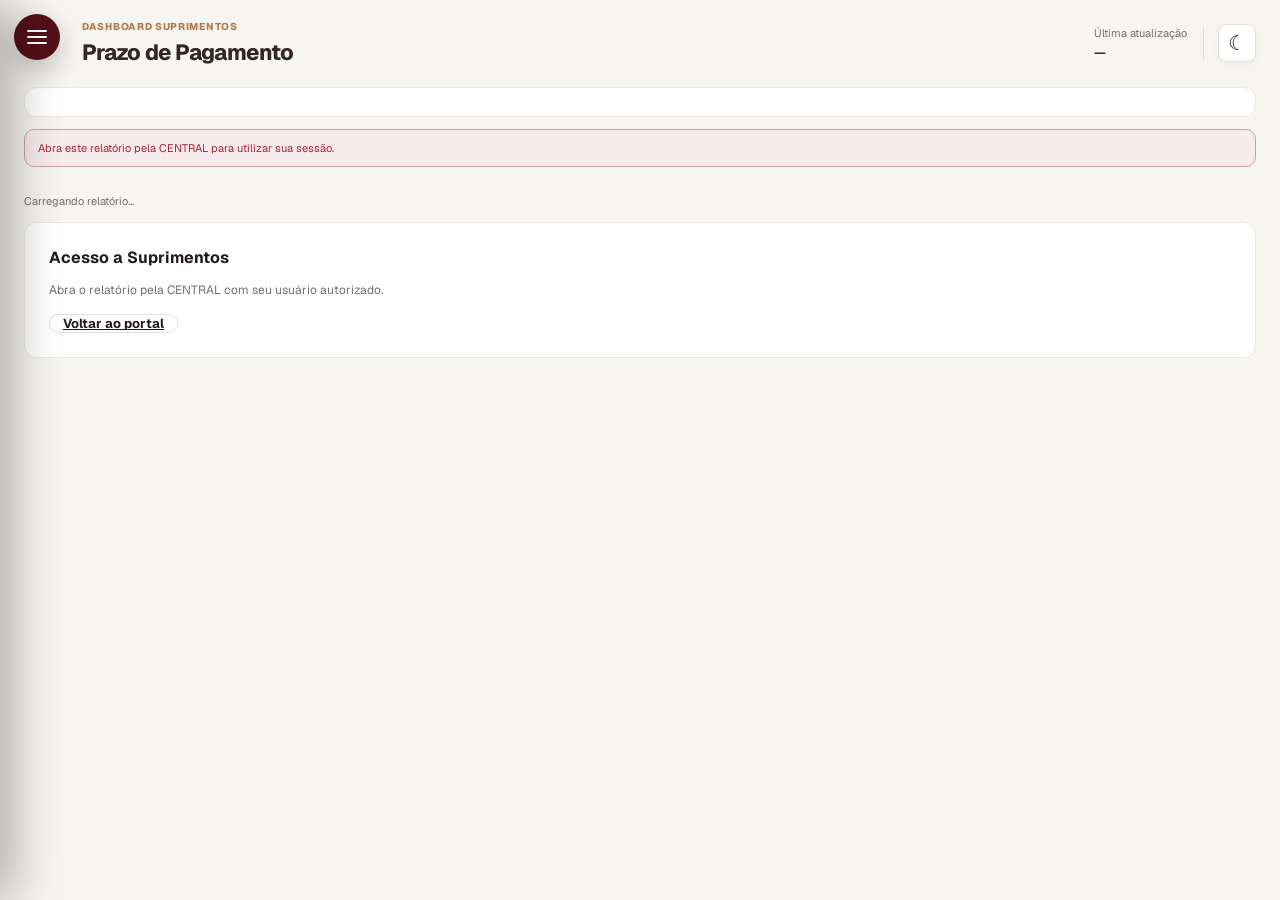
<file: index.html>
<!doctype html>
<html lang="pt-BR">
<head>
 <meta charset="utf-8"><meta name="viewport" content="width=device-width,initial-scale=1"><meta name="color-scheme" content="light dark">
 <title>Suprimentos | Granja Brasília</title><meta name="description" content="Relatórios de Suprimentos da Granja Brasília.">
 <link rel="icon" href="assets/img/favicon-granja.png">
 <script>if(matchMedia('(max-width:767px)').matches){document.documentElement.dataset.theme='light';}else{try{const t=localStorage.getItem('bi-suprimentos-theme');if(t==='light'||t==='dark')document.documentElement.dataset.theme=t;}catch(_){}}</script>
 <link rel="stylesheet" href="assets/vendor/geist/index.css"><link rel="stylesheet" href="assets/css/app.css?v=32f4011f5f65"><link rel="stylesheet" href="assets/css/pcp.css?v=5c7f0cf5dee9"><link rel="stylesheet" href="assets/css/comercial.css?v=5e43deff9be6">
<link rel="stylesheet" href="assets/css/indicator-formulas.css?v=6862e97d2ed5"></head>
<body class="pcp-report comercial-report suprimentos-report" data-page="prazo">
 <a class="skip-link" href="#conteudo">Ir para o relatório</a>
 <div class="app-shell">
  <header class="page-header">
   <div><div class="eyebrow">Dashboard Suprimentos</div><h1 id="titulo">Suprimentos</h1></div>
   <div class="header-toolbar"><div class="pcp-header-update"><span>Última atualização</span><strong id="ultimaAtualizacao">—</strong></div><button type="button" class="icon-button pcp-theme-button" data-theme-toggle><span data-theme-icon aria-hidden="true"></span></button></div>
  </header>
  <section id="filtros" class="card filter-card" aria-label="Filtros do relatório"></section>
  <div id="erro" class="alert alert-error" role="alert" hidden></div>
  <p id="estado" class="com-status" role="status" aria-live="polite">Carregando relatório…</p>
  <div id="carregando" class="com-loading-indicator" role="status" aria-live="polite" hidden><span class="com-loading-spinner" aria-hidden="true"></span>Aplicando filtros...</div>
  <main id="conteudo" class="com-content" tabindex="-1"></main>
 </div>
 <noscript>Ative o JavaScript para consultar Suprimentos.</noscript>
 <script src="assets/vendor/echarts/echarts.min.js"></script><script src="assets/js/config.js?v=0215c330c00d"></script><script src="assets/js/theme.js?v=c88a9317e9c3"></script><script src="assets/js/api.js?v=5570b11730bb"></script><script src="assets/js/mobile-scroll.js?v=66666ca4a866"></script><script src="assets/js/filters.js?v=70b2f5d33736"></script>
<script src="assets/js/conformidade.js?v=ba0fa4e22439"></script><script src="assets/js/cte.js?v=bf7aeb40b752"></script>
<script src="assets/js/saving.js?v=754a362f5fcc"></script><script src="assets/js/excel.js?v=789bf78fbe7d"></script><script src="assets/js/app.js?v=8598d8ac025b"></script><script src="assets/js/sidebar.js?v=7583713ee713"></script>
<script src="assets/js/indicator-formulas-data.js?v=436866bc02b7"></script><script src="assets/js/indicator-formulas.js?v=e38ab850e6ca"></script></body>
</html>
</file>
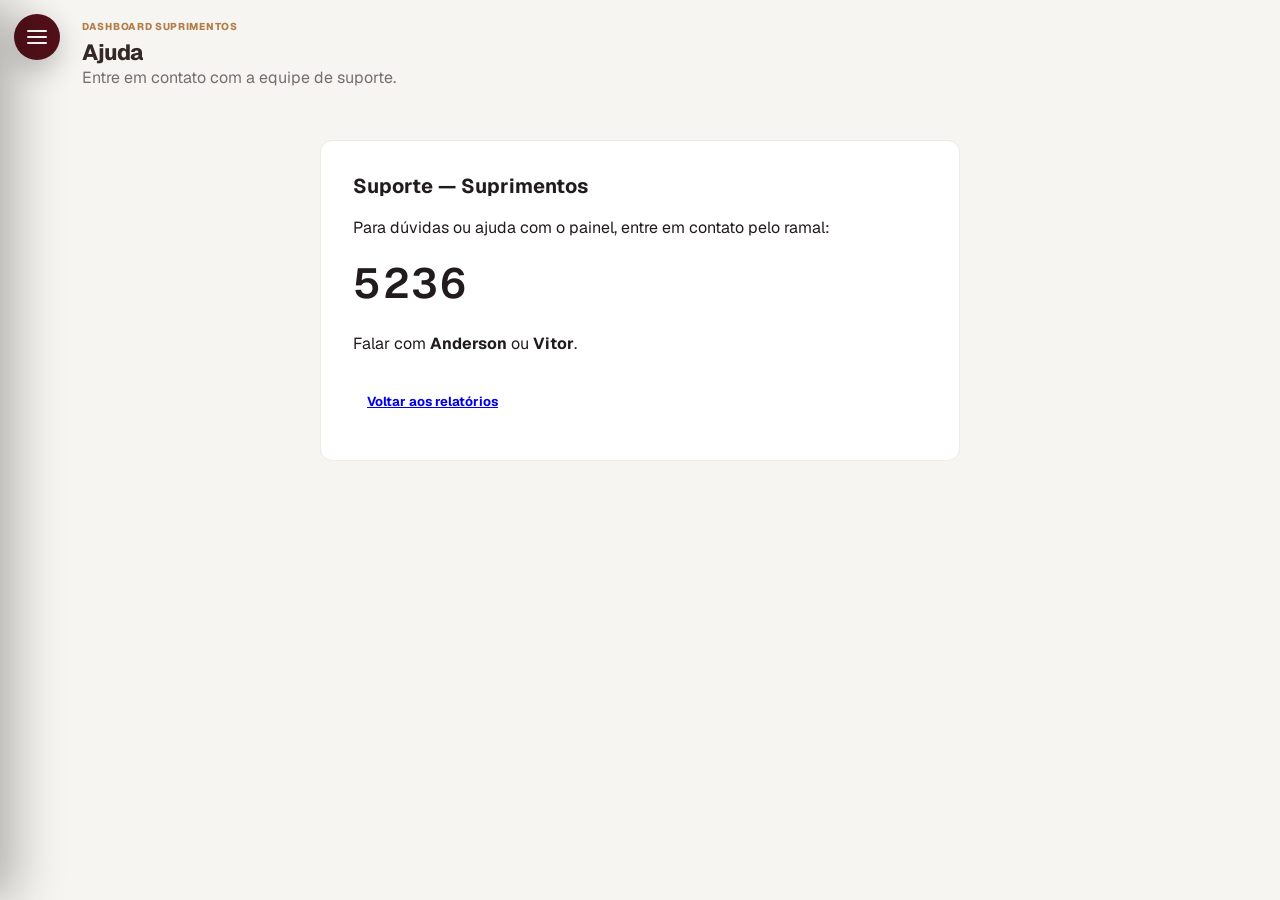
<file: ajuda.html>
<!doctype html>
<html lang="pt-BR">
<head>
<meta charset="utf-8"><meta name="viewport" content="width=device-width,initial-scale=1"><meta name="color-scheme" content="light dark">
<title>Ajuda | BI Suprimentos</title><link rel="icon" href="assets/img/favicon-granja.png">
<script>if(window.matchMedia("(max-width:767px)").matches){document.documentElement.dataset.theme="light";}else{try{const theme=localStorage.getItem('bi-zootecnico-theme');if(theme==='light'||theme==='dark')document.documentElement.dataset.theme=theme;}catch(_){}}</script>
<link rel="stylesheet" href="assets/vendor/geist/index.css"><link rel="stylesheet" href="assets/css/app.css?v=bacd71c8ece1"><link rel="stylesheet" href="assets/css/pcp.css?v=10dacba6105e"><link rel="stylesheet" href="assets/css/comercial.css?v=7c972d092dbe">
<style>.pcp-help-card{max-width:640px;margin:32px auto;padding:32px}.pcp-help-card h2{font-size:20px;margin:0 0 12px}.pcp-help-card p{line-height:1.6}.pcp-help-extension{display:block;font-size:42px;font-weight:600;letter-spacing:2px;line-height:1.3;margin:8px 0 20px}.pcp-help-card .button{display:inline-flex;margin-top:20px}@media(max-width:600px){.pcp-help-card{margin:16px 0;padding:24px}}</style>
</head>
<body class="pcp-report" data-page="ajuda">
<div class="app-shell">
<header class="page-header"><div><div class="eyebrow">Dashboard Suprimentos</div><h1>Ajuda</h1><p>Entre em contato com a equipe de suporte.</p></div></header>
<main><section class="card pcp-help-card" aria-labelledby="suporteTitulo"><h2 id="suporteTitulo">Suporte — Suprimentos</h2><p>Para dúvidas ou ajuda com o painel, entre em contato pelo ramal:</p><strong class="pcp-help-extension" aria-label="Ramal 5236">5236</strong><p>Falar com <strong>Anderson</strong> ou <strong>Vitor</strong>.</p><a class="button" href="index.html">Voltar aos relatórios</a></section></main>
</div><script src="assets/js/theme.js"></script><script src="assets/js/sidebar.js?v=7583713ee713"></script>
</body></html>
</file>
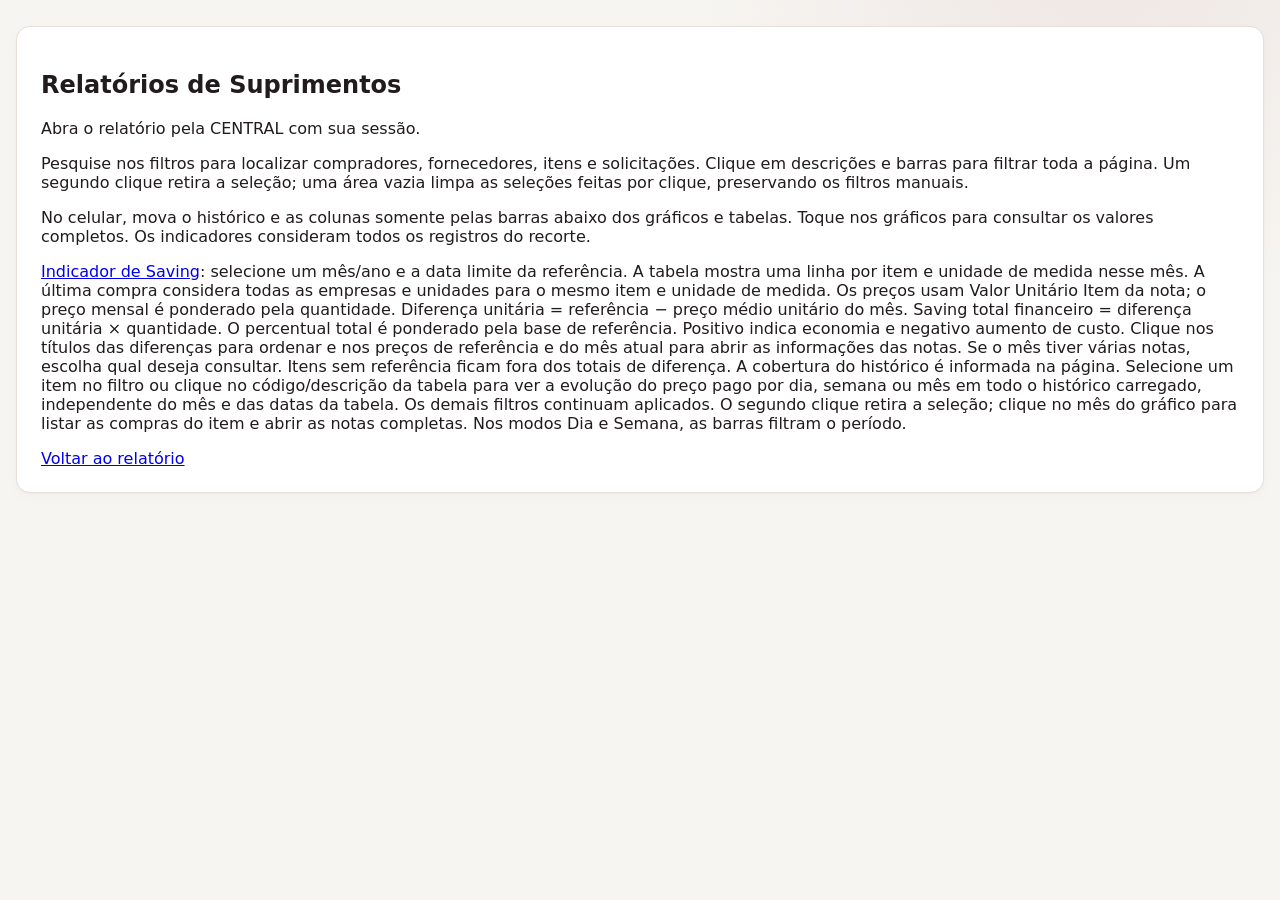
<file: docs.html>
<!doctype html><html lang="pt-BR"><meta charset="utf-8"><meta name="viewport" content="width=device-width,initial-scale=1"><link rel="icon" href="assets/img/favicon-granja.png"><title>Ajuda · Suprimentos</title><link rel="stylesheet" href="assets/css/app.css?v=32f4011f5f65"><body><main class="app-shell"><article class="card" style="padding:24px"><h1>Relatórios de Suprimentos</h1><p>Abra o relatório pela CENTRAL com sua sessão.</p><p>Pesquise nos filtros para localizar compradores, fornecedores, itens e solicitações. Clique em descrições e barras para filtrar toda a página. Um segundo clique retira a seleção; uma área vazia limpa as seleções feitas por clique, preservando os filtros manuais.</p><p>No celular, mova o histórico e as colunas somente pelas barras abaixo dos gráficos e tabelas. Toque nos gráficos para consultar os valores completos. Os indicadores consideram todos os registros do recorte.</p><p><a href="index.html?relatorio=saving">Indicador de Saving</a>: selecione um mês/ano e a data limite da referência. A tabela mostra uma linha por item e unidade de medida nesse mês. A última compra considera todas as empresas e unidades para o mesmo item e unidade de medida. Os preços usam Valor Unitário Item da nota; o preço mensal é ponderado pela quantidade. Diferença unitária = referência − preço médio unitário do mês. Saving total financeiro = diferença unitária × quantidade. O percentual total é ponderado pela base de referência. Positivo indica economia e negativo aumento de custo. Clique nos títulos das diferenças para ordenar e nos preços de referência e do mês atual para abrir as informações das notas. Se o mês tiver várias notas, escolha qual deseja consultar. Itens sem referência ficam fora dos totais de diferença. A cobertura do histórico é informada na página. Selecione um item no filtro ou clique no código/descrição da tabela para ver a evolução do preço pago por dia, semana ou mês em todo o histórico carregado, independente do mês e das datas da tabela. Os demais filtros continuam aplicados. O segundo clique retira a seleção; clique no mês do gráfico para listar as compras do item e abrir as notas completas. Nos modos Dia e Semana, as barras filtram o período.</p><a href="index.html">Voltar ao relatório</a></article></main></body></html>
</file>
<file: assets/vendor/geist/index.css>
/* geist-cyrillic-ext-wght-normal */
@font-face {
  font-family: 'Geist Variable';
  font-style: normal;
  font-display: swap;
  font-weight: 100 900;
  src: url(./files/geist-cyrillic-ext-wght-normal.woff2) format('woff2-variations');
  unicode-range: U+0460-052F,U+1C80-1C8A,U+20B4,U+2DE0-2DFF,U+A640-A69F,U+FE2E-FE2F;
}

/* geist-cyrillic-wght-normal */
@font-face {
  font-family: 'Geist Variable';
  font-style: normal;
  font-display: swap;
  font-weight: 100 900;
  src: url(./files/geist-cyrillic-wght-normal.woff2) format('woff2-variations');
  unicode-range: U+0301,U+0400-045F,U+0490-0491,U+04B0-04B1,U+2116;
}

/* geist-vietnamese-wght-normal */
@font-face {
  font-family: 'Geist Variable';
  font-style: normal;
  font-display: swap;
  font-weight: 100 900;
  src: url(./files/geist-vietnamese-wght-normal.woff2) format('woff2-variations');
  unicode-range: U+0102-0103,U+0110-0111,U+0128-0129,U+0168-0169,U+01A0-01A1,U+01AF-01B0,U+0300-0301,U+0303-0304,U+0308-0309,U+0323,U+0329,U+1EA0-1EF9,U+20AB;
}

/* geist-latin-ext-wght-normal */
@font-face {
  font-family: 'Geist Variable';
  font-style: normal;
  font-display: swap;
  font-weight: 100 900;
  src: url(./files/geist-latin-ext-wght-normal.woff2) format('woff2-variations');
  unicode-range: U+0100-02BA,U+02BD-02C5,U+02C7-02CC,U+02CE-02D7,U+02DD-02FF,U+0304,U+0308,U+0329,U+1D00-1DBF,U+1E00-1E9F,U+1EF2-1EFF,U+2020,U+20A0-20AB,U+20AD-20C0,U+2113,U+2C60-2C7F,U+A720-A7FF;
}

/* geist-latin-wght-normal */
@font-face {
  font-family: 'Geist Variable';
  font-style: normal;
  font-display: swap;
  font-weight: 100 900;
  src: url(./files/geist-latin-wght-normal.woff2) format('woff2-variations');
  unicode-range: U+0000-00FF,U+0131,U+0152-0153,U+02BB-02BC,U+02C6,U+02DA,U+02DC,U+0304,U+0308,U+0329,U+2000-206F,U+20AC,U+2122,U+2191,U+2193,U+2212,U+2215,U+FEFF,U+FFFD;
}
</file>
<file: assets/css/app.css>
:root {
  color-scheme: light;

  --background: #f7f5f1;
  --foreground: #211b1d;

  --card: #ffffff;
  --card-foreground: #211b1d;

  --popover: #ffffff;
  --popover-foreground: #211b1d;

  --primary: #7a1726;
  --primary-foreground: #ffffff;
  --primary-2: #a52a3c;

  --secondary: #f2ede9;
  --secondary-foreground: #352d2f;

  --accent: #c29b2f;
  --accent-foreground: #211b1d;

  --muted: #f1ede8;
  --muted-foreground: #766d70;

  --border: #e6dfda;
  --input: #e6dfda;
  --ring: rgba(122, 23, 38, 0.24);

  --destructive: #a62532;

  --radius: 14px;

  --shadow-sm:
    0 1px 2px rgba(24, 18, 20, 0.03), 0 4px 14px rgba(24, 18, 20, 0.025);

  --shadow-md:
    0 1px 2px rgba(24, 18, 20, 0.04), 0 12px 34px rgba(24, 18, 20, 0.055);
}

.api-filter-progress { position:fixed; right:20px; bottom:18px; z-index:3000; display:flex; align-items:center; gap:10px; padding:12px 18px; border:1px solid var(--border); border-radius:10px; background:var(--card); color:var(--primary); box-shadow:0 5px 22px #0002; font-size:13px; font-weight:650; pointer-events:none; }
.api-filter-progress::before { content:""; width:15px; height:15px; border:2px solid var(--border); border-top-color:var(--primary); border-radius:50%; animation:api-filter-spin .8s linear infinite; }
@keyframes api-filter-spin { to { transform:rotate(360deg); } }
@media (prefers-reduced-motion:reduce) { .api-filter-progress::before { animation:none; } }


:root[data-theme="dark"] {
  color-scheme: dark;

  --background: #111113;
  --foreground: #f3eeee;

  --card: #171719;
  --card-foreground: #f3eeee;

  --popover: #1b1b1e;
  --popover-foreground: #f3eeee;

  --primary: #b84b5e;
  --primary-foreground: #ffffff;
  --primary-2: #8d2538;

  --secondary: #232326;
  --secondary-foreground: #f0e9e9;

  --accent: #d1ad42;
  --accent-foreground: #171719;

  --muted: #222225;
  --muted-foreground: #aaa0a3;

  --border: #2e2e33;
  --input: #333338;
  --ring: rgba(184, 75, 94, 0.28);

  --destructive: #d1505b;

  --shadow-sm: 0 1px 2px rgba(0, 0, 0, 0.28);

  --shadow-md: 0 16px 42px rgba(0, 0, 0, 0.32);
}

* {
  box-sizing: border-box;
}

html,
body {
  margin: 0;
  min-height: 100%;
}

body {
  background:
    radial-gradient(
      circle at 86% -10%,
      color-mix(in srgb, var(--primary) 7%, transparent),
      transparent 28%
    ),
    var(--background);

  color: var(--foreground);

  font-family:
    Inter,
    ui-sans-serif,
    system-ui,
    -apple-system,
    BlinkMacSystemFont,
    "Segoe UI",
    sans-serif;

  -webkit-font-smoothing: antialiased;
}

button,
select,
input {
  font: inherit;
}

.hidden {
  display: none !important;
}

.app-shell {
  width: min(1760px, calc(100% - 32px));
  margin: 0 auto;
  padding: 26px 0 42px;
}

.page-header {
  display: flex;
  align-items: flex-start;
  justify-content: space-between;
  gap: 24px;

  margin-bottom: 20px;
}

.page-header h1 {
  margin: 5px 0 4px;

  font-size: clamp(28px, 2.1vw, 38px);
  line-height: 1.05;

  font-weight: 760;
  letter-spacing: -0.04em;
}

.page-header p {
  margin: 0;

  color: var(--muted-foreground);

  font-size: 13px;
}

.eyebrow {
  color: var(--accent);

  font-size: 10px;
  font-weight: 800;

  letter-spacing: 0.07em;
  text-transform: uppercase;
}

.header-toolbar {
  display: flex;
  align-items: center;
  gap: 10px;
}

.icon-button {
  min-width: 40px;
  height: 40px;

  display: inline-flex;
  align-items: center;
  justify-content: center;
  gap: 8px;

  padding: 0 11px;

  border: 1px solid var(--border);
  border-radius: 10px;

  background: var(--card);
  color: var(--foreground);

  cursor: pointer;
  text-decoration: none;

  box-shadow: var(--shadow-sm);
}

.icon-button:hover {
  background: var(--secondary);
}

.icon-button-label {
  min-width: auto;

  color: var(--primary);

  font-size: 12px;
  font-weight: 700;
}

.update-meta {
  padding-left: 12px;

  border-left: 1px solid var(--border);
}

.update-meta span {
  display: block;

  margin-bottom: 2px;

  color: var(--muted-foreground);

  font-size: 9px;
  font-weight: 800;

  letter-spacing: 0.05em;
  text-transform: uppercase;
}

.update-meta strong {
  display: block;

  font-size: 11px;
  font-weight: 650;
}

.card {
  border: 1px solid var(--border);
  border-radius: var(--radius);

  background: var(--card);
  color: var(--card-foreground);

  box-shadow: var(--shadow-sm);
}

.filter-card {
  margin-bottom: 16px;
  padding: 14px;
}

.filter-card-top {
  display: flex;
  align-items: flex-start;
  justify-content: space-between;
  gap: 16px;

  margin-bottom: 12px;
}

.filter-card-top h2 {
  margin: 0;

  font-size: 13px;
}

.filter-card-top p {
  margin: 2px 0 0;

  color: var(--muted-foreground);

  font-size: 10px;
}

.filters-grid {
  display: grid;
  gap: 9px;
}

.first-page-filters {
  grid-template-columns: repeat(6, minmax(145px, 1fr));
}

.details-filters {
  grid-template-columns: repeat(5, minmax(145px, 1fr));
}

.filter-field {
  min-width: 0;
}

.filter-field > span {
  display: block;

  margin: 0 0 5px 2px;

  color: var(--muted-foreground);

  font-size: 9px;
  font-weight: 750;
}

.filter-field select {
  width: 100%;
  min-height: 40px;

  padding: 0 11px;

  border: 1px solid var(--input);
  border-radius: 9px;

  background: var(--background);
  color: var(--foreground);
}

.button {
  min-height: 36px;

  padding: 0 13px;

  border: 1px solid transparent;
  border-radius: 9px;

  cursor: pointer;

  font-size: 11px;
  font-weight: 700;
}

.button-ghost-danger {
  border-color: color-mix(in srgb, var(--destructive) 22%, var(--border));

  background: color-mix(in srgb, var(--destructive) 8%, var(--card));

  color: var(--destructive);
}

.button-ghost-danger:hover {
  background: var(--destructive);
  color: #fff;
}

/* Choices.js */
.choices {
  margin: 0 !important;
}

.choices__inner {
  min-height: 40px !important;

  display: flex;
  align-items: center;

  padding: 6px 32px 6px 10px !important;

  border: 1px solid var(--input) !important;
  border-radius: 9px !important;

  background: var(--background) !important;
  color: var(--foreground) !important;

  font-size: 12px !important;
}

.is-focused .choices__inner,
.is-open .choices__inner {
  border-color: var(--primary) !important;

  box-shadow: 0 0 0 3px var(--ring) !important;
}

.choices__list--single {
  padding: 0 !important;
}

.choices__list--dropdown,
.choices__list[aria-expanded] {
  z-index: 60 !important;

  margin-top: 6px !important;

  border: 1px solid var(--border) !important;
  border-radius: 10px !important;

  background: var(--popover) !important;
  color: var(--popover-foreground) !important;

  box-shadow: var(--shadow-md) !important;
}

.choices__input {
  border: 1px solid var(--border) !important;
  border-radius: 8px !important;

  background: var(--background) !important;
  color: var(--foreground) !important;
}

.choices__item--selectable.is-highlighted {
  background: var(--secondary) !important;
  color: var(--foreground) !important;
}

/* Alert */
.alert {
  margin-bottom: 14px;
  padding: 11px 13px;

  border-radius: 10px;

  font-size: 11px;
}

.alert-error {
  border: 1px solid color-mix(in srgb, var(--destructive) 34%, var(--border));

  background: color-mix(in srgb, var(--destructive) 9%, var(--card));

  color: var(--destructive);
}

/* First page grid */
.dashboard-grid {
  display: grid;
  grid-template-columns: repeat(3, minmax(0, 1fr));

  gap: 12px;
}

.metric-card {
  min-width: 0;

  padding: 13px;

  border: 1px solid var(--border);
  border-radius: var(--radius);

  background: var(--card);

  box-shadow: var(--shadow-sm);
}

.metric-card-wide {
  grid-column: span 2;
}

.metric-card-header {
  display: flex;
  align-items: center;
  justify-content: space-between;
  gap: 10px;

  padding-bottom: 9px;
  margin-bottom: 3px;

  border-bottom: 1px solid var(--border);
}

.metric-card-header h2 {
  margin: 0;

  color: var(--primary);

  font-size: 13px;
}

.metric-card-header p {
  margin: 2px 0 0;

  color: var(--muted-foreground);

  font-size: 9px;
}

.card-actions {
  display: flex;
  align-items: center;
  gap: 5px;
}

.mini-button,
.details-button {
  height: 28px;

  display: inline-flex;
  align-items: center;
  justify-content: center;

  padding: 0 8px;

  border: 1px solid var(--border);
  border-radius: 8px;

  background: var(--background);
  color: var(--muted-foreground);

  cursor: pointer;
  text-decoration: none;

  font-size: 9px;
  font-weight: 700;
}

.details-button:hover,
.mini-button:hover {
  background: var(--secondary);
  color: var(--primary);
}

.metric-table-wrapper {
  width: 100%;
  overflow-x: auto;

  scrollbar-width: thin;
}

.metric-table {
  width: 100%;
  min-width: 410px;

  border-collapse: separate;
  border-spacing: 0;

  font-size: 10px;
}

.metric-table th,
.metric-table td {
  padding: 5px 7px;

  border-bottom: 1px solid var(--border);

  text-align: right;
  white-space: nowrap;

  font-variant-numeric: tabular-nums;
}

.metric-table thead th {
  background: var(--card);
  color: var(--primary);

  font-size: 9px;
}

.metric-table .month-cell {
  text-align: left;

  color: var(--muted-foreground);
}

.metric-table tbody tr:hover {
  background: var(--secondary);
}

.metric-table .total-row {
  background: var(--secondary);

  font-weight: 800;
}

.metric-table .total-row .month-cell {
  color: var(--primary);
}

.metric-value-link {
  display: block;

  margin: -5px -7px;
  padding: 5px 7px;

  color: inherit;
  text-decoration: none;

  border-radius: 5px;
}

.metric-value-link:hover {
  background: color-mix(in srgb, var(--primary) 8%, transparent);

  color: var(--primary);
}

.table-sort-button {
  width: 100%;

  display: inline-flex;
  align-items: center;
  justify-content: flex-end;
  gap: 3px;

  padding: 0;

  border: 0;

  background: transparent;
  color: inherit;

  cursor: pointer;

  font: inherit;
  font-weight: inherit;
}

.table-sort-button-month {
  justify-content: flex-start;
}

.sort-icon {
  color: var(--muted-foreground);

  font-size: 8px;
}

.skeleton {
  height: 330px;

  border: 1px solid var(--border);
  border-radius: var(--radius);

  background: linear-gradient(
    90deg,
    var(--card) 0%,
    var(--secondary) 45%,
    var(--card) 100%
  );

  background-size: 220% 100%;

  animation: skeleton 1.2s ease infinite;
}

@keyframes skeleton {
  to {
    background-position: -120% 0;
  }
}

/* Details */
.back-link {
  display: inline-block;

  margin-bottom: 9px;

  color: var(--primary);

  text-decoration: none;

  font-size: 10px;
  font-weight: 700;
}

.details-top-grid {
  display: grid;
  grid-template-columns:
    minmax(190px, 0.62fr)
    minmax(0, 1.5fr)
    minmax(0, 1.5fr);

  gap: 12px;

  margin-bottom: 12px;
}

.metric-summary-card,
.chart-card {
  padding: 15px;
}

.card-heading-row {
  display: flex;
  align-items: flex-start;
  justify-content: space-between;
  gap: 12px;
}

.card-heading-row h2 {
  margin: 2px 0 0;

  font-size: 14px;
}

.card-heading-row p {
  margin: 3px 0 0;

  color: var(--muted-foreground);

  font-size: 10px;
}

.card-kicker {
  color: var(--muted-foreground);

  font-size: 9px;
  font-weight: 800;

  text-transform: uppercase;
  letter-spacing: 0.055em;
}

.metric-summary-value {
  margin-top: 38px;

  font-size: clamp(38px, 4vw, 58px);
  font-weight: 760;

  letter-spacing: -0.055em;
}

.metric-summary-caption {
  margin-top: 6px;

  color: var(--muted-foreground);

  font-size: 10px;
}

.mini-link {
  color: var(--primary);

  font-size: 9px;
  font-weight: 700;

  text-decoration: none;
}

.chart {
  width: 100%;
}

.chart-ranking {
  height: 360px;
}

.ranking-scroll { overflow-y:auto; overflow-x:hidden; overscroll-behavior:contain; scrollbar-gutter:stable; min-width:0; }
.ranking-scroll:focus-visible { outline:2px solid var(--primary); outline-offset:2px; }
.ranking-context, .ranking-reconciliation { color:var(--muted-foreground); font-size:12px; line-height:1.5; margin:6px 0 12px; }
.ranking-reconciliation { padding-top:10px; border-top:1px solid var(--border); }

.chart-evolution {
  height: 390px;
}

.evolution-card {
  padding: 15px;
}

.updating-pill {
  position: fixed;
  right: 18px;
  bottom: 18px;

  z-index: 1000;

  display: inline-flex;
  align-items: center;
  gap: 8px;

  padding: 9px 12px;

  border: 1px solid var(--border);
  border-radius: 999px;

  background: var(--popover);
  color: var(--popover-foreground);

  box-shadow: var(--shadow-md);

  font-size: 10px;
  font-weight: 700;
}

.spinner {
  width: 12px;
  height: 12px;

  border: 2px solid var(--border);
  border-top-color: var(--primary);
  border-radius: 50%;

  animation: spin 0.65s linear infinite;
}

@keyframes spin {
  to {
    transform: rotate(360deg);
  }
}

/* Dialog */
.dialog-layer {
  position: fixed;
  inset: 0;

  z-index: 9999;

  display: grid;
  place-items: center;

  padding: 18px;
}

.dialog-backdrop {
  position: absolute;
  inset: 0;

  background: rgba(0, 0, 0, 0.44);
  backdrop-filter: blur(4px);
}

.dialog-card {
  position: relative;
  z-index: 1;

  width: min(620px, 100%);
  max-height: 90vh;

  overflow-y: auto;

  padding: 18px;

  border: 1px solid var(--border);
  border-radius: 16px;

  background: var(--popover);
  color: var(--popover-foreground);

  box-shadow: var(--shadow-md);
}

.dialog-header {
  display: flex;
  align-items: flex-start;
  justify-content: space-between;
  gap: 18px;

  margin-bottom: 16px;
}

.dialog-header h2 {
  margin: 3px 0 0;
}

.info-block {
  margin-bottom: 14px;
}

.info-block > span {
  display: block;

  margin-bottom: 5px;

  color: var(--muted-foreground);

  font-size: 9px;
  font-weight: 800;

  text-transform: uppercase;
}

.info-block p {
  margin: 0;

  font-size: 12px;
  line-height: 1.55;
}

.code-inline {
  padding: 10px;

  border: 1px solid var(--border);
  border-radius: 9px;

  background: var(--background);

  font-family: Consolas, monospace;
  font-size: 11px;
}

.notice {
  margin: 12px 0;
  padding: 10px;

  border: 1px solid var(--border);
  border-radius: 9px;

  background: color-mix(in srgb, var(--accent) 10%, var(--card));

  font-size: 11px;
}

.notice p {
  margin: 4px 0 0;
}

.code-details summary {
  cursor: pointer;

  color: var(--primary);

  font-size: 10px;
  font-weight: 700;
}

.code-details pre {
  overflow-x: auto;

  padding: 12px;

  border-radius: 10px;

  background: #0d0d0f;
  color: #f4efef;

  font-size: 10px;
}

/* Formulas page compatibility */
.formula-grid {
  display: grid;
  grid-template-columns: repeat(2, minmax(0, 1fr));

  gap: 12px;
}

.formula-card {
  padding: 15px;

  border: 1px solid var(--border);
  border-radius: var(--radius);

  background: var(--card);

  box-shadow: var(--shadow-sm);
}

.formula-title h2 {
  margin: 0;

  color: var(--primary);
}

.formula-title span {
  color: var(--muted-foreground);

  font-size: 9px;
}

.formula-section {
  margin-top: 13px;
}

.formula-section strong {
  display: block;

  margin-bottom: 5px;

  color: var(--muted-foreground);

  font-size: 9px;

  text-transform: uppercase;
}

.formula-section p {
  margin: 0;

  font-size: 11px;
}

/* Responsive */
@media (max-width: 1300px) {
  .first-page-filters {
    grid-template-columns: repeat(3, minmax(180px, 1fr));
  }

  .details-filters {
    grid-template-columns: repeat(3, minmax(170px, 1fr));
  }

  .dashboard-grid {
    grid-template-columns: repeat(2, minmax(0, 1fr));
  }

  .details-top-grid {
    grid-template-columns: repeat(2, minmax(0, 1fr));
  }

  .metric-summary-card {
    grid-column: 1 / -1;
  }
}

@media (max-width: 780px) {
  .app-shell {
    width: min(100% - 18px, 1760px);
    padding-top: 16px;
  }

  .page-header {
    flex-direction: column;
    gap: 12px;
  }

  .header-toolbar {
    width: 100%;
  }

  .update-meta {
    margin-left: auto;
  }

  .filter-card-top p {
    display: none;
  }

  .first-page-filters,
  .details-filters,
  .dashboard-grid,
  .details-top-grid,
  .formula-grid {
    grid-template-columns: 1fr;
  }

  .metric-card-wide {
    grid-column: span 1;
  }

  .chart-ranking {
    height: 330px;
  }

  .chart-evolution {
    height: 350px;
  }

  .metric-summary-card {
    grid-column: auto;
  }
}

/* ============================================================
   V5.1 - LEGIBILIDADE E FILTROS NATIVOS ESTÁVEIS
   ============================================================ */

body {
  font-size: 15px;
}

.page-header h1 {
  font-size: clamp(34px, 2.45vw, 44px);
}

.page-header p {
  font-size: 15px;
}

.eyebrow {
  font-size: 12px;
}

.update-meta span {
  font-size: 10px;
}

.update-meta strong {
  font-size: 13px;
}

.icon-button-label {
  font-size: 13px;
}

.filter-card-top h2 {
  font-size: 15px;
}

.filter-card-top p {
  font-size: 12px;
}

.filter-field > span {
  margin-bottom: 6px;
  font-size: 11px;
}

.filter-field select {
  min-height: 44px;
  padding: 0 38px 0 12px;

  border: 1px solid var(--input);
  border-radius: 10px;

  background-color: var(--background);
  color: var(--foreground);

  font-size: 14px;

  cursor: pointer;

  outline: none;

  transition:
    border-color 0.16s ease,
    box-shadow 0.16s ease,
    background-color 0.16s ease;
}

.filter-field select:hover {
  border-color: color-mix(in srgb, var(--primary) 45%, var(--border));
}

.filter-field select:focus {
  border-color: var(--primary);

  box-shadow: 0 0 0 3px var(--ring);
}

.button {
  font-size: 12px;
}

.metric-card-header h2 {
  font-size: 15px;
}

.metric-card-header p {
  font-size: 11px;
}

.mini-button,
.details-button {
  height: 30px;
  font-size: 10px;
}

.metric-table {
  min-width: 430px;
  font-size: 11.5px;
}

.metric-table thead th {
  font-size: 10.5px;
}

.metric-table th,
.metric-table td {
  padding: 6px 8px;
}

.card-heading-row h2 {
  font-size: 16px;
}

.card-heading-row p,
.metric-summary-caption {
  font-size: 11px;
}

.card-kicker {
  font-size: 10px;
}

.back-link {
  font-size: 11px;
}

.formula-title h2 {
  font-size: 17px;
}

.formula-section strong {
  font-size: 10px;
}

.formula-section p {
  font-size: 12px;
}

/* A V5.1 não depende mais de Choices.js.
   Mantemos esse fallback para evitar qualquer resíduo visual
   caso o navegador ainda tenha o CSS antigo em cache. */
.choices {
  display: none !important;
}

.filter-field select {
  display: block !important;
  visibility: visible !important;
  opacity: 1 !important;
  pointer-events: auto !important;
  position: relative !important;
  z-index: 2;
}

@media (max-width: 780px) {
  .page-header h1 {
    font-size: 30px;
  }

  .filter-field select {
    min-height: 46px;
    font-size: 15px;
  }

  .metric-table {
    font-size: 12px;
  }
}

/* ============================================================
   V5.2 - GEIST + +1 ponto de legibilidade
   ============================================================ */

body {
  font-family:
    "Geist Variable",
    "Geist",
    ui-sans-serif,
    system-ui,
    -apple-system,
    BlinkMacSystemFont,
    "Segoe UI",
    sans-serif;

  font-size: 16px;
}

.page-header h1 {
  font-size: clamp(35px, 2.5vw, 45px);
}

.page-header p {
  font-size: 16px;
}

.eyebrow {
  font-size: 13px;
}

.update-meta span {
  font-size: 11px;
}

.update-meta strong,
.icon-button-label {
  font-size: 14px;
}

.filter-card-top h2 {
  font-size: 16px;
}

.filter-card-top p {
  font-size: 13px;
}

.filter-field > span {
  font-size: 12px;
}

.filter-field select {
  min-height: 46px;
  font-size: 15px;
}

.button {
  font-size: 13px;
}

.metric-card-header h2 {
  font-size: 16px;
}

.metric-card-header p {
  font-size: 12px;
}

.mini-button,
.details-button {
  font-size: 11px;
}

.metric-table {
  font-size: 12.5px;
}

.metric-table thead th {
  font-size: 11.5px;
}

.card-heading-row h2 {
  font-size: 17px;
}

.card-heading-row p,
.metric-summary-caption {
  font-size: 12px;
}

.card-kicker,
.back-link {
  font-size: 11px;
}

.details-filters-with-indicator {
  grid-template-columns: repeat(6, minmax(140px, 1fr));
}

/* Primeira tela passa a ter 7 filtros: 3 + 4 em telas intermediárias. */
.first-page-filters {
  grid-template-columns: repeat(7, minmax(130px, 1fr));
}

@media (max-width: 1500px) {
  .first-page-filters {
    grid-template-columns: repeat(4, minmax(160px, 1fr));
  }

  .details-filters-with-indicator {
    grid-template-columns: repeat(3, minmax(170px, 1fr));
  }
}

@media (max-width: 780px) {
  .page-header h1 {
    font-size: 31px;
  }

  .first-page-filters,
  .details-filters-with-indicator {
    grid-template-columns: 1fr;
  }

  .filter-field select {
    font-size: 16px;
  }

  .metric-table {
    font-size: 13px;
  }
}

/* ============================================================
   V6 STATIC / MOBILE
   ============================================================ */

.static-note {
  margin-top: 8px;
  font-size: 12px;
  color: var(--muted-foreground);
}

@media (max-width: 640px) {
  .app-shell {
    padding-left: 14px;
    padding-right: 14px;
  }

  .page-header {
    gap: 18px;
  }

  .header-toolbar {
    width: 100%;
    justify-content: space-between;
    flex-wrap: wrap;
  }

  .filter-card {
    padding: 14px;
  }

  .metric-card {
    min-width: 0;
  }

  .metric-card-header {
    align-items: flex-start;
    gap: 12px;
  }

  .metric-table-wrapper {
    -webkit-overflow-scrolling: touch;
    scrollbar-width: thin;
  }

  .metric-value-link {
    min-height: 32px;
    display: inline-flex;
    align-items: center;
  }

  .chart {
    min-height: 330px;
  }

  .chart-ranking {
    min-height: 420px;
  }

  .chart-evolution {
    min-height: 360px;
  }
}

/* ============================================================
   V7.2 - PERÍODO + CHECKBOX MULTISELECT
   ============================================================ */

.date-range-toolbar {
  width: min(560px, 100%);
  margin: -10px 0 12px auto;
  padding: 10px 12px;

  display: grid;
  grid-template-columns:
    auto minmax(130px, 1fr)
    auto minmax(130px, 1fr)
    32px;
  align-items: end;
  gap: 8px;

  border: 1px solid var(--border);
  border-radius: 12px;

  background: var(--card);
  box-shadow: var(--shadow-sm);
}

.date-range-title {
  align-self: center;
  display: flex;
  flex-direction: column;
  padding-right: 4px;
}

.date-range-title span,
.date-range-field span {
  font-size: 10px;
  font-weight: 750;
  color: var(--muted-foreground);
  text-transform: uppercase;
  letter-spacing: 0.04em;
}

.date-range-title strong {
  font-size: 12px;
  white-space: nowrap;
}

.date-range-field {
  display: flex;
  flex-direction: column;
  gap: 4px;
}

.date-range-field input {
  width: 100%;
  min-height: 36px;
  padding: 0 9px;

  border: 1px solid var(--input);
  border-radius: 9px;

  color: var(--foreground);
  background: var(--background);

  font: inherit;
  font-size: 12px;
  outline: none;
}

.date-range-field input:focus {
  border-color: var(--primary);
  box-shadow: 0 0 0 3px var(--ring);
}

.date-range-between {
  align-self: end;
  padding-bottom: 9px;
  font-size: 11px;
  color: var(--muted-foreground);
}

.date-range-clear {
  width: 32px;
  height: 36px;
  display: inline-flex;
  align-items: center;
  justify-content: center;

  border: 1px solid var(--border);
  border-radius: 9px;

  background: transparent;
  color: var(--muted-foreground);

  cursor: pointer;
  font-size: 18px;
}

.date-range-clear:hover {
  color: var(--foreground);
  background: var(--muted);
}

.checkbox-multiselect {
  position: relative;
  width: 100%;
}

.checkbox-multiselect-trigger {
  width: 100%;
  min-height: 40px;
  padding: 0 11px;

  display: flex;
  align-items: center;
  justify-content: space-between;
  gap: 10px;

  border: 1px solid var(--input);
  border-radius: 9px;

  background: var(--background);
  color: var(--foreground);

  font: inherit;
  font-size: 12px;
  text-align: left;
  cursor: pointer;
  outline: none;
}

.checkbox-multiselect-trigger:hover {
  border-color: color-mix(in srgb, var(--primary) 45%, var(--border));
}

.checkbox-multiselect.open .checkbox-multiselect-trigger {
  border-color: var(--primary);
  box-shadow: 0 0 0 3px var(--ring);
}

.checkbox-multiselect-trigger.has-selection .checkbox-multiselect-label {
  font-weight: 700;
}

.checkbox-multiselect-label {
  overflow: hidden;
  text-overflow: ellipsis;
  white-space: nowrap;
}

.checkbox-multiselect-chevron {
  flex: 0 0 auto;
  transition: transform 0.16s ease;
}

.checkbox-multiselect.open .checkbox-multiselect-chevron {
  transform: rotate(180deg);
}

.checkbox-multiselect-panel {
  position: absolute;
  z-index: 90;
  top: calc(100% + 6px);
  left: 0;

  width: max(100%, 260px);
  max-width: 380px;
  display: none;

  border: 1px solid var(--border);
  border-radius: 12px;

  background: var(--popover);
  color: var(--popover-foreground);
  box-shadow: var(--shadow-md);

  overflow: hidden;
}

.checkbox-multiselect.open .checkbox-multiselect-panel {
  display: block;
}

.checkbox-multiselect-search-wrap {
  padding: 9px;
  border-bottom: 1px solid var(--border);
}

.checkbox-multiselect-search {
  width: 100%;
  min-height: 36px;
  padding: 0 10px;

  border: 1px solid var(--input);
  border-radius: 8px;

  background: var(--background);
  color: var(--foreground);

  font: inherit;
  font-size: 12px;
  outline: none;
}

.checkbox-multiselect-search:focus {
  border-color: var(--primary);
}

.checkbox-multiselect-list {
  max-height: 290px;
  overflow-y: auto;
  padding: 6px;
}

.checkbox-option {
  min-height: 36px;
  padding: 6px 8px;

  display: flex;
  align-items: center;
  gap: 9px;

  border-radius: 8px;

  cursor: pointer;
  user-select: none;
  font-size: 12px;
}

.checkbox-option:hover {
  background: var(--muted);
}

.checkbox-option input {
  width: 16px;
  height: 16px;
  margin: 0;
  accent-color: var(--primary);
}

.checkbox-option-all {
  margin-bottom: 4px;
  border-bottom: 1px solid var(--border);
  border-radius: 8px 8px 0 0;
  font-weight: 700;
}

.formula-fx {
  font-size: 10px;
  font-weight: 850;
  letter-spacing: -0.02em;
}

@media (max-width: 860px) {
  .date-range-toolbar {
    width: 100%;
    margin-top: 0;
    grid-template-columns:
      minmax(0, 1fr)
      minmax(0, 1fr)
      32px;
  }

  .date-range-title {
    grid-column: 1 / -1;
  }

  .date-range-between {
    display: none;
  }

  .checkbox-multiselect-panel {
    width: 100%;
    max-width: none;
  }
}

/* ============================================================
   V7.3 - ANO/MÊS CHECKBOX NAS DUAS TELAS
   ============================================================ */

.first-page-filters {
  grid-template-columns: repeat(9, minmax(118px, 1fr));
}

.checkbox-multiselect-panel {
  min-width: 220px;
}

.checkbox-option {
  min-height: 34px;
  padding: 7px 9px;
  border-radius: 0;
}

.checkbox-option-all {
  margin-bottom: 2px;
  border-bottom: 1px solid var(--border);
}

.checkbox-option input {
  flex: 0 0 auto;
}

@media (max-width: 1500px) {
  .first-page-filters {
    grid-template-columns: repeat(5, minmax(145px, 1fr));
  }
}

@media (max-width: 980px) {
  .first-page-filters {
    grid-template-columns: repeat(3, minmax(145px, 1fr));
  }
}

@media (max-width: 640px) {
  .first-page-filters {
    grid-template-columns: 1fr;
  }
}

/* ============================================================
   V7.4 - ANO/MÊS PRIMEIROS + FILTRO EFETIVO
   ============================================================ */

.first-page-filters {
  grid-template-columns: repeat(9, minmax(118px, 1fr));
}

@media (max-width: 1500px) {
  .first-page-filters {
    grid-template-columns: repeat(5, minmax(145px, 1fr));
  }
}

@media (max-width: 980px) {
  .first-page-filters {
    grid-template-columns: repeat(3, minmax(145px, 1fr));
  }
}

@media (max-width: 640px) {
  .first-page-filters {
    grid-template-columns: 1fr;
  }
}

/* Allow grid/flex children to shrink to the viewport. */
.app-shell,
.filters-grid > *,
.details-top-grid > *,
.dashboard-grid > *,
.formula-grid > *,
.page-header > *,
.card-heading-row > *,
.filter-card-top > *,
.chart-card,
.chart-ranking,
.chart-evolution,
.metric-summary-card {
  min-width: 0;
}

.chart {
  width: 100%;
  max-width: 100%;
}

.page-header h1,
.card-heading-row h2,
.metric-summary-value,
.checkbox-option span {
  overflow-wrap: anywhere;
}

.checkbox-multiselect-panel {
  min-width: 0;
  width: 100%;
  max-width: 100%;
}

.checkbox-multiselect-label {
  min-width: 0;
}

@media (max-width: 780px) {
  .filter-card-top,
  .metric-card-header {
    flex-wrap: wrap;
  }

  .metric-summary-value {
    font-size: clamp(30px, 9vw, 48px);
  }
}

/* ==========================================================
   V7.6 - NAVEGAÇÃO LATERAL GRANA BRASÍLIA
   ========================================================== */

:root {
  --brand-sidebar: #521019;
  --brand-sidebar-hover: #641522;
  --brand-sidebar-active: #6f1b28;
  --brand-sidebar-gold: #c69b19;
}

.side-nav-root {
  position: fixed;
  inset: 0 auto 0 0;
  z-index: 1400;
  pointer-events: none;
}

.side-nav-rail {
  position: fixed;
  left: 0;
  top: 18px;
  width: 48px;
  min-height: 92px;
  padding: 10px 7px;
  border: 0;
  border-radius: 0 12px 12px 0;
  background: var(--brand-sidebar);
  box-shadow: 0 10px 28px rgb(0 0 0 / 22%);
  color: #fff;
  display: flex;
  flex-direction: column;
  align-items: center;
  justify-content: center;
  gap: 12px;
  cursor: pointer;
  pointer-events: auto;
  transition:
    transform 0.18s ease,
    background 0.18s ease;
}

.side-nav-rail:hover {
  background: var(--brand-sidebar-hover);
  transform: translateX(2px);
}

.side-nav-mark {
  width: 30px;
  height: 30px;
  object-fit: contain;
}

.side-nav-hamburger {
  width: 21px;
  display: grid;
  gap: 4px;
}

.side-nav-hamburger i {
  height: 2px;
  width: 100%;
  display: block;
  background: currentColor;
  border-radius: 999px;
}

.side-nav-overlay {
  position: fixed;
  inset: 0;
  background: rgb(8 13 22 / 45%);
  opacity: 0;
  visibility: hidden;
  pointer-events: none;
  transition:
    opacity 0.2s ease,
    visibility 0.2s ease;
}

.side-nav-panel {
  position: fixed;
  inset: 0 auto 0 0;
  width: min(270px, calc(100vw - 40px));
  padding: 18px 14px 22px;
  background: linear-gradient(180deg, #521019 0%, #451019 100%);
  color: #fff;
  box-shadow: 18px 0 48px rgb(0 0 0 / 30%);
  transform: translateX(-102%);
  pointer-events: auto;
  transition: transform 0.22s ease;
  display: flex;
  flex-direction: column;
}

.side-nav-root.open .side-nav-panel {
  transform: translateX(0);
}
.side-nav-root.open .side-nav-overlay {
  opacity: 1;
  visibility: visible;
  pointer-events: auto;
}
.side-nav-root.open .side-nav-rail {
  visibility: hidden;
}

.side-nav-brand {
  padding: 2px 4px 0;
}

.side-nav-panel-head {
  display: flex;
  align-items: flex-start;
  justify-content: space-between;
  gap: 10px;
}

.side-nav-logo {
  width: 185px;
  max-width: calc(100% - 42px);
  height: auto;
  object-fit: contain;
}

.side-nav-close {
  width: 32px;
  height: 32px;
  border: 1px solid rgb(255 255 255 / 16%);
  border-radius: 8px;
  background: transparent;
  color: rgb(255 255 255 / 84%);
  font: inherit;
  font-size: 22px;
  line-height: 1;
  cursor: pointer;
}

.side-nav-close:hover {
  background: rgb(255 255 255 / 8%);
}

.side-nav-section-title {
  margin-top: 10px;
  padding: 0 2px 7px;
  color: var(--brand-sidebar-gold);
  border-bottom: 1px solid rgb(198 155 25 / 30%);
  font-size: 11px;
  line-height: 1.2;
  font-weight: 800;
  letter-spacing: 0.02em;
  text-align: center;
  width: 100%;
  display: block; /* ou block, se já não for */
}

.side-nav-links {
  display: grid;
  gap: 3px;
  padding: 4px 4px 0;
}

.side-nav-link {
  min-height: 36px;
  padding: 8px 10px;
  display: flex;
  align-items: center;
  border-left: 3px solid transparent;
  border-radius: 3px;
  color: rgb(255 255 255 / 76%);
  text-decoration: none;
  font-size: 13px;
  font-weight: 500;
  transition:
    background 0.15s ease,
    color 0.15s ease,
    border-color 0.15s ease;
}

.side-nav-link:hover {
  color: #fff;
  background: rgb(255 255 255 / 5%);
}

.side-nav-link.active {
  color: #fff;
  background: var(--brand-sidebar-active);
  border-left-color: var(--brand-sidebar-gold);
  font-weight: 700;
}

body.side-nav-open {
  overflow: hidden;
}

/* Lotes em criação */
.lotes-kpi-grid {
  display: grid;
  grid-template-columns: repeat(5, minmax(0, 1fr));
  gap: 14px;
  margin: 18px 0;
}

.lotes-kpi {
  min-width: 0;
  padding: 18px;
}

.lotes-kpi .card-heading-row {
  align-items: flex-start;
}

.lotes-kpi-label {
  color: var(--muted-foreground);
  font-size: 0.84rem;
  font-weight: 650;
}

.lotes-kpi-value {
  margin-top: 10px;
  font-size: clamp(1.45rem, 2.6vw, 2.15rem);
  line-height: 1;
  font-weight: 760;
  letter-spacing: -0.04em;
}

.lotes-kpi-caption {
  margin-top: 8px;
  color: var(--muted-foreground);
  font-size: 0.78rem;
}

.formula-mini-button {
  width: 30px;
  height: 30px;
  border: 1px solid var(--border);
  border-radius: 9px;
  background: var(--secondary);
  color: var(--foreground);
  cursor: pointer;
  font: inherit;
  font-weight: 700;
}

.lotes-table-card {
  overflow: hidden;
}

.lotes-table-wrap {
  overflow: auto;
  max-height: 62vh;
}

.lotes-table {
  width: 100%;
  border-collapse: separate;
  border-spacing: 0;
  min-width: 1100px;
}

.lotes-table th,
.lotes-table td {
  padding: 11px 12px;
  border-bottom: 1px solid var(--border);
  text-align: left;
  white-space: nowrap;
  font-size: 0.83rem;
}

.lotes-table th {
  position: sticky;
  top: 0;
  z-index: 2;
  background: var(--card);
  color: var(--muted-foreground);
  font-weight: 680;
}

.lotes-table tbody tr:hover td {
  background: var(--secondary);
}

.lotes-age-badge {
  display: inline-flex;
  align-items: center;
  justify-content: center;
  min-width: 54px;
  padding: 5px 8px;
  border-radius: 999px;
  background: var(--secondary);
  font-weight: 650;
}

.formula-page-section + .formula-page-section {
  margin-top: 34px;
}

.formula-section-header {
  margin-bottom: 14px;
}

.formula-section-header h2 {
  margin: 0 0 4px;
}

.formula-section-header p {
  margin: 0;
  color: var(--muted-foreground);
}

@media (max-width: 1300px) {
  .lotes-kpi-grid {
    grid-template-columns: repeat(3, minmax(0, 1fr));
  }
}

@media (max-width: 780px) {
  .side-nav-rail {
    top: 12px;
    bottom: auto;
    min-height: 84px;
  }

  .lotes-kpi-grid {
    grid-template-columns: repeat(2, minmax(0, 1fr));
  }
}

@media (max-width: 520px) {
  .lotes-kpi-grid {
    grid-template-columns: 1fr;
  }
}

/* ==========================================================
   V7.11 - LOTES EM CRIAÇÃO / referência operacional
   ========================================================== */
.lotes-reference-page {
}
.lotes-shell {
  width: min(1880px, calc(100% - 28px));
  padding-top: 14px;
}
.lotes-compact-header {
  display: flex;
  align-items: center;
  justify-content: space-between;
  gap: 18px;
  margin-bottom: 12px;
}
.lotes-compact-header h1 {
  margin: 4px 0 0;
  font-size: clamp(26px, 2.2vw, 36px);
  line-height: 1;
  letter-spacing: -0.04em;
}
.lotes-period-badge {
  display: grid;
  grid-template-columns: auto auto;
  align-items: center;
  gap: 9px;
  color: var(--primary);
  font-size: 11px;
  font-weight: 800;
  white-space: nowrap;
}
.lotes-period-badge small {
  grid-column: 1 / -1;
  text-align: right;
  font-size: 11px;
  font-weight: 500;
}
.lotes-period-badge strong {
  display: grid;
  place-items: center;
  min-width: 29px;
  height: 29px;
  padding: 0 7px;
  border-radius: 4px;
  background: var(--primary);
  color: #fff;
  font-size: 14px;
}
.lotes-history-link {
  display: inline-flex;
  align-items: center;
  min-height: 40px;
  padding: 0 10px;
  border-radius: 5px;
  color: var(--primary);
  font-size: 11px;
  font-weight: 800;
  text-decoration: none;
  white-space: nowrap;
}
.lotes-history-link:hover,
.lotes-history-link:focus-visible { background: color-mix(in srgb, var(--primary) 10%, transparent); }
.lotes-history-link strong {
  display: inline-grid;
  place-items: center;
  min-width: 29px;
  height: 29px;
  margin-left: 7px;
  padding: 0 7px;
  border-radius: 4px;
  background: var(--primary);
  color: #fff;
  font-size: 14px;
}
.history-current-label { color: var(--primary); font-size: 11px; font-weight: 800; white-space: nowrap; }
.history-shell { width: min(1880px, calc(100% - 28px)); padding-top: 14px; }
.history-filter-card { margin-bottom: 14px; }
.history-filters { display: grid; grid-template-columns: repeat(6, minmax(120px, 1fr)); gap: 12px; }
.history-filter-field { display: grid; gap: 4px; min-width: 0; }
.history-filter-field span { color: var(--muted-foreground); font-size: 10px; font-weight: 720; }
.history-multi-select { position: relative; min-width: 0; }
.history-multi-select summary { display: flex; align-items: center; justify-content: space-between; min-height: 40px; padding: 0 10px; border: 1px solid var(--border); border-radius: 5px; background: var(--card); color: var(--foreground); font-size: 12px; cursor: pointer; list-style: none; }
.history-multi-select summary::-webkit-details-marker { display: none; }
.history-multi-select summary::after { content: "⌄"; color: var(--muted-foreground); font-size: 12px; }
.history-multi-select[open] summary { border-color: var(--primary); border-bottom-left-radius: 0; border-bottom-right-radius: 0; }
.history-multi-menu { position: absolute; z-index: 8; top: 100%; left: 0; right: 0; max-height: 250px; overflow: auto; padding: 6px; border: 1px solid var(--primary); border-top: 0; border-radius: 0 0 5px 5px; background: var(--card); box-shadow: 0 8px 20px rgba(0,0,0,.12); }
.history-multi-menu label { display: flex; align-items: center; gap: 7px; min-height: 28px; padding: 3px 5px; color: var(--foreground); font-size: 11px; cursor: pointer; }
.history-multi-menu label:hover { background: color-mix(in srgb, var(--primary) 8%, var(--card)); }
.history-multi-menu input { accent-color: var(--primary); }
.history-kpis { display: grid; grid-template-columns: repeat(4, minmax(0, 1fr)); gap: 12px; margin-bottom: 14px; }
.history-kpi { padding: 14px 16px; border-top: 2px solid var(--primary); }
.history-kpi span { color: var(--muted-foreground); font-size: 11px; }
.history-kpi strong { display: block; margin-top: 5px; color: var(--foreground); font-size: 22px; font-variant-numeric: tabular-nums; }
.history-table-card { overflow: hidden; }
.history-table-heading { display: flex; justify-content: space-between; align-items: center; gap: 16px; padding: 15px 16px; border-bottom: 1px solid var(--border); }
.history-table-heading h2 { margin: 0; font-size: 15px; }
.history-table-heading p { margin: 4px 0 0; color: var(--muted-foreground); font-size: 12px; }
.history-year-filter { display: inline-flex; align-items: center; gap: 4px; flex-wrap: wrap; }
.history-year-button { min-width: 52px; min-height: 32px; padding: 0 10px; border: 1px solid var(--border); border-radius: 5px; background: var(--card); color: var(--muted-foreground); font: inherit; font-size: 11px; font-weight: 750; cursor: pointer; }
.history-year-button:hover, .history-year-button:focus-visible { border-color: var(--primary); color: var(--primary); }
.history-year-button.active { border-color: var(--primary); background: var(--primary); color: #fff; }
.history-source { color: var(--primary); font-size: 11px; font-weight: 750; }
.history-table-wrap { max-width: 100%; overflow: auto; }
.history-table { width: 100%; min-width: 2100px; border-collapse: collapse; font-size: 12px; }
.history-table th, .history-table td { padding: 10px 12px; border-bottom: 1px solid var(--border); text-align: left; white-space: nowrap; }
.history-table thead th { position: sticky; top: 0; z-index: 1; background: var(--card); color: var(--muted-foreground); font-size: 11px; font-weight: 700; }
.history-table th.num, .history-table td.num { text-align: right; font-variant-numeric: tabular-nums; }
.history-table tbody tr:hover td { background: color-mix(in srgb, var(--primary) 5%, var(--card)); }
.history-table tfoot th { background: var(--card); font-weight: 800; }
.history-sort { min-height: 28px; padding: 3px 0; border: 0; background: transparent; color: inherit; font: inherit; font-weight: inherit; cursor: pointer; }
.history-sort span { color: var(--muted-foreground); margin-left: 4px; }
.history-sort.active { color: var(--primary); }
.history-expand { display: inline-flex; align-items: center; gap: 8px; min-height: 30px; padding: 0; border: 0; background: transparent; color: var(--foreground); font: inherit; text-align: left; cursor: pointer; }
.history-expand span:first-child { display: inline-grid; place-items: center; width: 17px; height: 17px; border: 1px solid var(--border); border-radius: 3px; color: var(--primary); font-weight: 800; }
.history-level-0 td { background: color-mix(in srgb, var(--primary) 7%, var(--card)); font-weight: 800; }
.history-level-1 td { background: color-mix(in srgb, var(--primary) 3%, var(--card)); font-weight: 650; }
.history-level-1 td:first-child { padding-left: 34px; }
.history-level-2 td:first-child { padding-left: 58px; }
.history-level-3 td:first-child { padding-left: 84px; color: var(--muted-foreground); }
.history-empty { padding: 32px !important; color: var(--muted-foreground); text-align: center !important; }
@media (max-width: 980px) { .history-filters { grid-template-columns: repeat(3, minmax(120px, 1fr)); } .history-kpis { grid-template-columns: repeat(2, minmax(0, 1fr)); } }
@media (max-width: 640px) { .history-filters { grid-template-columns: 1fr; } .history-kpis { grid-template-columns: 1fr 1fr; gap: 8px; } .history-kpi { padding: 11px; } .history-kpi strong { font-size: 18px; } .history-header .card-actions { gap: 4px; } .history-table-heading { align-items: flex-start; flex-direction: column; } .history-year-filter { width: 100%; } .history-year-button { flex: 1; } }
.lotes-filter-strip {
  padding: 10px 12px;
  border-radius: 8px;
}
.lotes-filter-row {
  display: grid;
  grid-template-columns: repeat(6, minmax(132px, 1fr)) auto;
  align-items: end;
  gap: 12px;
}
.lotes-select-field {
  min-width: 0;
  display: grid;
  gap: 4px;
}
.lotes-select-field > span {
  color: var(--muted-foreground);
  font-size: 10px;
  font-weight: 720;
}
.lotes-select-field select {
  width: 100%;
  height: 34px;
  padding: 0 34px 0 10px;
  border: 1px solid var(--border);
  border-radius: 5px;
  background: var(--card);
  color: var(--foreground);
  font-size: 12px;
  outline: none;
}
.lotes-select-field select:focus {
  border-color: var(--primary);
  box-shadow: 0 0 0 3px var(--ring);
}
.lotes-clear-button {
  height: 34px;
  padding: 0 14px;
  border: 0;
  border-radius: 5px;
  background: var(--primary);
  color: #fff;
  font-size: 11px;
  font-weight: 760;
  cursor: pointer;
  white-space: nowrap;
  box-shadow: var(--shadow-sm);
}
.lotes-clear-button:hover {
  background: var(--primary-2);
}
.lotes-reference-kpis {
  display: grid;
  grid-template-columns: repeat(5, minmax(0, 1fr));
  gap: 12px;
  margin: 14px 0;
}
.lotes-reference-kpi {
  position: relative;
  min-height: 92px;
  padding: 14px 15px;
  display: grid;
  grid-template-columns: 42px 1fr;
  align-items: center;
  gap: 12px;
  overflow: hidden;
  border-radius: 8px;
}
.lotes-kpi-topline {
  position: absolute;
  inset: 0 0 auto;
  height: 2px;
  background: var(--accent);
}
.lotes-reference-icon {
  width: 36px;
  height: 36px;
  display: grid;
  place-items: center;
  border-radius: 50%;
  background: var(--primary);
  color: #fff;
}
.lotes-reference-icon svg {
  width: 20px;
  height: 20px;
  fill: none;
  stroke: currentColor;
  stroke-width: 1.8;
  stroke-linecap: round;
  stroke-linejoin: round;
}
.lotes-reference-label {
  color: var(--muted-foreground);
  font-size: 11px;
  font-weight: 690;
}
.lotes-reference-value {
  margin-top: 4px;
  font-size: clamp(21px, 2vw, 27px);
  line-height: 1;
  font-weight: 650;
  letter-spacing: -0.025em;
}
.lotes-charts-grid {
  display: grid;
  grid-template-columns: repeat(3, minmax(0, 1fr));
  gap: 14px;
  margin-bottom: 14px;
}
.lotes-chart-card {
  padding: 12px 14px 8px;
  border-radius: 8px;
  overflow: hidden;
}
.lotes-chart-card header {
  min-height: 38px;
}
.lotes-chart-card h2 {
  margin: 0;
  color: var(--primary);
  font-size: 13px;
  font-weight: 760;
}
.chart-legend {
  display: flex;
  flex-wrap: wrap;
  gap: 8px;
  margin-top: 4px;
  color: var(--muted-foreground);
  font-size: 10px;
}
.chart-legend span {
  display: inline-flex;
  align-items: center;
  gap: 4px;
}
.dot {
  width: 7px;
  height: 7px;
  border-radius: 999px;
  display: inline-block;
}
.dot-primary {
  background: var(--primary);
}
.dot-accent {
  background: var(--accent);
}
.lotes-chart {
  height: 285px;
  width: 100%;
}
.lotes-reference-table-card {
  padding: 10px 12px 0;
  border-radius: 8px;
  overflow: hidden;
}
.lotes-reference-table-wrap {
  max-height: 285px;
  overflow: auto;
  border: 1px solid var(--border);
  border-radius: 6px;
}
.lotes-reference-table {
  min-width: 980px;
}
.lotes-reference-table th,
.lotes-reference-table td {
  padding: 7px 9px;
  font-size: 10.5px;
}
.lotes-reference-table thead th {
  position: sticky;
  top: 0;
  z-index: 3;
  background: color-mix(in srgb, var(--accent) 8%, var(--card));
  color: var(--foreground);
  font-weight: 760;
}
.lotes-reference-table tbody tr:nth-child(even) td {
  background: color-mix(in srgb, var(--secondary) 70%, transparent);
}
.lotes-reference-table .num {
  text-align: right;
  font-variant-numeric: tabular-nums;
}
.lotes-reference-table tfoot th {
  position: sticky;
  bottom: 0;
  z-index: 2;
  padding: 7px 9px;
  background: var(--card);
  border-top: 2px solid var(--border);
  font-size: 10.5px;
  font-weight: 800;
}
@media (max-width: 1450px) {
  .lotes-filter-row {
    grid-template-columns: repeat(3, minmax(150px, 1fr)) auto;
  }
  .lotes-clear-button {
    grid-column: auto;
  }
  .lotes-charts-grid {
    grid-template-columns: repeat(2, minmax(0, 1fr));
  }
  .lotes-chart-card:last-child {
    grid-column: 1/-1;
  }
  .lotes-reference-kpis {
    grid-template-columns: repeat(3, minmax(0, 1fr));
  }
}
@media (max-width: 900px) {
  .lotes-filter-row {
    grid-template-columns: repeat(2, minmax(0, 1fr));
  }
  .lotes-clear-button {
    grid-column: 1/-1;
  }
  .lotes-reference-kpis {
    grid-template-columns: repeat(2, minmax(0, 1fr));
  }
  .lotes-charts-grid {
    grid-template-columns: 1fr;
  }
  .lotes-chart-card:last-child {
    grid-column: auto;
  }
  .lotes-chart {
    height: 270px;
  }
}
@media (max-width: 560px) {
  .lotes-shell {
    width: min(100% - 18px, 1880px);
    padding-top: 12px;
  }
  .lotes-compact-header {
    align-items: flex-start;
  }
  .lotes-period-badge span {
    display: none;
  }
  .lotes-filter-row {
    grid-template-columns: 1fr;
  }
  .lotes-reference-kpis {
    grid-template-columns: 1fr;
  }
  .lotes-reference-kpi {
    min-height: 82px;
  }
  .lotes-chart {
    height: 250px;
  }
}

/* ============================================================
   V7.12 - FILTROS LOTES NO MESMO PADRAO DO DESEMPENHO
   ============================================================ */
.lotes-filter-card {
  margin-top: 14px;
}

.lotes-page-filters {
  grid-template-columns: repeat(7, minmax(140px, 1fr));
}

.lotes-page-filters .checkbox-multiselect-trigger {
  min-height: 40px;
}

/* Aviso temporário de indisponibilidade na origem Agrosys. */
.filter-field-tecnico .agrosys-status-note {
  display: flex;
  align-items: center;
  gap: 5px;
  width: fit-content;
  max-width: 100%;
  margin: 0 0 5px 2px;
  padding: 3px 7px;
  border: 1px solid color-mix(in srgb, var(--accent) 42%, var(--border));
  border-radius: 999px;
  background: color-mix(in srgb, var(--accent) 10%, var(--card));
  color: color-mix(in srgb, var(--foreground) 82%, var(--accent));
  font-size: 9px;
  font-weight: 700;
  line-height: 1.2;
}

.filter-field-tecnico .agrosys-status-note-icon {
  display: inline-flex;
  align-items: center;
  justify-content: center;
  flex: 0 0 14px;
  width: 14px;
  height: 14px;
  border-radius: 50%;
  background: var(--accent);
  color: var(--accent-foreground);
  font-size: 9px;
  font-weight: 850;
}

@media (max-width: 780px) {
  .filter-field-tecnico .agrosys-status-note {
    width: 100%;
    border-radius: 9px;
    font-size: 11px;
    white-space: normal;
  }
}

@media (max-width: 1300px) {
  .lotes-page-filters {
    grid-template-columns: repeat(3, minmax(180px, 1fr));
  }
}

@media (max-width: 780px) {
  .lotes-page-filters {
    grid-template-columns: 1fr;
  }
}

/* V7.13 - subtítulo informativo dos gráficos de lotes */
.lotes-chart-card header > div:first-child {
  min-width: 0;
}
.lotes-chart-card .chart-subtitle {
  margin: 3px 0 0;
  color: var(--muted-foreground);
  font-size: 11px;
  line-height: 1.35;
  font-weight: 500;
}

/* ============================================================
   V7.14 - nitidez dos graficos, menu circular e tabela ordenavel
   ============================================================ */
.side-nav-rail {
  top: 14px;
  left: 14px;
  width: 46px;
  height: 46px;
  min-height: 46px;
  padding: 0;
  border-radius: 50%;
  gap: 0;
}
.side-nav-rail:hover {
  transform: translateY(-1px);
}
.side-nav-hamburger {
  width: 20px;
  gap: 4px;
}
.side-nav-hamburger i {
  height: 2px;
}

/* Reserva espaco somente no cabecalho: o botao nao acompanha os graficos/tabelas. */
.side-nav-root {
  position: absolute;
  inset: 0 auto auto 0;
  height: 0;
}
.side-nav-rail {
  position: absolute;
}
.side-nav-overlay,
.side-nav-panel {
  position: fixed;
}
.has-side-nav .app-shell > header:first-child,
.has-side-nav .app-shell > .page-header:first-child {
  padding-left: 58px;
}

.lotes-sort-button {
  width: 100%;
  padding: 0;
  border: 0;
  background: transparent;
  color: inherit;
  font: inherit;
  font-weight: inherit;
  display: inline-flex;
  align-items: center;
  gap: 4px;
  cursor: pointer;
  white-space: nowrap;
}
.lotes-sort-button.num {
  justify-content: flex-end;
}
.lotes-sort-button .sort-icon {
  opacity: 0.48;
  font-size: 10px;
}
.lotes-sort-button:hover .sort-icon,
.lotes-sort-button.active .sort-icon {
  opacity: 1;
  color: var(--primary);
}

/* Os SVGs do ECharts permanecem vetoriais em zoom e telas de alta densidade. */
.lotes-chart > div,
.lotes-chart svg {
  width: 100% !important;
  max-width: 100%;
}
.lotes-chart svg {
  overflow: visible;
}

@media (max-width: 780px) {
  .side-nav-rail {
    top: 10px;
    left: 10px;
    width: 42px;
    height: 42px;
    min-height: 42px;
  }
  .has-side-nav .app-shell > header:first-child,
  .has-side-nav .app-shell > .page-header:first-child {
    padding-left: 50px;
  }
  .lotes-chart-card {
    padding-left: 10px;
    padding-right: 10px;
  }
  .lotes-chart {
    height: 270px;
  }
}

@media (max-width: 420px) {
  .lotes-reference-table th,
  .lotes-reference-table td {
    font-size: 10px;
  }
}

/* Fórmulas legíveis no desktop e no telefone. */
.dashboard-grid > .metric-card-wide { grid-column: 1 / -1; }
.formula-disclosure { min-width: 0; padding: 0; align-self: start; scroll-margin-top: 20px; }
.formula-disclosure > summary { padding: 14px 16px; min-height: 48px; cursor: pointer; color: var(--primary); font-weight: 650; font-size: 14px; overflow-wrap: anywhere; }
.formula-content { padding: 0 16px 16px; min-width: 0; }
.formula-content p, .formula-explanation { font-size: 14px; line-height: 1.6; overflow-wrap: anywhere; }
.formula-explanation h3 { font-size: 13px; margin: 14px 0 6px; }
.formula-explanation ol { padding-left: 22px; margin: 6px 0; }
.formula-explanation li + li { margin-top: 6px; }
.formula-columns { display: flex; flex-wrap: wrap; gap: 6px; }
.formula-columns code { padding: 3px 6px; border-radius: 5px; background: var(--muted); max-width: 100%; overflow-wrap: anywhere; white-space: normal; }
.formula-content .code-inline, .dialog-body .code-inline { white-space: pre-wrap; overflow-wrap: anywhere; word-break: normal; font-size: 13px; line-height: 1.6; }
.formula-content pre, .dialog-body pre { white-space: pre-wrap; overflow-wrap: anywhere; }
.lotes-formula-section { margin-top: 16px; }
.lotes-formula-section h2 { font-size: 18px; color: var(--primary); }
.lotes-formula-section > p { font-size: 14px; color: var(--muted-foreground); }
.lotes-reference-kpi { position: relative; padding-right: 48px; }
.lotes-reference-kpi .formula-mini-button { position: absolute; top: 6px; right: 6px; min-width: 36px; min-height: 36px; display: inline-flex; align-items: center; justify-content: center; }
.lotes-chart-card .formula-chart-link { display: inline-flex; align-items: center; min-height: 36px; margin-top: 4px; }
#formulaIndicador { margin-top: 14px; }
@media (max-width: 780px) {
  .formula-grid { grid-template-columns: minmax(0, 1fr); }
  .formula-disclosure > summary { min-height: 48px; }
  .lotes-reference-kpi .formula-mini-button { min-width: 44px; min-height: 44px; }
  .lotes-reference-kpi { padding-right: 56px; }
  .formula-chart-link { min-height: 44px !important; }
  .dialog-card { width: min(100%, 680px); max-width: 100%; }
}

/* Fórmulas de Lotes: os mesmos botões e painel do index. */
.lotes-reference-kpi .lotes-formula-button { position: absolute; top: 6px; right: 6px; }
.lotes-chart-card > header { position: relative; padding-right: 42px; }
.lotes-chart-card > header .lotes-formula-button { position: absolute; top: 0; right: 0; }
@media (max-width: 780px) {
  .lotes-formula-button, #formulaFecharLotes { min-width: 44px; min-height: 44px; }
  .lotes-chart-card > header { padding-right: 52px; min-height: 44px; }
}

/* ============================================================
   V7.24 - DIFERENÇA DE AVES ABATIDAS / protótipo visual
   ============================================================ */
.abate-page {
}

.abate-page-filters {
  grid-template-columns: repeat(7, minmax(135px, 1fr));
}

.abate-kpis {
  display: grid;
  grid-template-columns: repeat(4, minmax(0, 1fr));
  gap: 12px;
  margin: 14px 0;
}

.abate-kpi-card {
  position: relative;
  min-height: 112px;
  padding: 16px;
  overflow: hidden;
}

.abate-kpi-accent {
  position: absolute;
  inset: 0 0 auto;
  height: 2px;
  background: var(--accent);
}

.abate-kpi-label {
  color: var(--muted-foreground);
  font-size: 10px;
  font-weight: 760;
}

.abate-kpi-value {
  display: block;
  margin-top: 8px;
  font-size: clamp(24px, 2.4vw, 34px);
  line-height: 1;
  font-weight: 760;
  letter-spacing: -0.04em;
  font-variant-numeric: tabular-nums;
}

.abate-kpi-card small {
  display: block;
  margin-top: 9px;
  color: var(--muted-foreground);
  font-size: 9px;
}

.abate-kpi-diff.is-negative .abate-kpi-accent {
  background: var(--destructive);
}

.abate-kpi-diff.is-negative .abate-kpi-value {
  color: var(--destructive);
}

.abate-kpi-diff.is-positive .abate-kpi-accent {
  background: var(--accent);
}

.abate-kpi-diff.is-positive .abate-kpi-value {
  color: var(--accent);
}

.abate-kpi-diff.is-zero .abate-kpi-value {
  color: var(--muted-foreground);
}

.abate-table-card {
  padding: 15px;
  overflow: hidden;
}

.abate-section-heading {
  margin-bottom: 12px;
}

.abate-section-heading strong {
  color: var(--primary);
}

.abate-table-wrap {
  width: 100%;
  overflow: auto;
  border: 1px solid var(--border);
  border-radius: 10px;
  scrollbar-width: thin;
}

.abate-table {
  width: 100%;
  min-width: 880px;
  border-collapse: separate;
  border-spacing: 0;
  font-size: 10.5px;
}

.abate-table th,
.abate-table td {
  padding: 10px 11px;
  border-bottom: 1px solid var(--border);
  white-space: nowrap;
  text-align: left;
  font-variant-numeric: tabular-nums;
}

.abate-table thead th {
  position: sticky;
  top: 0;
  z-index: 2;
  background: color-mix(in srgb, var(--accent) 8%, var(--card));
  color: var(--foreground);
  font-size: 9.5px;
  font-weight: 780;
}

.abate-table .num {
  text-align: right;
}

.abate-table .action {
  width: 1%;
  text-align: center;
}

.abate-table tbody tr:hover td {
  background: var(--secondary);
}

.abate-table tfoot th {
  position: sticky;
  bottom: 0;
  z-index: 2;
  background: var(--card);
  border-top: 2px solid var(--border);
  border-bottom: 0;
  font-weight: 800;
}

.abate-diff-heading {
  color: var(--primary) !important;
}

.abate-diff-pill {
  display: inline-flex;
  min-width: 68px;
  justify-content: flex-end;
  padding: 4px 7px;
  border: 1px solid var(--border);
  border-radius: 999px;
  background: var(--secondary);
  font-weight: 800;
}

.abate-diff-pill.is-negative,
.abate-summary-diff.is-negative {
  color: var(--destructive);
}

.abate-diff-pill.is-negative {
  border-color: color-mix(in srgb, var(--destructive) 28%, var(--border));
  background: color-mix(in srgb, var(--destructive) 8%, var(--card));
}

.abate-diff-pill.is-positive,
.abate-summary-diff.is-positive {
  color: var(--accent);
}

.abate-diff-pill.is-positive {
  border-color: color-mix(in srgb, var(--accent) 34%, var(--border));
  background: color-mix(in srgb, var(--accent) 9%, var(--card));
}

.abate-diff-pill.is-zero,
.abate-summary-diff.is-zero {
  color: var(--muted-foreground);
}

.abate-table:not(.abate-detail-table) .abate-row.is-negative td:first-child {
  box-shadow: inset 2px 0 0 var(--destructive);
}

.abate-table:not(.abate-detail-table) .abate-row.is-positive td:first-child {
  box-shadow: inset 2px 0 0 var(--accent);
}

.abate-empty {
  padding: 34px !important;
  color: var(--muted-foreground);
  text-align: center !important;
}

.abate-dialog-card {
  width: min(1180px, 100%);
}

.abate-dialog-subtitle {
  margin: 4px 0 0;
  color: var(--muted-foreground);
  font-size: 10px;
}

.abate-modal-summary {
  display: grid;
  grid-template-columns: repeat(4, minmax(0, 1fr));
  gap: 10px;
  margin-bottom: 12px;
}

.abate-modal-summary > div {
  padding: 11px 12px;
  border: 1px solid var(--border);
  border-radius: 10px;
  background: var(--background);
}

.abate-modal-summary span,
.abate-modal-summary strong {
  display: block;
}

.abate-modal-summary span {
  color: var(--muted-foreground);
  font-size: 9px;
  font-weight: 750;
}

.abate-modal-summary strong {
  margin-top: 4px;
  font-size: 18px;
  font-weight: 780;
  font-variant-numeric: tabular-nums;
}

.abate-modal-table-wrap {
  max-height: 54vh;
}

.abate-detail-table {
  min-width: 1040px;
}

@media (max-width: 1400px) {
  .abate-page-filters {
    grid-template-columns: repeat(4, minmax(160px, 1fr));
  }
}

@media (max-width: 1050px) {
  .abate-kpis {
    grid-template-columns: repeat(2, minmax(0, 1fr));
  }

  .abate-page-filters {
    grid-template-columns: repeat(2, minmax(170px, 1fr));
  }
}

@media (max-width: 780px) {
  .abate-page-filters,
  .abate-kpis,
  .abate-modal-summary {
    grid-template-columns: 1fr;
  }

  .abate-table-card {
    padding: 11px;
  }

  .abate-kpi-card {
    min-height: 98px;
  }
}

/* RxP: leitura e controles no padrão dos demais indicadores. */
.abate-kpi-label { display: flex; align-items: center; justify-content: space-between; gap: 12px; font-size: 14px; }
.abate-kpi-label .mini-button { flex: 0 0 auto; }
.abate-kpi-card small { font-size: 13px; line-height: 1.5; }
.abate-page .filter-card-top p,
.abate-page .abate-section-heading p,
.abate-page .abate-dialog-subtitle { font-size: 14px; line-height: 1.5; }
.abate-page .abate-table { font-size: 14px; }
.abate-page .abate-table thead th { font-size: 13px; }
.abate-page .abate-table .mini-button { font-size: 14px; padding: 8px 12px; }
.abate-sort-button { font: inherit; color: inherit; background: transparent; border: 0; padding: 4px 0; cursor: pointer; text-align: inherit; }
.abate-sort-button:focus-visible { outline: 2px solid var(--primary); outline-offset: 3px; }

.abate-filter-actions { display: flex; align-items: center; justify-content: flex-end; flex-wrap: wrap; gap: 14px; margin-left: auto; }
#periodoRxp { font-size: 14px; color: var(--muted-foreground); font-variant-numeric: tabular-nums; }

/* Portal: header controls and touch targets. */
.page-header, .lotes-compact-header { position: relative; padding-right: 52px; }
.page-header [data-theme-toggle], .lotes-compact-header [data-theme-toggle] { position: absolute; top: 0; right: 0; min-width: 40px; min-height: 40px; }
button, .mini-button, .icon-button, .details-button, .checkbox-option, .checkbox-multiselect-trigger, .filter-field select { min-height: 40px; }
.mini-button, .icon-button { min-width: 40px; }

.metric-table-wrapper { max-width: 100%; max-height: 620px; overflow: auto; --month-width: 9ch; }
.metric-table .month-cell { box-sizing: border-box; width: var(--month-width); min-width: var(--month-width); max-width: var(--month-width); padding: 4px; position: sticky; left: 0; z-index: 2; background: var(--card); box-shadow: 2px 0 3px var(--border); }
.metric-table thead th { position: sticky; top: 0; z-index: 3; background: var(--card); }
.metric-table thead .month-cell { z-index: 4; }
@media (max-width: 768px) {
  .metric-table-desktop { display: table; min-width: 480px; }
}

#modalAbate .abate-modal-table-wrap { overflow-x: hidden; }
#modalAbate .abate-detail-table { width: 100%; min-width: 0; table-layout: fixed; }
#modalAbate .abate-detail-table th, #modalAbate .abate-detail-table td { white-space: normal; overflow-wrap: anywhere; padding: 5px 3px; font-size: 11px; }
#modalAbate .abate-detail-table .abate-sort-button { white-space: normal; overflow-wrap: anywhere; max-width: 100%; }
@media (max-width: 768px) {
  #modalAbate .abate-detail-table, #modalAbate .abate-detail-table tbody { display: block; }
  #modalAbate .abate-detail-table thead { display: none; }
  #modalAbate .abate-detail-table tr { display: block; padding: 8px; margin-bottom: 10px; border: 1px solid var(--border); border-radius: 8px; }
  #modalAbate .abate-detail-table td { display: grid; grid-template-columns: minmax(0, 1fr) minmax(0, 1.3fr); gap: 8px; width: auto; text-align: right; padding: 5px 0; font-size: 12px; }
  #modalAbate .abate-detail-table td::before { content: attr(data-label); font-weight: 600; text-align: left; }
  #modalAbate .abate-detail-table td > * { min-width: 0; overflow-wrap: anywhere; }
}

/* Histórico: alternância entre Mortalidade e Peso */
.history-table-heading-actions { display: flex; align-items: center; justify-content: flex-end; gap: 10px; flex-wrap: wrap; }
.history-view-filter { display: inline-flex; align-items: center; gap: 3px; padding: 3px; border: 1px solid var(--border); border-radius: 7px; background: color-mix(in srgb, var(--muted) 55%, transparent); }
.history-view-button { min-height: 30px; padding: 0 11px; border: 0; border-radius: 5px; background: transparent; color: var(--muted-foreground); font: inherit; font-size: 11px; font-weight: 750; cursor: pointer; }
.history-view-button:hover, .history-view-button:focus-visible { color: var(--primary); }
.history-view-button.active { background: var(--card); color: var(--primary); box-shadow: 0 1px 3px color-mix(in srgb, var(--foreground) 12%, transparent); }
.history-table[data-view="mortality"] { min-width: 2320px; }
.history-table[data-view="weight"] { min-width: 1460px; }
@media (max-width: 640px) {
  .history-table-heading-actions { width: 100%; justify-content: stretch; }
  .history-view-filter { width: 100%; }
  .history-view-button { flex: 1; }
}


/* Histórico de lotes — ajustes visuais v4 */
.history-page {
  --history-combined-col-bg: color-mix(in srgb, var(--primary) 8%, var(--card));
  --history-combined-col-hover-bg: color-mix(in srgb, var(--primary) 12%, var(--card));
  --history-row-odd-bg: color-mix(in srgb, var(--primary) 1.5%, var(--card));
  --history-row-even-bg: color-mix(in srgb, var(--secondary) 6%, var(--card));
}
[data-theme="dark"] .history-page {
  --history-combined-col-bg: color-mix(in srgb, var(--primary) 18%, var(--card));
  --history-combined-col-hover-bg: color-mix(in srgb, var(--primary) 24%, var(--card));
  --history-row-odd-bg: color-mix(in srgb, var(--foreground) 3%, var(--card));
  --history-row-even-bg: color-mix(in srgb, var(--foreground) 6%, var(--card));
}
.history-shell { width: min(100%, calc(100% - 28px)); max-width: 100%; }
.history-table-card { overflow: hidden; }
.history-table-wrap { max-width: 100%; overflow-x: clip; overflow-y: auto; }
.history-table {
  width: 100%;
  min-width: 0;
  table-layout: fixed;
  font-size: 11px;
}
.history-table th,
.history-table td {
  padding: 9px 8px;
  white-space: nowrap;
}
.history-table thead th {
  font-size: 10px;
  line-height: 1.2;
}
.history-table th:nth-child(1),
.history-table td:nth-child(1) { width: 18%; }
.history-table th:nth-child(2),
.history-table td:nth-child(2) { width: 7%; }
.history-table th:nth-child(3),
.history-table td:nth-child(3) { width: 8%; }
.history-table th:nth-child(n + 4),
.history-table td:nth-child(n + 4) { width: 4.45%; }
.history-table tbody tr:nth-child(odd) td { background: var(--history-row-odd-bg); }
.history-table tbody tr:nth-child(even) td { background: var(--history-row-even-bg); }
.history-table tbody tr.history-level-0 td { background: color-mix(in srgb, var(--primary) 8%, var(--history-row-odd-bg)); font-weight: 800; }
.history-table tbody tr.history-level-1 td { background: color-mix(in srgb, var(--primary) 5%, var(--history-row-even-bg)); font-weight: 700; }
.history-table tbody tr.history-level-2 td { background: color-mix(in srgb, var(--primary) 3%, var(--history-row-odd-bg)); }
.history-table tbody tr.history-level-3 td { background: var(--history-row-even-bg); }
.history-table .history-col-combined { background: var(--history-combined-col-bg) !important; }
.history-table tbody tr:hover td { background: color-mix(in srgb, var(--primary) 6%, var(--card)); }
.history-table tbody tr:hover td.history-col-combined { background: var(--history-combined-col-hover-bg) !important; }
.history-table tfoot th { background: color-mix(in srgb, var(--primary) 4%, var(--card)); }
.history-table tfoot .history-col-combined { background: var(--history-combined-col-bg); }
.history-expand { gap: 6px; width: 100%; }
.history-expand span:last-child { overflow: hidden; text-overflow: ellipsis; }
.history-level-1 td:first-child { padding-left: 24px; }
.history-level-2 td:first-child { padding-left: 40px; }
.history-level-3 td:first-child { padding-left: 54px; }
@media (max-width: 1380px) {
  .history-table { font-size: 10px; }
  .history-table th,
  .history-table td { padding: 8px 6px; }
}
@media (max-width: 980px) {
  .history-table-wrap { overflow-x: auto; }
  .history-table { min-width: 980px; table-layout: auto; }
}

/* Histórico: identificação fixa e rolagem restrita à tabela. */
.history-table-wrap { overflow: auto; max-height: 70vh; isolation: isolate; }
.history-table[data-view="mortality"],
.history-table[data-view="weight"] { min-width: 1480px; table-layout: auto; font-size: 12px; border-collapse: separate; border-spacing: 0; }
.history-table[data-view="weight"] { min-width: 1120px; }
.history-table th, .history-table td { padding: 10px 12px; line-height: 1.45; }
.history-table th:first-child, .history-table td:first-child { width: 220px; min-width: 220px; max-width: 220px; position: sticky; left: 0; z-index: 2; box-shadow: 3px 0 5px -3px var(--muted-foreground); }
.history-table thead th { top: 0; z-index: 3; font-size: 12px; color: var(--foreground); border-bottom: 2px solid var(--border); }
.history-table thead th:first-child { z-index: 4; }
.history-table tfoot th { border-top: 2px solid var(--border); }
.history-table .history-sort, .history-table .history-expand { min-height: 40px; }
.history-table .history-expand { white-space: normal; overflow-wrap: anywhere; }
.history-table .history-expand span:first-child { flex: 0 0 22px; height: 22px; border-radius: 6px; background: var(--card); }
.history-table .history-expand span:last-child { overflow: visible; }
.history-table .history-expand[aria-expanded="true"] { font-weight: 800; }
.history-table .history-expand:focus-visible, .history-table .history-sort:focus-visible { outline: 2px solid var(--primary); outline-offset: 2px; }
.history-table tbody tr.history-level-0 td { border-top: 2px solid var(--border); }
.history-table[data-view="mortality"] th:nth-child(3n + 4), .history-table[data-view="mortality"] td:nth-child(3n + 4) { border-left: 1px solid var(--border); }
@media (max-width: 768px) {
  .history-table th:first-child, .history-table td:first-child { width: 160px; min-width: 160px; max-width: 160px; }
  .history-table th, .history-table td { padding-top: 8px; padding-bottom: 8px; }
  .history-table .history-level-1 td:first-child { padding-left: 18px; }
  .history-table .history-level-2 td:first-child { padding-left: 28px; }
  .history-table .history-level-3 td:first-child { padding-left: 38px; }
}


/* Histórico de lotes — refinamento visual v5 */
.history-page {
  --history-row-odd-bg: color-mix(in srgb, var(--card) 90%, var(--muted) 10%);
  --history-row-even-bg: color-mix(in srgb, var(--card) 84%, var(--muted) 16%);
  --history-combined-col-odd-bg: color-mix(in srgb, var(--primary) 9%, var(--history-row-odd-bg));
  --history-combined-col-even-bg: color-mix(in srgb, var(--primary) 13%, var(--history-row-even-bg));
  --history-combined-col-head-bg: color-mix(in srgb, var(--primary) 11%, var(--card));
  --history-combined-col-hover-bg: color-mix(in srgb, var(--primary) 16%, var(--card));
}
[data-theme="dark"] .history-page {
  --history-row-odd-bg: color-mix(in srgb, var(--card) 92%, var(--foreground) 8%);
  --history-row-even-bg: color-mix(in srgb, var(--card) 86%, var(--foreground) 14%);
  --history-combined-col-odd-bg: color-mix(in srgb, var(--primary) 20%, var(--history-row-odd-bg));
  --history-combined-col-even-bg: color-mix(in srgb, var(--primary) 24%, var(--history-row-even-bg));
  --history-combined-col-head-bg: color-mix(in srgb, var(--primary) 22%, var(--card));
  --history-combined-col-hover-bg: color-mix(in srgb, var(--primary) 28%, var(--card));
}
.history-table tbody tr:nth-child(odd) td { background: var(--history-row-odd-bg); }
.history-table tbody tr:nth-child(even) td { background: var(--history-row-even-bg); }
.history-table thead th.history-col-combined,
.history-table tfoot .history-col-combined {
  background: var(--history-combined-col-head-bg);
  color: var(--primary);
}
.history-table tbody tr:nth-child(odd) td.history-col-combined {
  background: var(--history-combined-col-odd-bg) !important;
  color: var(--primary);
  font-weight: 700;
}
.history-table tbody tr:nth-child(even) td.history-col-combined {
  background: var(--history-combined-col-even-bg) !important;
  color: var(--primary);
  font-weight: 700;
}
.history-table tbody tr:hover td.history-col-combined {
  background: var(--history-combined-col-hover-bg) !important;
}
.history-table tbody tr.history-level-0 td.history-col-combined {
  background: color-mix(in srgb, var(--primary) 18%, var(--history-row-odd-bg)) !important;
}
.history-table tbody tr.history-level-1 td.history-col-combined {
  background: color-mix(in srgb, var(--primary) 15%, var(--history-row-even-bg)) !important;
}

/* Tabelas do Histórico e Lotes: padrão visual compacto do portal. */
.history-page .history-table-wrap { margin: 0 12px 12px; border: 1px solid var(--border); border-radius: 8px; }
.history-page .history-table { font-size: 13px; }
.history-page .history-table thead th { background: color-mix(in srgb, var(--accent) 8%, var(--card)); font-size: 13px; border-bottom: 1px solid var(--border); }
.history-page .history-table tbody tr td { background: var(--card); border-top: 0; }
.history-page .history-table tbody tr:nth-child(even) td { background: color-mix(in srgb, var(--secondary) 35%, var(--card)); }
.history-page .history-table tbody tr:hover td { background: color-mix(in srgb, var(--primary) 5%, var(--card)); }
.history-page .history-table th, .history-page .history-table td { padding-top: 7px; padding-bottom: 7px; border-left: 0; }
.history-page .history-table :is(thead, tbody, tfoot) tr :is(th, td).history-col-combined { background: color-mix(in srgb, var(--primary) 5%, var(--card)) !important; color: var(--primary); font-weight: 700; }
.history-page .history-table tfoot th { background: var(--card); }
.history-page .history-table .history-expand span:first-child { border: 0; background: transparent; border-radius: 0; }
.lotes-reference-table th, .lotes-reference-table td, .lotes-reference-table tfoot th { font-size: 13px; padding: 10px 11px; }

.history-page .history-table :is(tbody, tfoot) tr :is(td, th).num { font-weight: 400; }

/* Lotes em Criação — visão Produtores/Galpões v7.52 */
.lotes-analysis-head { display:flex; align-items:flex-end; justify-content:space-between; gap:16px; padding:12px 14px 0; border-bottom:1px solid var(--border); }
.lotes-view-tabs { display:flex; align-items:flex-end; gap:4px; }
.lotes-view-tab { appearance:none; border:0; border-bottom:3px solid transparent; background:transparent; color:var(--muted-foreground); font:inherit; font-weight:700; padding:11px 18px 10px; cursor:pointer; }
.lotes-view-tab:hover { color:var(--foreground); }
.lotes-view-tab.active { color:var(--primary); border-bottom-color:var(--primary); }

.lotes-galpao-controls { display:flex; align-items:flex-end; gap:10px; padding-bottom:8px; }
.lotes-galpao-controls label { display:grid; gap:4px; color:var(--muted-foreground); font-size:11px; font-weight:700; }
.lotes-galpao-controls select { min-height:36px; border:1px solid var(--border); border-radius:8px; background:var(--card); color:var(--foreground); padding:0 30px 0 10px; font:inherit; font-size:13px; font-weight:650; }
.lotes-galpao-fixed-indicator { display:grid; gap:4px; }
.lotes-galpao-fixed-indicator > span { color:var(--muted-foreground); font-size:11px; font-weight:700; }
.lotes-galpao-fixed-indicator > strong { min-height:36px; display:flex; align-items:center; padding:0 11px; border:1px solid var(--border); border-radius:8px; background:color-mix(in srgb, var(--primary) 5%, var(--card)); color:var(--primary); font-size:13px; }

/* A aba Produtores mantém até aproximadamente 15 linhas visíveis e rola internamente. */
#produtoresView .lotes-reference-table-wrap { max-height:665px; overflow:auto; overscroll-behavior:contain; }
#produtoresView .lotes-reference-table thead th { position:sticky; top:0; z-index:3; }
#produtoresView .lotes-reference-table tfoot th { position:sticky; bottom:0; z-index:3; background:var(--card); box-shadow:0 -1px 0 var(--border); }
.lotes-expand-producer { display:inline-flex; align-items:center; gap:8px; border:0; background:transparent; color:inherit; font:inherit; padding:0; cursor:pointer; text-align:left; }
.lotes-expand-producer > span { display:inline-grid; place-items:center; width:22px; height:22px; border:1px solid var(--border); border-radius:6px; color:var(--primary); background:var(--card); font-size:16px; line-height:1; font-weight:800; flex:0 0 auto; }
.lotes-producer-row:hover td { background:color-mix(in srgb, var(--primary) 5%, var(--card)); }
.lotes-galpao-child td { background:color-mix(in srgb, var(--secondary) 42%, var(--card)) !important; color:var(--muted-foreground); }
.lotes-galpao-child-name { padding-left:30px; color:var(--foreground); font-weight:700; }

/* Gráfico e ranking ocupam exatamente metade da largura e a mesma altura. */
.lotes-galpao-dashboard { display:grid; grid-template-columns:repeat(2,minmax(0,1fr)); align-items:stretch; gap:14px; padding:14px; }
.lotes-galpao-chart-card,.lotes-galpao-list-card { min-width:0; height:520px; display:flex; flex-direction:column; border:1px solid var(--border); border-radius:10px; background:var(--card); overflow:hidden; }
.lotes-galpao-section-head { flex:0 0 auto; display:flex; align-items:flex-start; justify-content:space-between; gap:12px; padding:14px 16px 9px; border-bottom:1px solid color-mix(in srgb, var(--border) 75%, transparent); }
.lotes-galpao-section-head h3 { margin:0 0 3px; color:var(--primary); font-size:15px; }
.lotes-galpao-section-head p { margin:0; color:var(--muted-foreground); font-size:12px; }
.lotes-galpao-ranking-chart { flex:1 1 auto; min-height:0; width:100%; height:auto; }
.lotes-galpao-ranking-list { flex:1 1 auto; min-height:0; overflow-y:auto; overscroll-behavior:contain; -webkit-overflow-scrolling:touch; padding:0 10px 10px; scrollbar-gutter:stable; }
.lotes-galpao-ranking-list::-webkit-scrollbar { width:8px; }
.lotes-galpao-ranking-list::-webkit-scrollbar-thumb { background:color-mix(in srgb, var(--muted-foreground) 34%, transparent); border-radius:99px; }

.lotes-galpao-rank-row { width:100%; display:grid; grid-template-columns:36px minmax(150px,1.35fr) 82px 96px 96px minmax(132px,.75fr); align-items:center; gap:8px; border:0; border-bottom:1px solid var(--border); background:var(--card); color:var(--foreground); padding:10px 8px; text-align:left; cursor:pointer; font:inherit; touch-action:manipulation; }
.lotes-galpao-rank-row:hover,.lotes-galpao-rank-row:focus-visible { background:color-mix(in srgb, var(--primary) 5%, var(--card)); outline:none; }
.lotes-galpao-rank-row strong { display:block; font-size:13px; }
.lotes-galpao-rank-row small { display:block; margin-top:2px; color:var(--muted-foreground); font-size:10px; line-height:1.2; }
.lotes-galpao-rank-pos { display:grid; place-items:center; width:30px; height:30px; border-radius:7px; background:color-mix(in srgb, var(--accent) 12%, var(--card)); font-weight:800; }
.lotes-galpao-rank-name { min-width:0; }
.lotes-galpao-rank-name strong { font-size:14px; }
.lotes-galpao-rank-name small { overflow:hidden; text-overflow:ellipsis; white-space:nowrap; }
.lotes-galpao-rank-metric { text-align:right; }
.lotes-galpao-rank-highlight { text-align:right; border-radius:7px; padding:6px 7px; background:color-mix(in srgb, var(--primary) 8%, var(--card)); color:var(--primary); }
.lotes-galpao-rank-highlight small { color:var(--primary); opacity:.78; }
.lotes-galpao-detail-cta { justify-self:stretch; min-height:38px; display:grid; grid-template-columns:1fr auto; grid-template-rows:auto auto; align-items:center; column-gap:6px; padding:5px 8px; border:1px solid color-mix(in srgb, var(--primary) 25%, var(--border)); border-radius:8px; background:color-mix(in srgb, var(--primary) 5%, var(--card)); color:var(--primary); text-align:center; transition:background .18s ease,border-color .18s ease,transform .18s ease; }
.lotes-galpao-detail-cta > span { grid-column:1; grid-row:1; font-size:11px; font-weight:800; line-height:1.1; }
.lotes-galpao-detail-cta small { grid-column:1; grid-row:2; margin:1px 0 0; color:var(--muted-foreground); font-size:8px; font-weight:650; line-height:1.1; }
.lotes-galpao-detail-cta b { grid-column:2; grid-row:1 / span 2; font-size:18px; line-height:1; }
.lotes-galpao-rank-row:hover .lotes-galpao-detail-cta,.lotes-galpao-rank-row:focus-visible .lotes-galpao-detail-cta { background:color-mix(in srgb, var(--primary) 10%, var(--card)); border-color:color-mix(in srgb, var(--primary) 45%, var(--border)); transform:translateX(1px); }
.lotes-galpao-empty { padding:30px 16px; color:var(--muted-foreground); text-align:center; }

body.lotes-drawer-open { overflow:hidden; }
.lotes-galpao-drawer { position:fixed; inset:0; z-index:1200; display:block; }
.lotes-galpao-drawer-backdrop { position:absolute; inset:0; background:color-mix(in srgb, var(--foreground) 28%, transparent); }
.lotes-galpao-drawer-panel { position:absolute; top:0; right:0; width:min(620px,92vw); height:100%; display:flex; flex-direction:column; background:var(--background); border-left:1px solid var(--border); box-shadow:-14px 0 40px color-mix(in srgb, var(--foreground) 16%, transparent); }
.lotes-galpao-drawer-handle { display:none; }
.lotes-galpao-drawer-header { display:flex; justify-content:space-between; gap:16px; align-items:flex-start; padding:20px 20px 14px; border-bottom:1px solid var(--border); background:var(--card); }
.lotes-galpao-drawer-header h2 { margin:3px 0 2px; color:var(--primary); font-size:24px; }
.lotes-galpao-drawer-header p { margin:0; color:var(--muted-foreground); }
.lotes-galpao-drawer-body { overflow:auto; overscroll-behavior:contain; padding:16px 18px 24px; }
.lotes-galpao-summary { display:grid; grid-template-columns:repeat(auto-fit,minmax(118px,1fr)); gap:10px; margin-bottom:14px; }
.lotes-galpao-summary > div { border:1px solid var(--border); border-radius:9px; background:var(--card); padding:12px; }
.lotes-galpao-summary small { display:block; color:var(--muted-foreground); font-size:11px; margin-bottom:4px; }
.lotes-galpao-summary strong { display:block; font-size:14px; }
.lotes-galpao-detail-section { margin-top:14px; border:1px solid var(--border); border-radius:10px; background:var(--card); overflow:hidden; }
.lotes-galpao-detail-section h3 { margin:0; padding:12px 14px; color:var(--primary); font-size:14px; border-bottom:1px solid var(--border); }
.lotes-galpao-detail-table-wrap { overflow-x:hidden; }
.lotes-galpao-detail-table { width:100%; border-collapse:collapse; table-layout:fixed; font-size:12px; }
.lotes-galpao-detail-table th,.lotes-galpao-detail-table td { padding:9px 10px; border-bottom:1px solid var(--border); white-space:nowrap; }
.lotes-galpao-detail-table th { background:color-mix(in srgb, var(--accent) 8%, var(--card)); text-align:left; }
.lotes-galpao-detail-table .num { text-align:right; }
.lotes-mortality-cell { color:var(--primary); font-weight:800; background:color-mix(in srgb, var(--primary) 7%, var(--card)); }
.lotes-galpao-detail-chart { width:100%; height:300px; }

@media (max-width: 1100px) {
  .lotes-galpao-rank-row { grid-template-columns:34px minmax(120px,1.2fr) 76px 88px 88px 112px; gap:6px; }
  .lotes-galpao-detail-cta small { font-size:8px; }
}

@media (max-width: 980px) {
  .lotes-galpao-dashboard { grid-template-columns:1fr; }
  .lotes-galpao-chart-card,.lotes-galpao-list-card { height:440px; }
}

@media (max-width: 768px) {
  .lotes-analysis-head { align-items:stretch; flex-direction:column; gap:8px; padding:8px 10px 0; }
  .lotes-view-tabs { width:100%; }
  .lotes-view-tab { flex:1; min-height:44px; padding:10px 8px; }
  .lotes-galpao-controls { width:100%; justify-content:space-between; align-items:end; padding:0 0 9px; }
  .lotes-galpao-fixed-indicator { flex:1; }
  .lotes-galpao-fixed-indicator > strong { min-height:42px; }
  .lotes-galpao-controls label { flex:1; }
  .lotes-galpao-controls select { width:100%; min-height:42px; }
  .lotes-galpao-dashboard { padding:10px; gap:10px; }
  .lotes-galpao-chart-card,.lotes-galpao-list-card { height:410px; }
  .lotes-galpao-ranking-list { padding:0 7px 8px; scrollbar-gutter:auto; }
  .lotes-galpao-rank-row { grid-template-columns:32px minmax(0,1fr) auto; grid-template-areas:"pos name mortality" "pos aves peso" "pos cta cta"; gap:6px 8px; padding:10px 5px; }
  .lotes-galpao-rank-pos { grid-area:pos; align-self:start; margin-top:2px; }
  .lotes-galpao-rank-name { grid-area:name; }
  .lotes-galpao-rank-highlight { grid-area:mortality; min-width:74px; }
  .lotes-galpao-rank-metric:nth-of-type(3) { grid-area:aves; text-align:left; }
  .lotes-galpao-rank-metric:nth-of-type(4) { grid-area:peso; text-align:right; }
  .lotes-galpao-detail-cta { grid-area:cta; min-height:32px; justify-self:stretch; }
  .lotes-galpao-detail-cta > span { font-size:11px; }
  .lotes-galpao-detail-cta small { font-size:8px; }
  .lotes-galpao-section-head { padding:12px 12px 8px; }
  .lotes-galpao-section-head p { font-size:11px; }

  .lotes-galpao-drawer-panel { top:auto; bottom:0; width:100%; height:min(92vh,900px); border-left:0; border-top:1px solid var(--border); border-radius:18px 18px 0 0; }
  .lotes-galpao-drawer-handle { display:block; width:42px; height:4px; border-radius:99px; background:var(--border); margin:8px auto 0; }
  .lotes-galpao-drawer-header { padding:10px 14px 12px; }
  .lotes-galpao-drawer-header h2 { font-size:20px; }
  .lotes-galpao-drawer-body { padding:12px 10px 18px; }
  .lotes-galpao-summary { grid-template-columns:repeat(2,minmax(0,1fr)); gap:6px; }
  .lotes-galpao-summary > div { padding:9px 8px; min-width:0; }
  .lotes-galpao-summary strong { font-size:12px; overflow-wrap:anywhere; }
  .lotes-galpao-detail-table { font-size:11px; }
  .lotes-galpao-detail-table th,.lotes-galpao-detail-table td { padding:8px 6px; }
  .lotes-galpao-detail-chart { height:245px; }
  .lotes-galpao-child-name { padding-left:14px; }

  #produtoresView .lotes-reference-table-wrap { max-height:620px; }
}

@media (max-width: 430px) {
  .lotes-galpao-controls { display:grid; grid-template-columns:1fr 1fr; gap:7px; }
  .lotes-galpao-chart-card,.lotes-galpao-list-card { height:390px; }
  .lotes-galpao-section-head h3 { font-size:14px; }
  .lotes-galpao-rank-row { grid-template-columns:30px minmax(0,1fr) auto; }
  .lotes-galpao-rank-row strong { font-size:12px; }
  .lotes-galpao-rank-name strong { font-size:13px; }
  .lotes-galpao-rank-highlight { min-width:70px; padding:5px 6px; }
  .lotes-galpao-summary { grid-template-columns:repeat(2,minmax(0,1fr)); }
  .lotes-galpao-detail-chart { height:225px; }
}
</file>
<file: assets/css/pcp.css>
.pcp-layout{display:grid;gap:16px}.pcp-filter-select{width:100%;height:40px;padding:0 10px;border:1px solid var(--input);border-radius:9px;background:var(--background);color:var(--foreground);font:inherit;font-size:12px}.pcp-raw-table{width:100%;border-collapse:collapse;font-size:12px;white-space:nowrap}.pcp-raw-table th,.pcp-raw-table td{padding:11px 13px;border-bottom:1px solid var(--border);text-align:left;max-width:320px;overflow:hidden;text-overflow:ellipsis}.pcp-raw-table th{background:var(--secondary);color:var(--muted-foreground);position:sticky;top:0;font-weight:600}.pcp-table-scroll{overflow:auto;max-height:420px}.pcp-pager{display:flex;justify-content:space-between;align-items:center;gap:12px;padding:14px}.pcp-pager>div{display:flex;gap:8px}.pcp-summary{display:grid;grid-template-columns:repeat(auto-fit,minmax(185px,1fr));gap:12px;margin-bottom:16px}.pcp-kpi{padding:18px}.pcp-kpi>span{font-size:12px;color:var(--muted-foreground)}.pcp-kpi>strong{display:block;font-size:25px;font-weight:650;letter-spacing:-.5px;margin:10px 0;overflow-wrap:anywhere}.pcp-kpi>small{font-size:11px;line-height:1.5;color:var(--muted-foreground)}.pcp-section-head{display:flex;justify-content:space-between;gap:14px;align-items:center;padding:16px;border-bottom:1px solid var(--border)}.pcp-section-head h2{margin:0;font-size:15px}.pcp-charts{display:grid;grid-template-columns:1fr 1fr;gap:16px;margin-bottom:16px}.pcp-chart{height:270px;padding:12px}.pcp-cards-grid{display:grid;grid-template-columns:repeat(auto-fit,minmax(220px,1fr));gap:14px}.pcp-formula{padding:18px}.pcp-formula h3{font-size:14px;margin:0 0 8px}.pcp-formula pre{white-space:pre-wrap;font-size:11px;max-height:320px;overflow:auto;color:var(--muted-foreground)}.pcp-context-title{font-size:13px;font-weight:600;color:var(--primary);margin:18px 0 10px}.pcp-notice{padding:12px 14px;font-size:12px;line-height:1.6;margin-bottom:16px}.pcp-toolbar{display:flex;gap:10px;align-items:center;flex-wrap:wrap}.pcp-admin-input{width:135px;height:36px;border:1px solid var(--input);border-radius:7px;background:var(--background);color:var(--foreground);padding:0 8px}.pcp-admin-input:disabled{opacity:.65}.pcp-admin-actions{padding:16px;display:flex;gap:12px}.pcp-mobile-label{font-size:11px;color:var(--muted-foreground)}@media(max-width:1000px){.pcp-charts{grid-template-columns:1fr}}@media(max-width:700px){.pcp-summary{grid-template-columns:repeat(2,minmax(0,1fr))}.pcp-kpi{padding:14px}.pcp-kpi>strong{font-size:21px}.pcp-section-head{flex-wrap:wrap}.pcp-pager{flex-wrap:wrap}.pcp-chart{height:240px}}

#adminConteudo nav{display:flex;gap:10px;margin:18px 0}#adminConteudo section{padding:16px;margin-bottom:16px}#adminConteudo input,#adminConteudo select{height:36px;border:1px solid var(--input);border-radius:7px;background:var(--background);color:var(--foreground);padding:0 8px;font:inherit}#adminConteudo input[type=number]{width:150px}#adminConteudo input[type=checkbox]{height:18px;accent-color:var(--primary)}#adminConteudo input:disabled{opacity:.65}#adminConteudo button{border:1px solid var(--border);border-radius:8px;background:var(--card);color:var(--foreground);padding:9px 12px;cursor:pointer}#adminConteudo button[aria-pressed=true]{background:var(--primary);color:var(--primary-foreground)}#error:not([hidden]){margin:14px 0;padding:14px;border:1px solid var(--destructive);border-radius:9px;color:var(--destructive)}#status{font-size:12px;color:var(--muted-foreground)}#adminConteudo .notice{padding:12px;font-size:12px;line-height:1.6;color:var(--muted-foreground)}#adminConteudo .search{display:flex;flex-direction:column;gap:5px;font-size:12px}#adminConteudo footer{font-size:11px;color:var(--muted-foreground);padding:16px 0}

#pcpConteudo,.pcp-layout,.pcp-layout>*,.pcp-charts>*,.pcp-summary>*{min-width:0}.pcp-charts{grid-template-columns:repeat(2,minmax(0,1fr))}.pcp-table-scroll{min-width:0;max-width:100%}.pcp-chart{min-width:0;max-width:100%}@media(max-width:1000px){.pcp-charts{grid-template-columns:minmax(0,1fr)}}

/* Páginas do relatório PCP; escopo limitado ao novo index. */
.pcp-report{background:#f7f5f1;color:#342725}
.pcp-report .app-shell{max-width:none;margin:0;padding:20px 24px;display:grid;grid-template-columns:minmax(0,1fr);gap:12px 18px}
.pcp-report .page-header{grid-column:1/-1;margin:0;align-items:center;padding:0 0 8px}
.pcp-report .page-header h1{font-size:22px;line-height:1.25;margin:6px 0 0}
.pcp-report .eyebrow{font-size:10px;color:#b17d49}
.pcp-report .page-header p:empty{display:none}
.pcp-report .filter-card,.pcp-report-filters{grid-column:1;grid-row:auto;align-self:start;padding:14px;position:static;margin:0}
.pcp-report .filter-card-top{display:flex;flex-direction:row;justify-content:space-between;align-items:center;gap:12px}.pcp-report .pcp-toolbar{display:flex;flex-direction:row;align-items:center;gap:8px}
.pcp-report .filter-card p,.pcp-report-filters p{font-size:11px;line-height:1.6;color:#776e68}
.pcp-report .filters-grid{display:grid;grid-template-columns:repeat(auto-fit,minmax(160px,1fr));gap:12px}
.pcp-report #pcpConteudo,.pcp-report #mensagemErro,.pcp-report #estadoConsulta,.pcp-report-notice{grid-column:1;min-width:0;margin:0}
.pcp-report .pcp-chart{height:240px}
.pcp-report .card{background:#fff;border:1px solid #eee9e1;box-shadow:none;border-radius:12px}
.pcp-report .pcp-summary{gap:10px;margin-bottom:0}
.pcp-report .pcp-kpi{padding:14px}
.pcp-report-pagination{display:flex;align-items:center;gap:10px;font-size:11px;color:#78675f}
.pcp-report-pagination .button{padding:5px 9px;background:transparent;color:#a98013;border:0;font-size:18px}
.pcp-report-panels{display:grid;gap:14px;align-content:start}
.pcp-report-panel{padding:14px;min-width:0}
.pcp-report-panel>header{display:flex;align-items:flex-start;justify-content:space-between;gap:12px}
.pcp-report-panel h2{font-size:11px;line-height:1.5;color:#7a1726;margin:0;font-weight:650}
.pcp-report-legend{display:flex;flex-wrap:wrap;gap:5px 10px;font-size:11px;color:#766f6b;margin-top:5px}
.pcp-report-legend span{display:inline-flex;align-items:center;gap:4px}
.pcp-report-legend i{display:inline-block;width:9px;height:9px;border-radius:50%;flex:none}
.pcp-report-pending{min-height:210px;display:flex;flex-direction:column;justify-content:center;align-items:center;gap:8px;text-align:center;color:#82766e;padding:18px;font-size:12px}
.pcp-report-pending strong{font-size:14px;color:#58443e}
.pcp-report-pending p{margin:0;max-width:440px;line-height:1.6}
.pcp-report-pending a{color:#7a1726}
.pcp-measure-details{font-size:11px;flex:none;max-width:45%}
.pcp-measure-details>summary{cursor:pointer;color:#726c69;white-space:nowrap}
.pcp-measure-details>div{padding:12px;margin-top:8px;border:1px solid #eee7de;overflow-wrap:anywhere}
.pcp-measure-details pre{font-size:11px;white-space:pre-wrap;max-height:240px;overflow:auto}
.pcp-report-table-wrap{max-width:100%;overflow:auto;margin-top:12px}
.pcp-report-table{width:100%;border-collapse:collapse;font-size:11px}
.pcp-report-table th{white-space:nowrap;padding:7px;border-bottom:2px solid #7a1726;text-align:left;font-weight:500}
.pcp-report-table td{padding:12px;background:#f7f5f1;color:#766c65}
.pcp-report-filters{display:grid;grid-template-columns:repeat(3,minmax(0,1fr)) auto;gap:10px 14px;align-items:end}.pcp-report-filters>h2,.pcp-report-filters>p{grid-column:1/-1;margin:0}.pcp-report-filters h2{font-size:15px;margin:0 0 12px}
.pcp-report-filters label{display:flex;flex-direction:column;gap:5px;font-size:11px;margin:0}
.pcp-report-filters input,.pcp-report-filters select{height:40px;width:100%;border:1px solid #ded8d0;border-radius:6px;padding:0 8px;color:#766d64;background:#f5f3ef;font:inherit}
.pcp-report-notice{padding:14px;font-size:12px;line-height:1.6}
.pcp-support-nav{display:grid;gap:8px;padding:16px 10px;margin-top:auto;border-top:1px solid #ffffff15;font-size:11px}
.pcp-support-nav a{color:#cbb4b3;text-decoration:none}
.pcp-report a:focus-visible,.pcp-report button:focus-visible,.pcp-report summary:focus-visible{outline:3px solid #cf9e25;outline-offset:3px}

.pcp-report.has-side-nav .app-shell>.page-header:first-child{padding-left:58px}
@media(max-width:767px){
 .pcp-report .app-shell{grid-template-columns:minmax(0,1fr);padding:64px 12px 18px}
 .pcp-report .page-header{flex-wrap:wrap;gap:10px}.pcp-report-filters{grid-template-columns:repeat(2,minmax(0,1fr))}.pcp-report-filters>.button{grid-column:1/-1}.pcp-report .filter-card-top{flex-wrap:wrap}
 .pcp-report .page-header h1{font-size:20px}
 .pcp-report .filter-card,.pcp-report-filters{grid-column:1;grid-row:auto;position:static}
 .pcp-report .filters-grid{grid-template-columns:repeat(2,minmax(0,1fr))}
 .pcp-report .pcp-toolbar{flex-direction:row;flex-wrap:wrap}
 .pcp-report .pcp-charts{grid-template-columns:minmax(0,1fr)}
 .pcp-report-panel>header{flex-wrap:wrap}.pcp-measure-details{max-width:100%}
 .pcp-report-pending{min-height:180px}
}
.pcp-report .app-shell{width:auto;min-width:0}
.pcp-report.has-side-nav .app-shell>.page-header:first-child{padding-left:58px}
.pcp-report .header-toolbar{min-width:0;flex-wrap:wrap}
.pcp-report .pcp-chart{padding:8px}

/* Estado de manutenção da Visão Geral. */
.pcp-report .pcp-maintenance{display:grid;grid-column:1;min-width:0}
.pcp-maintenance-card{min-height:350px;padding:48px 24px;display:flex;flex-direction:column;align-items:center;justify-content:center;text-align:center;gap:12px}
.pcp-maintenance-badge{color:#7a1726;background:#f8ecee;border:1px solid #ebd7db;border-radius:24px;padding:6px 12px;font-size:10px;font-weight:650;letter-spacing:1px}
.pcp-maintenance-card svg{width:48px;height:48px;color:#7a1726;margin:8px 0}
.pcp-maintenance-card h2{font-size:24px;color:#342725;margin:0}
.pcp-maintenance-card p{font-size:13px;color:#82766e;margin:0;line-height:1.6;max-width:500px}
@media(max-width:767px){.pcp-maintenance-card{min-height:300px;padding:28px 16px}.pcp-maintenance-card h2{font-size:20px}}
/* Comparativo Frigoríficos — primeira página com dados reais. */
.pcp-comparativo-filtros{padding:14px;grid-column:1;margin:0}
.pcp-comparativo-filter-head{display:flex;justify-content:space-between;align-items:center;gap:12px;margin-bottom:10px}
.pcp-comparativo-filter-head h2{font-size:14px;margin:0}
.pcp-comparativo-filter-head>div{display:flex;gap:8px}
.pcp-comparativo-filter-grid{display:grid;grid-template-columns:repeat(4,minmax(0,1fr));gap:12px}
.pcp-comparativo-filter-grid label{display:flex;flex-direction:column;gap:5px;font-size:11px;color:#766b64}
.pcp-comparativo-filter-grid input,.pcp-comparativo-filter-grid select{width:100%;height:36px;border:1px solid #ded8d0;border-radius:6px;background:#f7f5f1;padding:0 10px;font:inherit;color:#342725}
.pcp-comparativo-chart{height:285px;min-width:0;width:100%}
.pcp-comparativo-panel{padding:12px 14px}
@media(max-width:767px){.pcp-comparativo-filter-grid{grid-template-columns:repeat(2,minmax(0,1fr))}.pcp-comparativo-filter-head{flex-wrap:wrap}.pcp-comparativo-chart{height:285px}}

.pcp-header-update{display:flex;flex-direction:column;gap:4px;padding-right:16px;border-right:1px solid var(--border);flex-shrink:0}.pcp-header-update>span{font-size:11px;color:var(--muted-foreground)}.pcp-header-update>strong{font-size:13px;font-weight:650;white-space:nowrap}.pcp-comparativo-chart-scroll{width:100%;max-width:100%;min-width:0;overflow-x:auto;overflow-y:hidden}.pcp-report .header-toolbar{gap:14px}@media(max-width:767px){.pcp-header-update{padding-right:10px}.pcp-header-update>strong{font-size:12px}}

.pcp-comparativo-agrupado .pcp-comparativo-chart { height: clamp(340px, 60vh, 600px); }
.ef-filter-field{display:flex;flex-direction:column;gap:5px;font-size:11px;color:#766b64}
.ef-panel{min-width:0}.ef-panel>header{margin-bottom:14px}
.ef-table-scroll{overflow:auto;max-height:520px;position:relative}
.ef-table{border-collapse:separate;border-spacing:0;width:max-content;min-width:100%;font-size:12px;color:var(--foreground,#181818)}
.ef-table th,.ef-table td{padding:6px 10px;white-space:nowrap;text-align:right;border-bottom:1px solid var(--border,#e6e0da);min-width:105px}
.ef-table thead{position:sticky;top:0;z-index:3;background:var(--card,#fff)}
.ef-table thead th{text-align:center;font-weight:500;background:var(--card,#fff)}
.ef-table thead tr:last-child th{border-bottom:2px solid #8b2631}
.ef-table .ef-sticky-label{position:sticky;left:0;min-width:210px;width:210px;text-align:left;background:var(--card,#fff);z-index:2}
.ef-table .ef-sticky-unit{position:sticky;left:210px;min-width:150px;width:150px;text-align:left;background:var(--card,#fff);z-index:2}
.ef-table tbody tr:nth-child(even) td{background:var(--muted,#f7f5f1)}
.ef-table .ef-result th,.ef-table .ef-result td{font-weight:650;border-bottom:2px solid #8b2631}
.ef-empty{padding:20px;font-size:13px;color:var(--muted-foreground,#756d68)}
@media(max-width:600px){.ef-table .ef-sticky-label{min-width:150px;width:150px}.ef-table .ef-sticky-unit{position:static;min-width:130px;width:130px}.ef-table{font-size:11px}.ef-table th,.ef-table td{padding:6px 8px}}
.pcp-comparativo-filter-grid .checkbox-option{flex-direction:row;align-items:center;gap:8px}
.pcp-comparativo-filter-grid .checkbox-option input{width:14px;height:14px;padding:0;flex:none}
.ef-table th,.ef-table td{min-width:82px}
.ef-table{font-size:11px;line-height:1.25}
.ef-table th,.ef-table td{padding:4px 8px}
.ef-summary{min-width:0;width:max-content}
.pa-filter-grid{display:grid;grid-template-columns:1fr 1fr 2fr;gap:12px}
.pa-filter-grid label{display:flex;flex-direction:column;gap:5px;font-size:11px;color:#766b64}
.pa-filter-grid input,.pa-filter-grid select{width:100%;height:36px;border:1px solid #ded8d0;border-radius:6px;background:#f7f5f1;padding:0 10px;font:inherit;color:#342725}
.pa-panel{min-width:0}.pa-panel>header{margin-bottom:10px}.pa-position{font-size:11px;color:var(--muted-foreground,#756d68);margin:4px 0 0}
.pa-table-scroll{overflow:auto;max-height:330px;position:relative}
.pa-table{border-collapse:separate;border-spacing:0;min-width:100%;font-size:12px;line-height:1.25;color:var(--foreground,#181818)}
.pa-table th,.pa-table td{padding:5px 9px;text-align:right;white-space:nowrap;border-bottom:1px solid var(--border,#e6e0da)}
.pa-table th:first-child{min-width:440px;text-align:left;font-weight:400;position:sticky;left:0;background:var(--card,#fff);z-index:1}
.pa-table thead{position:sticky;top:0;z-index:3;background:var(--card,#fff)}
.pa-table thead th{border-bottom:2px solid #8b2631;background:var(--card,#fff);font-weight:600}
.pa-table thead button{border:0;background:transparent;color:inherit;font:inherit;cursor:pointer;padding:3px 0}
.pa-table tbody tr:nth-child(even) td,.pa-table tbody tr:nth-child(even) th{background:var(--muted,#f7f5f1)}
@media(max-width:600px){.pa-filter-grid{grid-template-columns:1fr 1fr}.pa-filter-grid label:last-child{grid-column:1/-1}.pa-table{font-size:11px}.pa-table th:first-child{min-width:220px;max-width:220px;white-space:normal}.pa-table-scroll{max-height:350px}}
.gp-warning{font-size:12px;color:var(--foreground,#181818);background:#fff3d8;border:1px solid #ebd19b;border-radius:6px;padding:9px 12px;margin:12px 0 0}

.gp-chart{height:390px}

.cg-scroll{overflow:auto;max-height:510px;margin-top:12px}.cg-table{border-collapse:separate;border-spacing:0;font-size:11px;width:max-content;min-width:100%;font-variant-numeric:tabular-nums}.cg-table th,.cg-table td{padding:5px 9px;border-bottom:1px solid #e6ddd7;text-align:center;white-space:nowrap}.cg-table thead th{position:sticky;top:0;z-index:3;background:#fff;border-bottom:1px solid #821b2b}.cg-table thead tr:nth-child(2) th{top:26px}.cg-table tbody tr:nth-child(even){background:#f7f4ef}.cg-table tbody tr>th:first-child,.cg-table thead tr:first-child>th:first-child{position:sticky;left:0;background:#f7f4ef;z-index:2;min-width:250px}.cg-table thead tr:first-child>th:first-child{z-index:5;background:#fff}.cg-target{color:#222;font-weight:600}.cg-good{color:#009738}.cg-bad{color:#ed1515}.cg-legend{font-size:11px}.cg-legend i{display:inline-block;width:8px;height:8px;border-radius:2px;background:currentColor;margin-right:4px}

/* Gestão: dois gráficos na área disponível, sem ocultar conteúdo por overflow. */
.pcp-report[data-page="report-g7"] .app-shell{height:100dvh;box-sizing:border-box;padding:10px 16px;display:flex;flex-direction:column;gap:8px}
.pcp-report[data-page="report-g7"] .page-header{flex:0 0 auto;padding-bottom:0}
.pcp-report[data-page="report-g7"] .pcp-comparativo-filtros{flex:0 0 auto;align-self:stretch;padding:10px 12px}
.pcp-report[data-page="report-g7"] .pcp-comparativo-filter-head{margin-bottom:6px}
.pcp-report[data-page="report-g7"] .pcp-comparativo-filter-head .button{padding:6px 10px;min-height:30px}
.pcp-report[data-page="report-g7"] .pcp-comparativo-filter-grid input,.pcp-report[data-page="report-g7"] .pcp-comparativo-filter-grid select{height:30px}
.pcp-report[data-page="report-g7"] #estadoConsulta{flex:0 0 auto;line-height:1.35}
.pcp-report[data-page="report-g7"] #pcpConteudo{flex:1 1 0;min-height:0;display:grid;grid-template-rows:repeat(2,minmax(0,1fr));gap:8px;align-content:stretch}
.pcp-report[data-page="report-g7"] .gp-panel{position:relative;min-height:0;display:flex;flex-direction:column;padding:9px 12px}
.pcp-report[data-page="report-g7"] .gp-panel>header{flex:0 0 auto;margin-bottom:4px}
.pcp-report[data-page="report-g7"] .gp-warning{flex:0 0 auto;font-size:11px;line-height:1.3;margin:0 0 5px;padding:5px 8px}
.pcp-report[data-page="report-g7"] .pcp-comparativo-chart-scroll{flex:1 1 0;min-height:0;overflow:visible}
.pcp-report[data-page="report-g7"] .gp-chart{height:100%;min-height:0}
.pcp-report[data-page="report-g7"] .pcp-measure-details>div{position:absolute;top:30px;right:12px;z-index:5;width:min(620px,calc(100% - 24px));max-height:55vh;overflow:auto;background:var(--card,#fff);box-shadow:0 8px 24px #0002}
@media(max-width:767px){.pcp-report[data-page="report-g7"] .app-shell{padding:8px 10px;gap:6px}.pcp-report[data-page="report-g7"] .page-header{gap:4px}.pcp-report[data-page="report-g7"] .page-header h1{font-size:18px}.pcp-report[data-page="report-g7"] .pcp-header-update>span{font-size:9px}.pcp-report[data-page="report-g7"] .pcp-header-update>strong{font-size:10px}.pcp-report[data-page="report-g7"] .pcp-comparativo-filter-grid{gap:6px 10px}.pcp-report[data-page="report-g7"] .gp-panel{padding:7px 8px}}
@media(max-height:599px){.pcp-report[data-page="report-g7"] .app-shell{height:auto}.pcp-report[data-page="report-g7"] #pcpConteudo{flex:none;grid-template-rows:auto auto}.pcp-report[data-page="report-g7"] .gp-chart{height:210px}.pcp-report[data-page="report-g7"] .pcp-comparativo-chart-scroll{flex:none}}

body.pcp-report[data-page="report-g7"] .checkbox-multiselect-trigger{min-height:30px;height:30px;padding:4px 10px;}

/* Controles proporcionais e ações comuns em todos os indicadores. */
.pcp-report .pcp-comparativo-filter-grid{grid-template-columns:minmax(150px,200px) minmax(150px,200px) minmax(200px,280px) minmax(190px,260px);gap:10px 14px}
.pcp-report .pa-filter-grid{grid-template-columns:minmax(150px,200px) minmax(190px,260px) minmax(240px,440px);gap:10px 14px}
.pcp-report .cg-filter-grid{display:grid;grid-template-columns:minmax(190px,240px) minmax(90px,110px) minmax(130px,180px) minmax(130px,150px) minmax(170px,230px);gap:10px 14px}
.pcp-report .cg-filter-grid label{display:flex;flex-direction:column;gap:5px;font-size:11px;color:#766b64}
.pcp-report .cg-filter-grid select{width:100%;height:36px;border:1px solid #ded8d0;border-radius:6px;background:#f7f5f1;padding:0 10px;font:inherit;color:#342725}
.pcp-report .pcp-comparativo-filter-head>div{display:flex;gap:8px;flex-wrap:wrap}
.pcp-report .pcp-comparativo-filter-head .button{height:36px;min-height:36px;padding:0 13px;border:1px solid #ded8d0;border-radius:8px;background:#fff;color:#342725;font-size:12px;font-weight:600;white-space:nowrap}
.pcp-report .pcp-comparativo-filter-head .button:first-child{background:#7a1726;border-color:#7a1726;color:#fff}
.pcp-report .pcp-comparativo-filter-head .button:hover{filter:brightness(.95)}
.pcp-report .checkbox-multiselect-trigger{height:36px;min-height:36px;font-size:11px}
/* Mesma paleta neutra da tabela de Estoque Produto Acabado. */
.pcp-report .cg-table{color:var(--foreground,#211b1d);font-weight:400}
.pcp-report .cg-table tbody tr:nth-child(even),.pcp-report .cg-table tbody tr:nth-child(even)>th{background:var(--muted,#f7f5f1)}
.pcp-report .cg-table tbody tr:nth-child(odd),.pcp-report .cg-table tbody tr:nth-child(odd)>th{background:var(--card,#fff)}
.pcp-report .cg-table .cg-target{color:inherit}
@media(max-width:1000px){.pcp-report .cg-filter-grid{grid-template-columns:repeat(3,minmax(0,1fr))}.pcp-report .pcp-comparativo-filter-grid{grid-template-columns:repeat(2,minmax(0,1fr))}}
@media(max-width:600px){.pcp-report .cg-filter-grid,.pcp-report .pa-filter-grid{grid-template-columns:repeat(2,minmax(0,1fr))}.pcp-report .cg-filter-grid label:last-child,.pcp-report .pa-filter-grid label:last-child{grid-column:1/-1}.pcp-report .pcp-comparativo-filter-head{gap:8px}.pcp-report .pcp-comparativo-filter-head .button{font-size:11px;height:32px;min-height:32px;padding:0 10px}}

@media(max-width:600px){.pcp-report .cg-table tbody tr>th:first-child,.pcp-report .cg-table thead tr:first-child>th:first-child{min-width:150px;max-width:150px;width:150px;white-space:normal}.pcp-report .cg-table th,.pcp-report .cg-table td{padding:5px 7px}}

/* Cirúrgico: cabeçalho único fixo mantém as duas linhas e os rowspans alinhados. */
.pcp-report .cg-table thead{position:sticky;top:0;z-index:4;background:#fff}
.pcp-report .cg-table thead th,.pcp-report .cg-table thead tr:nth-child(2) th{position:static;top:auto;vertical-align:middle;border-bottom:1px solid #821b2b}
.pcp-report .cg-table thead tr:first-child>th:first-child{position:sticky;top:auto;left:0;z-index:5}
.pcp-report .cg-table .cg-indicator-col{width:250px}
.pcp-report .cg-table .cg-reference-col{width:90px}
.pcp-report .cg-table td.cg-good{color:#009738}
.pcp-report .cg-table td.cg-bad{color:#ed1515}
@media(max-width:600px){.pcp-report .cg-table .cg-indicator-col{width:150px}.pcp-report .cg-table .cg-reference-col{width:80px}}

.pcp-report .cg-indicator-button{min-height:0;height:auto;line-height:inherit;border:0;padding:0;background:transparent;color:inherit;font:inherit;font-weight:inherit;text-align:inherit;cursor:pointer}
.pcp-report .cg-indicator-button:hover{text-decoration:underline;text-underline-offset:3px}
.pcp-report .cg-dialog{padding:0;border:1px solid #ded8d0;border-radius:12px;width:min(1100px,calc(100vw - 32px));max-width:none;max-height:calc(100dvh - 32px);background:#fff;color:#342725;box-shadow:0 16px 60px #0003}
.pcp-report .cg-dialog[open]{display:flex;flex-direction:column}
.pcp-report .cg-dialog::backdrop{background:#0007}
.pcp-report .cg-dialog-header{display:flex;align-items:flex-start;justify-content:space-between;gap:16px;padding:16px 18px;border-bottom:1px solid #eee9e1}
.pcp-report .cg-dialog-header h2{font-size:17px;line-height:1.4;margin:0}
.pcp-report .cg-dialog-header p{font-size:12px;line-height:1.5;color:#756d68;margin:5px 0 0}
.pcp-report .cg-dialog-close{background:#fff;color:#342725;border:1px solid #ded8d0;flex:none}
.pcp-report .cg-line-chart{height:clamp(240px,58dvh,560px);min-height:0;width:100%}
@media(max-width:600px){.pcp-report .cg-dialog{width:calc(100vw - 16px);max-height:calc(100dvh - 16px)}.pcp-report .cg-dialog-header{padding:12px;gap:8px}.pcp-report .cg-dialog-header h2{font-size:15px}.pcp-report .cg-dialog-header p{font-size:11px}}

/* Seletores locais da evolução diária e semanal do comparativo cirúrgico. */
.pcp-report .cg-chart-filters{display:flex;align-items:flex-end;flex-wrap:wrap;gap:10px;padding:12px 18px 4px;flex:none}
.pcp-report .cg-chart-filters>label,.pcp-report .cg-chart-filters>div{display:flex;flex-direction:column;gap:5px;font-size:11px;width:240px;max-width:100%;min-width:0}
.pcp-report .cg-chart-filters>label{width:130px}
.pcp-report .cg-chart-filters>.hidden{display:none}
.pcp-report .cg-chart-filters select,.pcp-report .cg-chart-filters .checkbox-multiselect-trigger{height:36px;min-height:36px}
.pcp-report .cg-chart-filters .button{min-height:36px;height:36px;background:white;border:1px solid #ded8d0;color:#342725}
.pcp-report .cg-chart-filters .checkbox-option{flex-direction:row;align-items:center;gap:8px;min-height:34px}
.pcp-report .cg-chart-filters .checkbox-option[hidden]{display:none}
.pcp-report .cg-chart-filters .checkbox-option input{width:14px;height:14px;padding:0;flex:none}
.pcp-report .cg-chart-filters .checkbox-multiselect-panel{left:0;right:auto;width:min(300px,calc(100vw - 48px));min-width:0;max-height:260px;z-index:90}
.pcp-report .cg-line-chart{flex:0 1 auto}
@media(max-width:600px){.pcp-report .cg-chart-filters{padding:10px 12px 0;gap:8px}.pcp-report .cg-chart-filters>div{width:calc(100% - 138px)}.pcp-report .cg-chart-filters .checkbox-multiselect-panel{left:auto;right:0}.pcp-report .cg-chart-filters>.button{margin-left:auto}}

.pcp-report .cg-chart-filters select{width:100%;border:1px solid #ded8d0;border-radius:6px;background:#f7f5f1;color:#342725;padding:0 10px;font:inherit}

.pcp-report .cg-dialog{overflow:hidden}
.pcp-report .cg-dialog-header{flex:none}
.pcp-report .cg-line-chart{min-width:0;overflow:hidden}

/* Ampliação e menus com pesquisa fixa e lista rolável. */
.pcp-report .cg-dialog-actions{display:flex;gap:8px;flex:none}
.pcp-report .cg-dialog-actions .button{border:1px solid #ded8d0;background:#fff;color:#342725}
.pcp-report .cg-dialog.cg-maximized{width:calc(100vw - 16px);height:calc(100dvh - 16px);max-height:calc(100dvh - 16px);margin:auto}
.pcp-report .cg-maximized .cg-line-chart{height:auto;flex:1 1 0}
.pcp-report .cg-chart-filters .checkbox-multiselect.open .checkbox-multiselect-panel{display:flex;flex-direction:column;max-height:min(300px,45dvh)}
.pcp-report .cg-chart-filters .checkbox-multiselect-search-wrap{flex:none}
.pcp-report .cg-chart-filters .checkbox-multiselect-list{flex:1 1 auto;min-height:0;max-height:none;overflow-y:auto;overscroll-behavior:contain}
.pcp-report .cg-chart-filters .checkbox-option{flex-shrink:0}
.pcp-report .cg-table{--cg-fixed-indicator:250px;--cg-fixed-reference:90px}
.pcp-report .cg-table tbody tr>:first-child,.pcp-report .cg-table thead tr:first-child>:first-child{width:var(--cg-fixed-indicator);min-width:var(--cg-fixed-indicator);max-width:var(--cg-fixed-indicator);white-space:normal;box-sizing:border-box}
.pcp-report .cg-table tbody tr>:nth-child(2),.pcp-report .cg-table thead tr:first-child>:nth-child(2){position:sticky;left:var(--cg-fixed-indicator);width:var(--cg-fixed-reference);min-width:var(--cg-fixed-reference);max-width:var(--cg-fixed-reference);box-sizing:border-box;z-index:2;background:var(--card,#fff);box-shadow:1px 0 #ded8d0}
.pcp-report .cg-table tbody tr:nth-child(even)>:nth-child(2){background:var(--muted,#f7f5f1)}
.pcp-report .cg-table thead tr:first-child>:nth-child(2){z-index:5;background:#fff}
@media(max-width:600px){.pcp-report .cg-dialog-header{flex-wrap:wrap}.pcp-report .cg-dialog-actions{margin-left:auto}.pcp-report .cg-chart-filters #cgCampoUnidades{width:calc(100% - 138px)}.pcp-report .cg-table{--cg-fixed-indicator:150px;--cg-fixed-reference:80px}}

.pcp-report .cg-scroll{scrollbar-width:auto;scrollbar-color:#918b86 #f0ece7;-webkit-overflow-scrolling:touch}
.pcp-report .cg-scroll::-webkit-scrollbar{height:10px;width:10px}
.pcp-report .cg-scroll::-webkit-scrollbar-thumb{background:#918b86;border-radius:8px}
.pcp-report .cg-scroll::-webkit-scrollbar-track{background:#f0ece7}
@media(max-width:600px){
 .pcp-report .cg-table{--cg-fixed-indicator:clamp(86px,26vw,140px);--cg-fixed-reference:46px;--cg-day-column:max(38px,calc((100vw - 84px - var(--cg-fixed-indicator) - 46px)/4));font-size:8px}
 .pcp-report .cg-table .cg-indicator-col{width:var(--cg-fixed-indicator)}
 .pcp-report .cg-table .cg-reference-col{width:var(--cg-fixed-reference)}
 .pcp-report .cg-table th,.pcp-report .cg-table td{padding:4px 2px;line-height:1.25}
 .pcp-report .cg-table tbody tr>td:nth-child(n+3),.pcp-report .cg-table thead tr:nth-child(2)>th{width:var(--cg-day-column);min-width:var(--cg-day-column);max-width:var(--cg-day-column);box-sizing:border-box;white-space:normal;overflow-wrap:normal}
}

.pcp-report .cg-table tbody tr>th:first-child,.pcp-report .cg-table thead tr:first-child>th:first-child{width:var(--cg-fixed-indicator);min-width:var(--cg-fixed-indicator);max-width:var(--cg-fixed-indicator)}

/* Tema opcional: superfícies e números usam cores compatíveis. */
.pcp-report .pcp-theme-button{display:inline-flex;align-items:center;justify-content:center;flex:none;width:38px;height:38px;min-height:38px;border:1px solid var(--border);border-radius:8px;background:var(--card);color:var(--foreground);font-size:20px}
:root[data-theme="dark"] .pcp-report{background:var(--background);color:var(--foreground)}
:root[data-theme="dark"] .pcp-report .card{background:var(--card);border-color:var(--border)}
:root[data-theme="dark"] .pcp-report .pcp-report-panel h2{color:#f3a3b1}
:root[data-theme="dark"] .pcp-report .pcp-report-legend,:root[data-theme="dark"] .pcp-report .cg-filter-grid label,:root[data-theme="dark"] .pcp-report .pa-filter-grid label,:root[data-theme="dark"] .pcp-report .filter-card p{color:var(--muted-foreground)}
:root[data-theme="dark"] .pcp-report .cg-table thead,:root[data-theme="dark"] .pcp-report .cg-table thead th,:root[data-theme="dark"] .pcp-report .cg-table thead tr:first-child>th:first-child,:root[data-theme="dark"] .pcp-report .cg-table thead tr:first-child>th:nth-child(2){background:var(--card);color:var(--foreground)}
:root[data-theme="dark"] .pcp-report .cg-table td.cg-good{color:#4fe48f}
:root[data-theme="dark"] .pcp-report .cg-table td.cg-bad{color:#ff777f}
:root[data-theme="dark"] .pcp-report .cg-filter-grid select,:root[data-theme="dark"] .pcp-report .pa-filter-grid input,:root[data-theme="dark"] .pcp-report .pa-filter-grid select,:root[data-theme="dark"] .pcp-report .pcp-comparativo-filter-grid input,:root[data-theme="dark"] .pcp-report .pcp-comparativo-filter-grid select{background:var(--background);color:var(--foreground);border-color:var(--input)}
:root[data-theme="dark"] .pcp-report .pcp-comparativo-filter-head .button:not(:first-child){background:var(--secondary);color:var(--foreground);border-color:var(--border)}
:root[data-theme="dark"] .pcp-report .gp-warning{background:#382c16;color:#ffe3a9;border-color:#715823}
/* As áreas dos gráficos mantêm uma superfície clara para preservar rótulos pretos. */
.pcp-report .pcp-comparativo-chart,.pcp-report .gp-chart,.pcp-report .cg-line-chart{background:#fff;border-radius:8px}
.pcp-report .cg-dialog{color-scheme:light;--background:#f7f5f1;--foreground:#211b1d;--card:#fff;--popover:#fff;--popover-foreground:#211b1d;--muted:#f1ede8;--border:#e6dfda;--input:#e6dfda;--primary:#7a1726}

.pcp-report .page-header .pcp-theme-button{position:static;min-width:38px;align-self:center}

/* Alternância por indicador: uma única opção de período selecionada. */
.pcp-period-flags{display:flex;align-items:center;gap:8px;flex:none;min-width:0;margin:0;padding:0;border:0;color:var(--foreground,#342725)}
.pcp-period-flags legend{position:absolute;width:1px;height:1px;overflow:hidden;clip-path:inset(50%)}
.pcp-period-flags label{display:inline-flex;align-items:center;gap:6px;cursor:pointer;border:1px solid var(--border,#ded8d0);border-radius:7px;padding:7px 9px;font-size:11px;line-height:1.3;background:var(--card,#fff);white-space:nowrap}
.pcp-period-flags label:has(input:checked){border-color:#7a1726;background:#f7e9ec;color:#651321;font-weight:600}
.pcp-period-flags input{width:14px;height:14px;min-height:0;margin:0;padding:0;accent-color:#7a1726;flex:none}
.pcp-report .cg-chart-filters>.cg-period-flags{margin-left:auto;align-self:flex-end}
.pcp-report-panel>header>h2{min-width:0}
@media(max-width:600px){.pcp-report-panel>header{flex-wrap:wrap}.pcp-period-flags{margin-left:auto}.pcp-period-flags label{padding:6px 8px;font-size:10px}.pcp-report .cg-chart-filters>div{width:calc(50% - 4px)}.pcp-report .cg-chart-filters #cgCampoUnidades{width:calc(50% - 4px)}}

/* Controle segmentado conforme a referência: Dia | Semana. */
.pcp-period-flags{display:inline-flex;gap:0;padding:3px;border:1px solid var(--border,#ded8d0);border-radius:10px;background:var(--secondary,#f2ede9);--period-active-color:#7a1726}
.pcp-period-flags label{position:relative;justify-content:center;min-width:64px;padding:7px 13px;border:0;border-radius:7px;background:transparent;color:var(--muted-foreground,#766d70);font-weight:600}
.pcp-period-flags input{position:absolute;opacity:0;pointer-events:none;width:1px;height:1px;min-height:0;margin:0}
.pcp-period-flags label:has(input:checked){background:var(--card,#fff);color:var(--period-active-color);box-shadow:0 1px 4px #0002}
.pcp-period-flags label:has(input:focus-visible){outline:2px solid #cf9e25;outline-offset:1px}
:root[data-theme="dark"] .pcp-period-flags{--period-active-color:#f3a3b1}
.pcp-report .cg-dialog .pcp-period-flags{--period-active-color:#7a1726;--muted-foreground:#766d70;--secondary:#f2ede9}
@media(max-width:600px){.pcp-period-flags label{min-width:54px;padding:6px 10px}}

.pcp-week-drill{display:flex;align-items:center;justify-content:space-between;gap:8px;min-width:0;margin:6px 0;font-size:10px;line-height:1.4;color:var(--muted-foreground,#766d70);flex:none}
.pcp-week-drill[hidden]{display:none}
.cg-dialog>.pcp-week-drill{padding:0 18px}
@media(max-width:600px){.pcp-week-drill{flex-wrap:wrap}.cg-dialog>.pcp-week-drill{padding:0 12px}}

/* Valores dos indicadores diários e mensais em seminegrito. */
.pcp-report .cg-table tbody tr>td:nth-child(n+3){font-weight:600}

/* Ajustes exclusivos de celular: cabeçalho, controles nativos do iOS e comparativo contínuo. */
@media(max-width:767px){
 .pcp-report.has-side-nav .app-shell>.page-header:first-child{padding-left:0;padding-right:0;align-items:flex-start;gap:12px}
 .pcp-report .page-header>div:first-child{width:100%;min-width:0;text-align:left}
 .pcp-report .page-header h1{font-size:20px;line-height:1.3;margin-top:5px}
 .pcp-report .header-toolbar{width:100%;justify-content:space-between;gap:10px}
 .pcp-report .pcp-header-update{border-right:0;padding-right:0}
 .pcp-report .pcp-comparativo-filter-grid{grid-template-columns:repeat(2,minmax(0,1fr));gap:12px}
 .pcp-report .pcp-comparativo-filter-grid>label{min-width:0;max-width:100%}
 .pcp-report .pcp-comparativo-filter-grid input,.pcp-report .pcp-comparativo-filter-grid select{box-sizing:border-box;display:block;min-width:0;max-width:100%;width:100%;height:40px;padding:0 8px;font-size:16px}
 .pcp-report .pcp-comparativo-filter-grid input[type=date]{appearance:none;-webkit-appearance:none;overflow:hidden;text-align:left}
 .pcp-report input[type=date]::-webkit-date-and-time-value{text-align:left;min-width:0}
 .pcp-report .pcp-comparativo-filter-head{flex-wrap:nowrap;gap:8px}
 .pcp-report .pcp-comparativo-filter-head .button{padding:0 9px;font-size:11px}
 .pcp-report.pcp-mobile-overview .pcp-report-pagination{display:none}
 .pcp-mobile-overview .pcp-report-panel{padding:14px 10px;min-width:0}
 .pcp-mobile-overview .pcp-report-panel>header{gap:10px;align-items:flex-start}
 .pcp-mobile-overview .pcp-report-panel h2{width:100%;font-size:12px;line-height:1.5}
 .pcp-mobile-overview .pcp-period-flags{margin-left:auto}
 .pcp-mobile-overview .pcp-comparativo-chart-scroll{overflow:hidden;touch-action:pan-y}
 .pcp-mobile-overview .pcp-comparativo-chart,.pcp-mobile-overview .pcp-comparativo-agrupado .pcp-comparativo-chart{height:300px}
 .pcp-mobile-chart-legend{display:flex;flex-wrap:wrap;gap:8px 14px;padding:10px 0 2px;font-size:11px;color:var(--muted-foreground,#766d70)}
 .pcp-mobile-chart-legend span{display:inline-flex;align-items:center;gap:5px}
 .pcp-mobile-chart-legend i{width:8px;height:8px;display:inline-block;border-radius:50%}
 .pcp-mobile-overview .pcp-week-drill{font-size:11px;line-height:1.5;margin:8px 0 2px}
}

@media(max-width:767px){.pcp-mobile-overview .pcp-comparativo-chart canvas{touch-action:pan-y}}

@media(max-width:767px){
 .pcp-report .pcp-mobile-scroll-host{position:relative;min-width:0}
 .pcp-report .pcp-mobile-scroll-range{position:absolute;bottom:0;height:44px;min-height:44px;margin:0;padding:0;border:0;appearance:none;-webkit-appearance:none;background:transparent;touch-action:none;cursor:ew-resize;z-index:4;box-sizing:border-box}
 .pcp-report .pcp-mobile-scroll-range::-webkit-slider-runnable-track{height:14px;background:#ededed;border-radius:7px}
 .pcp-report .pcp-mobile-scroll-range::-webkit-slider-thumb{appearance:none;-webkit-appearance:none;width:var(--pcp-scroll-thumb,48px);height:18px;margin-top:-2px;border:0;border-radius:5px;background:#999}
 .pcp-report .pcp-mobile-scroll-range::-moz-range-track{height:14px;background:#ededed;border-radius:7px}
 .pcp-report .pcp-mobile-scroll-range::-moz-range-thumb{width:var(--pcp-scroll-thumb,48px);height:18px;border:0;border-radius:5px;background:#999}
 .pcp-report .pcp-mobile-scroll-range:focus-visible{outline:2px solid #7a1726;outline-offset:0;border-radius:7px}
 .pcp-report .pcp-mobile-scroll-range:disabled{opacity:.6}
 .pcp-report .pcp-mobile-scroll-host canvas{touch-action:pan-y}
 .pcp-report[data-page="report-g7"] .app-shell{height:auto;display:grid;grid-template-columns:minmax(0,1fr);padding:64px 12px 18px;gap:12px}
 .pcp-report[data-page="report-g7"] #pcpConteudo{display:grid;grid-template-rows:auto;gap:12px}
 .pcp-report[data-page="report-g7"] .gp-chart{height:300px;min-height:300px}
 .pcp-report .ef-filter-field,.pcp-report .cg-filter-grid>label,.pcp-report .pa-filter-grid>label{min-width:0;max-width:100%}
 .pcp-report .ef-filter-field input,.pcp-report .cg-filter-grid select,.pcp-report .pa-filter-grid input,.pcp-report .pa-filter-grid select{box-sizing:border-box;width:100%;max-width:100%;min-width:0;font-size:16px;height:40px}
 .pcp-report .cg-scroll,.pcp-report .pcp-report-table-wrap{scrollbar-width:auto;scrollbar-color:#999 #ededed}
}

@media(max-width:767px){.pcp-report[data-page="report-g7"] .pcp-comparativo-chart-scroll{flex:none;height:300px;min-height:300px;overflow:hidden}.pcp-report[data-page="report-g7"] .gp-panel{align-self:start}}

/* Tabelas compactas e rolagem com área de toque, somente no celular. */
@media(max-width:767px){
 .pcp-mobile-table-shell{position:relative;min-width:0;padding-bottom:44px}
 .pcp-report .pcp-mobile-table-shell>.pcp-mobile-scroll-range{left:0;right:0;width:100%}
 .pcp-report .pa-filter-grid{grid-template-columns:repeat(2,minmax(0,1fr));gap:12px}
 .pcp-report .pa-filter-grid>label{min-width:0;width:100%}
 .pcp-report .pa-filter-grid>label:last-child{grid-column:1/-1}
 .pcp-report .pa-filter-grid input,.pcp-report .pa-filter-grid select{display:block;box-sizing:border-box;min-width:0;max-width:100%;width:100%;height:40px;font-size:16px}
 .pcp-report .pa-filter-grid input[type=date]{appearance:none;-webkit-appearance:none;overflow:hidden;text-align:left}
 .pcp-report .ef-panel{padding:12px 10px}
 .pcp-report .ef-panel>header{margin-bottom:8px;display:block}
 .ef-mobile-units{font-size:10px;color:var(--muted-foreground);margin:7px 0 0}
 .pcp-report .ef-table-scroll{max-height:none;--ef-label:clamp(96px,29vw,118px);--ef-unit:42px}
 .pcp-report .ef-table{font-size:10px;table-layout:fixed;min-width:100%;width:max-content;line-height:1.3}
 .pcp-report .ef-table th,.pcp-report .ef-table td{box-sizing:border-box;width:var(--ef-data-width,72px);min-width:var(--ef-data-width,72px);max-width:var(--ef-data-width,72px);padding:5px 4px;border-left:1px solid var(--border,#e6e0da);font-variant-numeric:tabular-nums}
 .pcp-report .ef-table .ef-sticky-label{position:sticky;left:0;min-width:var(--ef-label);max-width:var(--ef-label);width:var(--ef-label);white-space:normal;z-index:3;background:var(--card,#fff);border-left:0}
 .pcp-report .ef-table .ef-sticky-unit{position:sticky;left:var(--ef-label);min-width:var(--ef-unit);max-width:var(--ef-unit);width:var(--ef-unit);white-space:normal;text-align:center;z-index:3;background:var(--card,#fff);border-right:2px solid #8b2631}
 .pcp-report .ef-table tbody tr:nth-child(even)>th{background:var(--muted,#f7f5f1)}
 .pcp-report .ef-table thead th{font-size:10px;font-weight:600;background:var(--card,#fff);text-align:center}
 .pcp-report .ef-table thead .ef-sticky-label,.pcp-report .ef-table thead .ef-sticky-unit{z-index:6}
 .pcp-report .ef-table small{display:block;font-size:9px;margin-top:3px;color:var(--muted-foreground)}
 .pcp-report .ef-table thead th:nth-child(n+3){border-left:2px solid #d6c4c5}
 .pcp-report .ef-unit-ra:first-of-type th,.pcp-report .ef-unit-ra:first-of-type td{border-top:2px solid #8b2631}
 .pcp-report .pa-table-scroll{max-height:420px}
 .pcp-report .pa-table{font-size:9.5px;min-width:100%;width:max-content;table-layout:fixed;line-height:1.3}
 .pcp-report .pa-table th,.pcp-report .pa-table td{box-sizing:border-box;min-width:60px;max-width:60px;width:60px;padding:5px 3px}
 .pcp-report .pa-table th:first-child{width:clamp(100px,28vw,118px);min-width:clamp(100px,28vw,118px);max-width:clamp(100px,28vw,118px);white-space:normal;border-right:2px solid #d6c4c5}
 .pcp-report .pa-table thead th{white-space:normal;font-size:9.5px}
 .pcp-report .pa-table thead button{white-space:normal;min-height:0;padding:0;font-size:9.5px;line-height:1.3;text-align:inherit;width:100%}
 .pcp-report .cg-scroll{max-height:none}
 .pcp-report .cg-table{--cg-fixed-indicator:clamp(86px,26vw,112px);--cg-fixed-reference:44px;font-size:10px;min-width:100%;width:max-content}
 .pcp-report .cg-table th,.pcp-report .cg-table td{box-sizing:border-box;padding:4px 2px;line-height:1.3}
 .pcp-report .cg-table .cg-indicator-button{font-size:9px;line-height:1.3;padding:0;min-height:0}
 .pcp-report .cg-table .cg-day-group{font-size:11px;letter-spacing:.2px;padding:7px 2px;border-left:2px solid #8b2631;border-top:2px solid #8b2631}
 .pcp-report .cg-table .cg-day-start{border-left:2px solid #8b2631}
 .pcp-report .cg-table td.cg-day-band-0,.pcp-report .cg-table th.cg-day-band-0{background:#fff}
 .pcp-report .cg-table td.cg-day-band-1,.pcp-report .cg-table th.cg-day-band-1{background:#f2eeea}
}

@media(max-width:767px){
 .pcp-report .pcp-mobile-table-shell>div::-webkit-scrollbar{height:0;width:6px}
 .pcp-report .cg-table{table-layout:fixed;min-width:0}
 .pcp-report .ef-table thead .ef-sticky-unit{font-size:9px}
 .pcp-report .cg-table td.cg-day-band-0,.pcp-report .cg-table th.cg-day-band-0{background:var(--card,#fff)}
 .pcp-report .cg-table td.cg-day-band-1,.pcp-report .cg-table th.cg-day-band-1{background:var(--muted,#f2eeea)}
}

@media(max-width:767px){
 .pcp-report .cg-table thead th{overflow-wrap:anywhere}
 .pcp-report .cg-table thead tr:first-child>th:nth-child(2){font-size:9px}
}
@media(max-width:350px){.pcp-report .cg-table tbody tr>td:nth-child(n+3){font-size:8.5px;padding-left:1px;padding-right:1px}}

@media(max-width:767px){.pcp-report .pcp-mobile-table-shell>div{scrollbar-color:auto;scrollbar-width:auto}}

@media(max-width:350px){.pcp-report .cg-table{--cg-fixed-indicator:78px;--cg-fixed-reference:40px}.pcp-report .cg-table thead tr:first-child>th:nth-child(2){font-size:8.5px}}

/* Evita deslocamento do documento e zoom acidental ao tocar no celular. */
@media(max-width:767px){
 html:has(>body.pcp-report),body.pcp-report{max-width:100%;overflow-x:clip;overscroll-behavior:none;touch-action:manipulation}
 .pcp-report .app-shell{min-width:0;max-width:100%;box-sizing:border-box}
 .pcp-report .ef-table-scroll,.pcp-report .pa-table-scroll,.pcp-report .cg-scroll,.pcp-report .pcp-report-table-wrap{overscroll-behavior-x:contain}
}
</file>
<file: assets/css/comercial.css>
/* O padrão base é o mesmo CSS do PCP. Este arquivo contém somente o Comercial. */
.comercial-report .com-content{display:grid;gap:14px;min-width:0;outline:none}
.comercial-report [hidden]{display:none!important}
.comercial-report .com-status{font-size:11px;color:var(--muted-foreground);margin:0;line-height:1.6}
.com-filter-head{display:flex;align-items:center;justify-content:space-between;gap:12px;margin-bottom:14px}
.com-filter-head h2{font-size:15px;margin:0}.com-actions{display:flex;gap:8px;align-items:center;flex-wrap:wrap}
.comercial-report .button{min-height:34px}.comercial-report .button.secondary{background:var(--card);color:var(--foreground);border:1px solid var(--border)}
.com-filter-grid{display:grid;grid-template-columns:repeat(4,minmax(0,1fr));gap:12px}
.com-filter-grid label,.com-base-field{display:flex;flex-direction:column;gap:5px;min-width:0;font-size:11px;color:var(--muted-foreground)}
.com-filter-grid input,.com-filter-grid select,.com-base-field input,.com-base-field select{box-sizing:border-box;width:100%;min-width:0;max-width:100%;height:40px;padding:0 10px;border:1px solid var(--input);border-radius:6px;background:var(--background);color:var(--foreground);font:inherit;font-size:12px}
.com-more{margin-top:12px}.com-more summary{cursor:pointer;font-size:11px;font-weight:600;color:var(--primary)}.com-more .com-filter-grid{margin-top:12px;grid-template-columns:repeat(3,minmax(0,1fr))}
.com-kpis{display:grid;grid-template-columns:repeat(4,minmax(0,1fr));gap:12px}
.com-kpi{padding:18px;min-width:0}.com-kpi>span{font-size:11px;color:var(--muted-foreground)}.com-kpi strong{display:block;font-size:clamp(20px,2vw,28px);font-weight:600;letter-spacing:-.6px;margin:9px 0 5px;overflow-wrap:anywhere;font-variant-numeric:tabular-nums}.com-kpi small{font-size:10px;color:var(--muted-foreground)}
.com-panel{padding:14px;min-width:0}.com-panel header{display:flex;justify-content:space-between;align-items:flex-start;gap:12px;flex-wrap:wrap;margin-bottom:14px}.com-panel h2{font-size:11px;color:var(--primary);line-height:1.6;margin:0}.com-panel header p,.com-note{font-size:11px;line-height:1.6;color:var(--muted-foreground);margin:5px 0 0}
.com-chart-viewport{position:relative;min-width:0;overflow-x:auto;overflow-y:hidden}.com-chart{height:290px;min-width:0}.com-period{display:flex;border:1px solid var(--border);border-radius:9px;background:var(--muted);padding:3px;gap:2px;flex:none}.com-period button{font:inherit;font-size:10px;border:0;padding:7px 13px;border-radius:6px;background:transparent;color:var(--muted-foreground);cursor:pointer}.com-period button[aria-pressed=true]{background:var(--card);color:var(--primary);box-shadow:0 1px 4px #0001}
.com-table-scroll{position:relative;overflow:auto;max-width:100%;max-height:520px;scrollbar-color:#999 #ededed;scrollbar-width:thin;overscroll-behavior-x:contain}
.com-table{width:100%;border-collapse:separate;border-spacing:0;font-size:11px;font-variant-numeric:tabular-nums;line-height:1.4}.com-table th,.com-table td{text-align:right;border-bottom:1px solid var(--border);padding:8px 10px;white-space:nowrap;font-weight:500}.com-table thead th{position:sticky;top:0;z-index:3;background:var(--card);border-bottom:2px solid var(--primary);font-weight:600}.com-table tbody tr:nth-child(even){background:var(--muted)}
.com-table th:first-child,.com-table td:first-child{position:sticky;left:0;z-index:2;min-width:200px;max-width:300px;text-align:left;white-space:normal;background:var(--card);border-right:1px solid var(--border)}.com-table thead th:first-child{z-index:5}.com-table tbody tr:nth-child(even)>:first-child{background:var(--muted)}
.com-table td:not(:first-child){font-weight:600}.com-row-link{border:0;background:none;color:inherit;text-align:left;font:inherit;font-weight:600;padding:0;cursor:pointer}.com-row-link:hover{text-decoration:underline;color:var(--primary)}.com-row-link small{display:block;font-size:10px;font-weight:400;color:var(--muted-foreground);margin-top:3px}.com-empty{padding:35px 10px;text-align:center!important;color:var(--muted-foreground)}
.com-tabs{display:flex;gap:5px;flex-wrap:wrap}.com-tabs button{font:inherit;font-size:11px;padding:7px 12px;border:1px solid var(--border);border-radius:7px;background:var(--card);color:var(--muted-foreground);cursor:pointer}.com-tabs button[aria-pressed=true]{border-color:var(--primary);color:var(--primary);background:var(--muted);font-weight:600}
.com-selection{font-size:11px;color:var(--primary);display:flex;justify-content:space-between;align-items:center;gap:10px;padding:10px 12px;background:var(--muted);border-radius:7px}.com-selection button{font:inherit;color:var(--primary);border:0;background:none;text-decoration:underline;cursor:pointer}
.com-pager{display:flex;gap:12px;justify-content:flex-end;align-items:center;margin-top:12px;font-size:11px;color:var(--muted-foreground)}.com-pager .button{font-size:11px;padding:5px 10px}.com-pager .button:disabled{opacity:.45;cursor:default}
.com-development{padding:24px}.com-development h2{font-size:16px;margin:0 0 10px}.com-development p{font-size:12px;line-height:1.7;color:var(--muted-foreground);max-width:720px}.com-badge{display:inline-block;font-size:10px;letter-spacing:.4px;text-transform:uppercase;background:var(--muted);color:var(--primary);padding:5px 8px;border-radius:5px;margin-bottom:12px}
.com-skeleton{color:var(--muted-foreground);font-size:12px;padding:26px;text-align:center}.skip-link{position:fixed;top:-60px;left:12px;z-index:1000;background:var(--card);padding:10px;border:2px solid var(--primary);border-radius:6px}.skip-link:focus{top:12px}
.comercial-report :focus-visible{outline:2px solid #ba9427;outline-offset:3px}.com-base-field{max-width:340px}.comercial-report .pcp-mobile-table-shell>.com-table-scroll::-webkit-scrollbar{height:0;width:6px}
@media(max-width:767px){
 .comercial-report .com-filter-grid{grid-template-columns:repeat(2,minmax(0,1fr));gap:12px}.comercial-report .com-filter-grid input,.comercial-report .com-filter-grid select,.com-base-field select,.com-base-field input{font-size:16px;appearance:auto}.comercial-report input[type=date]{appearance:none;-webkit-appearance:none;text-align:left;overflow:hidden}
 .com-more .com-filter-grid{grid-template-columns:repeat(2,minmax(0,1fr))}.com-filter-head{gap:8px}.com-filter-head .button{font-size:11px;padding:5px 10px}.com-kpis{grid-template-columns:repeat(2,minmax(0,1fr));gap:10px}.com-kpi{padding:14px 12px}.com-kpi strong{font-size:19px;letter-spacing:-.4px}.com-kpi small{font-size:9px}
 .com-panel{padding:12px 10px}.com-panel header{gap:10px}.com-chart-viewport{overflow:hidden;padding-bottom:44px}.com-chart{height:290px;width:100%}.com-table{font-size:10px;width:max-content;min-width:100%;table-layout:fixed}.com-table th,.com-table td{padding:7px 5px;min-width:78px}.com-table th:first-child,.com-table td:first-child{box-sizing:border-box;width:130px;min-width:130px;max-width:130px}.com-table th:nth-child(n+2),.com-table td:nth-child(n+2){box-sizing:border-box;width:92px;min-width:92px;max-width:92px}.com-table-scroll{scrollbar-color:auto;scrollbar-width:auto;max-height:460px}.com-table th:first-child{font-size:10px}.com-table .com-row-link{font-size:10px}.com-table .com-row-link small{font-size:9px}.com-development{padding:18px}.com-pager{justify-content:space-between;gap:6px}.com-badge{font-size:9px}
}

.comercial-report .button:not(.secondary){background:#7a1726;border:1px solid #7a1726;color:#fff}
.com-chart-viewport{background:#fff;border-radius:6px}
@media(max-width:767px){.com-kpi strong{font-size:clamp(10px,3.3vw,17px);white-space:nowrap;overflow-wrap:normal}}

/* Filtros comerciais: mesmas dimensões e seleções múltiplas do PBIX. */
.com-main-filters{grid-template-columns:repeat(6,minmax(0,1fr))}
.com-filter-field{min-width:0;display:flex;flex-direction:column;gap:5px;font-size:11px;color:var(--muted-foreground)}
.com-picker{position:relative;color:var(--foreground);min-width:0}
.com-picker>summary{list-style:none;cursor:pointer;display:flex;justify-content:space-between;gap:8px;align-items:center;border:1px solid var(--border);border-radius:6px;background:var(--background);padding:11px;min-height:40px}
.com-picker>summary::-webkit-details-marker{display:none}
.com-picker>summary span:first-child{overflow:hidden;white-space:nowrap;text-overflow:ellipsis}
.com-picker[open]{z-index:20}
.com-picker-panel{position:absolute;top:calc(100% + 5px);left:0;width:max(100%,280px);max-width:calc(100vw - 48px);background:var(--card);color:var(--foreground);border:1px solid var(--border);border-radius:9px;padding:10px;box-shadow:0 8px 24px #0002}
.com-picker-panel input[type=search]{width:100%;height:36px;margin-bottom:8px;font-size:12px;min-width:0}
.com-picker-panel label{display:flex;align-items:center;gap:8px;padding:8px 3px;cursor:pointer;font-size:12px;line-height:1.35}
.com-picker-panel :is(input[type=checkbox],input[type=radio]){width:16px;height:16px;flex:0 0 16px;accent-color:#7a1726;min-height:0;margin:0}
.com-pick-all{border-bottom:1px solid #e5dfda;font-weight:600}
.com-options{max-height:240px;overflow-y:auto;overscroll-behavior:contain}
.com-options label span{overflow-wrap:anywhere}
.com-picker-status{display:block;margin-top:8px;line-height:1.4;font-size:10px}
.com-filter-note{font-size:11px;color:#81766f;margin:14px 0 0}
.com-main-filters>.com-filter-field:nth-last-child(-n+2) .com-picker-panel{left:auto;right:0}
.com-client-highlight{font-size:clamp(15px,1.5vw,21px)!important;white-space:normal!important;line-height:1.35}
@media(max-width:1100px) and (min-width:768px){.com-main-filters{grid-template-columns:repeat(3,minmax(0,1fr))}}
@media(max-width:767px){
 .com-main-filters{grid-template-columns:repeat(2,minmax(0,1fr))}
 .com-picker-panel{width:calc(100vw - 64px);max-width:300px}
 .com-filter-grid>.com-filter-field:nth-child(2n) .com-picker-panel{left:auto;right:0}
 .com-main-filters>.com-filter-field:nth-child(2n+1) .com-picker-panel{left:0;right:auto}
 .com-picker>summary{padding:10px 8px;font-size:11px}
 .com-client-highlight{font-size:15px!important}
}

.com-overview{display:grid;grid-template-columns:repeat(4,minmax(0,1fr));gap:12px;align-items:stretch}
.com-overview .com-panel{padding:14px 10px}.com-overview header{margin-bottom:10px;flex-wrap:nowrap;align-items:center}
.com-overview .com-table-scroll{max-height:290px}.com-overview .com-table th,.com-overview .com-table td{padding:7px 6px;font-size:10px}.com-overview .com-table th:first-child{min-width:60px;max-width:70px}
.com-top-list{height:290px;overflow-y:auto;overscroll-behavior:contain;scrollbar-width:thin;scrollbar-color:#999 #ededed}
.com-top-row{display:grid;grid-template-columns:minmax(70px,1fr) 44px auto;gap:6px;width:100%;align-items:center;border:0;background:transparent;color:var(--foreground);padding:8px 0;cursor:pointer;font:inherit;font-size:10px;text-align:left;min-height:31px}
.com-top-name{overflow:hidden;white-space:nowrap;text-overflow:ellipsis;color:var(--muted-foreground)}.com-top-row strong{font-weight:500;font-variant-numeric:tabular-nums;font-size:10px;white-space:nowrap}.com-top-bar{display:block;height:16px}.com-top-bar i{display:block;height:100%;background:#70252c;min-width:1px}.com-top-row:hover{background:var(--muted)}.com-info{color:var(--muted-foreground);font-size:16px;cursor:help}
@media(min-width:768px) and (max-width:1200px){.com-overview{grid-template-columns:repeat(2,minmax(0,1fr))}}
@media(max-width:767px){.com-overview{grid-template-columns:minmax(0,1fr)}.com-top-row{grid-template-columns:minmax(80px,1fr) 65px auto;font-size:11px}.com-top-row strong{font-size:11px}.com-top-list{height:265px}.com-overview .com-table{min-width:370px}}

/* Listas compactas: checkbox e nome na mesma linha, sem herdar a coluna dos filtros. */
.comercial-report .com-picker-panel label{display:flex;flex-direction:row;align-items:center;justify-content:flex-start;gap:8px;padding:6px 2px;min-height:28px;font-size:11px;font-weight:400;text-align:left}
.comercial-report .com-picker-panel :is(input[type=checkbox],input[type=radio]){width:14px;max-width:14px;height:14px;min-height:14px;flex:0 0 14px;margin:0;padding:0}
.comercial-report .com-picker-panel .com-pick-all{font-weight:600}
.comercial-report .com-options label span{min-width:0;flex:1;white-space:normal;line-height:1.3}
.com-picker-panel{padding:8px;border-radius:7px;width:max(100%,250px)}
.com-picker-panel input[type=search]{height:32px;font-size:11px}
.com-options{max-height:220px}
.com-overview .com-monthly header p{font-size:10px;margin-top:3px}
.com-top-row{grid-template-columns:minmax(65px,1fr) 38px auto}
@media(max-width:767px){.com-picker-panel{width:calc(100vw - 64px);max-width:290px}.com-top-row{grid-template-columns:minmax(70px,1fr) 45px auto}}

/* Rankings: identificação acima; escala compartilhada e valor completo abaixo. */
.com-overview .com-table-scroll{max-height:330px}
.com-top-list{height:330px;padding-right:8px;box-sizing:border-box;scrollbar-gutter:stable}
.com-top-row{grid-template-columns:minmax(0,1fr) var(--com-rank-value-width,120px);column-gap:10px;row-gap:6px;padding:8px 6px;min-height:47px;border-bottom:1px solid var(--border);box-sizing:border-box;font-size:11px}
.com-top-name{grid-column:1/-1;grid-row:1;font-size:11px;line-height:1.4;color:var(--foreground)}
.com-top-bar{grid-column:1;grid-row:2;height:7px;background:var(--muted);border-radius:4px;overflow:hidden;min-width:0;align-self:center}
.com-top-bar i{min-width:2px;border-radius:4px;background:#7a2633}
.com-top-row strong{grid-column:2;grid-row:2;text-align:right;font-size:11px;font-weight:600;line-height:1.4;font-variant-numeric:tabular-nums;white-space:nowrap;padding-right:2px}
.com-top-row:last-child{border-bottom:0}
@media(max-width:767px){.com-top-list{height:330px;padding-right:8px}.com-top-row{grid-template-columns:minmax(0,1fr) var(--com-rank-value-width,120px);padding:9px 4px;min-height:49px}.com-top-name,.com-top-row strong{font-size:11px}}

.com-client-layout{display:grid;grid-template-columns:minmax(230px,.8fr) minmax(0,3.2fr);gap:12px;align-items:stretch}
.com-client-ranking .com-top-list{height:570px}.com-client-ranking header{align-items:center;min-height:27px}
.com-client-clear{border:0;background:none;color:var(--primary);font:inherit;font-size:10px;text-decoration:underline;cursor:pointer}
.com-client-table{table-layout:fixed;min-width:1023px}.com-client-table td{overflow:hidden;text-overflow:ellipsis;white-space:nowrap}
.com-client-table td:nth-child(2),.com-client-table td:nth-child(3){text-align:left;font-weight:400}
.comercial-report .com-client-table th:first-child,.comercial-report .com-client-table td:first-child{width:88px;min-width:88px;max-width:88px;font-weight:500;white-space:nowrap}
.com-client-sales .com-table-scroll{max-height:570px}
.com-client-selected{background:#58101c;color:#fff}.com-client-selected>span{color:#e1c9cc}
.com-client-kpis strong{font-size:clamp(17px,1.7vw,24px);line-height:1.4;white-space:nowrap}.com-client-kpis .com-client-selected strong{font-size:20px;white-space:normal}
.com-client-ranking .com-top-row[aria-pressed=true]{background:var(--muted);border-left:3px solid var(--primary)}
@media(max-width:1000px) and (min-width:768px){.com-client-layout{grid-template-columns:225px minmax(0,1fr)}}
@media(max-width:767px){
 .com-client-layout{grid-template-columns:minmax(0,1fr)}.com-client-ranking .com-top-list{height:270px}.com-client-sales .com-table-scroll{max-height:530px}
 .com-client-kpis strong{font-size:clamp(11px,3.4vw,16px);white-space:nowrap}.com-client-kpis .com-client-selected strong{font-size:14px;white-space:normal}
 .com-client-table{font-size:10px;min-width:1023px;table-layout:fixed}.com-client-table th:nth-child(n+2),.com-client-table td:nth-child(n+2){width:auto;min-width:0;max-width:none}
 .com-client-sales .com-pager{gap:5px}.com-client-sales .com-pager .button{font-size:10px}
}

.comercial-report .com-client-selected{background:#58101c;color:#fff}.comercial-report .com-client-selected strong{color:#fff}
.com-actions a.button{display:inline-flex;align-items:center;text-decoration:none}
@media(max-width:767px){#cliente_pedidos,#cliente_ultima_compra{font-size:17px}}

.com-client-kpis{grid-template-columns:repeat(4,minmax(0,1fr))}
@media(max-width:767px){.com-client-kpis{grid-template-columns:repeat(2,minmax(0,1fr))}.com-client-kpis .com-kpi:nth-child(-n+2){grid-column:1/-1}.com-client-kpis #cliente_faturamento{font-size:clamp(17px,5.4vw,22px)}}
/* Relatórios de metas e positivação */
body[data-page=metas] .com-main-filters{grid-template-columns:repeat(7,minmax(0,1fr))}
body[data-page=positivacao] .com-main-filters{grid-template-columns:repeat(4,minmax(0,1fr))}
.com-goal-kpi{display:grid;grid-template-columns:minmax(0,1fr) minmax(0,1fr);gap:12px;padding:20px 14px;background:#58101c!important;color:#fff;border-top:2px solid #c39a31}
.com-goal-kpi span{display:block;color:#e4cdd1;font-size:10px;line-height:1.5;margin-bottom:12px}.com-goal-kpi strong{display:block;font-size:clamp(11px,1vw,16px);font-weight:600;font-variant-numeric:tabular-nums;white-space:nowrap;letter-spacing:-.4px}
.com-analysis-three{display:grid;grid-template-columns:1.2fr 1.1fr .8fr;gap:12px;min-width:0}.com-analysis-bottom{display:grid;grid-template-columns:2fr 1fr;gap:12px;min-width:0}.com-analysis-panel{min-width:0}
.com-analysis-panel .com-table-scroll{max-height:340px}.com-analysis-table{table-layout:auto;min-width:650px;font-size:11px}.com-analysis-table th,.com-analysis-table td{white-space:nowrap;padding:9px 10px!important}
.comercial-report .com-analysis-table th:first-child,.comercial-report .com-analysis-table td:first-child{min-width:200px;max-width:270px;width:220px;text-align:left;overflow:hidden;text-overflow:ellipsis}
#metasVendedores .com-analysis-table{min-width:1700px}#metasMix .com-analysis-table{min-width:300px}#metasSupervisores{max-height:340px}
.com-analysis-table tfoot{position:sticky;bottom:0;z-index:3;background:var(--card);font-weight:700}.com-analysis-table tfoot td{border-top:1px solid var(--primary)}
.com-achievement{display:block;min-width:64px;text-align:center;padding:4px 6px;background:linear-gradient(to right,#d9b5bd var(--progress),transparent var(--progress));font-variant-numeric:tabular-nums}
.com-supervisor{border-bottom:1px solid var(--border);padding:8px 0}.com-supervisor summary{cursor:pointer;font-size:11px;display:flex;justify-content:space-between;gap:10px;padding:5px}.com-supervisor summary:before{content:'+'}.com-supervisor[open] summary:before{content:'−'}.com-supervisor summary strong{margin-left:auto;white-space:nowrap;font-size:11px}.com-supervisor table{font-size:10px;min-width:450px}
.com-family-bars>div{display:grid;grid-template-columns:minmax(90px,1fr) minmax(45px,1fr) max-content;gap:10px;align-items:center;padding:9px 0;font-size:10px}.com-family-bars span{overflow:hidden;text-overflow:ellipsis;white-space:nowrap}.com-family-bars i{display:block;background:#73232d;height:15px}.com-family-bars strong{font-size:10px;white-space:nowrap;font-variant-numeric:tabular-nums}
.com-positivacao-layout{display:grid;grid-template-columns:1.25fr 1fr;gap:12px;min-width:0}.com-positivacao-layout .com-table-scroll{max-height:650px}.com-positivacao-layout .com-analysis-table{min-width:760px}
.com-customer-status{display:inline-flex;align-items:center;gap:7px}.com-customer-status i{width:9px;height:9px;border-radius:50%;background:#aaa}.com-customer-status .green{background:#2d9b65}.com-customer-status .yellow{background:#d9a526}.com-customer-status .blue{background:#4385c8}.com-customer-status .purple{background:#9a62b4}.com-customer-status .red{background:#c65257}.com-customer-status .gray{background:#9a9a9a}.com-purchase-yes{font-size:15px;color:#315f49}.com-purchase-no{font-size:13px;color:#9a4b54}
@media(max-width:767px){
 body[data-page=metas] .com-main-filters,body[data-page=positivacao] .com-main-filters{grid-template-columns:repeat(2,minmax(0,1fr))}
 .com-goal-kpis{grid-template-columns:minmax(0,1fr)}.com-goal-kpi{padding:16px;gap:14px}.com-goal-kpi strong{font-size:clamp(11px,3.5vw,17px)}.com-goal-kpi span{font-size:10px}
 .com-analysis-three,.com-analysis-bottom,.com-positivacao-layout{grid-template-columns:minmax(0,1fr)}.com-analysis-panel .com-table-scroll{max-height:430px}.com-positivacao-layout .com-table-scroll{max-height:540px}
 .comercial-report .com-analysis-table th:first-child,.comercial-report .com-analysis-table td:first-child{width:150px;min-width:150px;max-width:150px}.com-analysis-table{font-size:10px}.com-analysis-table .com-row-link{max-width:145px;overflow:hidden;text-overflow:ellipsis;white-space:nowrap;display:block}
 .com-family-bars>div{grid-template-columns:80px minmax(20px,1fr) max-content;gap:7px}.com-family-bars strong{font-size:9px}
}
.com-expand-carteira{border:1px solid var(--border);border-radius:3px;background:var(--card);color:var(--primary);font:inherit;cursor:pointer;margin-right:7px;width:21px;height:21px}.com-carteira-children{max-height:360px;overflow:auto;min-width:550px}.com-analysis-table .com-carteira-detail>td{max-width:none;width:auto;position:static}.com-carteira-children .com-table th:first-child{min-width:280px}
.com-analysis-table button.com-row-link{height:auto;min-height:0;line-height:1.3;padding:0!important}.com-analysis-table th,.com-analysis-table td{padding:6px 9px!important}
/* Seleção direta e leitura centralizada dos valores. */
.com-analysis-table th:not(:first-child),.com-analysis-table td:not(:first-child),.com-carteira-children .com-table th:not(:first-child),.com-carteira-children .com-table td:not(:first-child),.com-supervisor .com-table th:not(:first-child),.com-supervisor .com-table td:not(:first-child){text-align:center}
.com-goal-kpi>div{text-align:center}.com-client-kpis .com-kpi{text-align:center}
.com-client-table th:nth-child(n+4),.com-client-table td:nth-child(n+4){text-align:center}
.com-supervisor summary strong{text-align:center;min-width:140px}
#metasFamilias .com-top-list{height:310px}#metasFamilias .com-top-row strong{text-align:center}
#metasCarteira button[aria-expanded=true]{color:var(--primary);text-decoration:underline}
.com-loading-indicator{position:fixed;top:20px;right:24px;z-index:1000;display:flex;align-items:center;gap:11px;padding:13px 18px;border:1px solid #e5ddd6;border-radius:11px;background:#fff;color:#7a1726;box-shadow:0 6px 22px #30201d24;font-size:12px;font-weight:600;pointer-events:none}.com-loading-indicator[hidden]{display:none}.com-loading-spinner{width:18px;height:18px;border:2px solid #e8e1dc;border-bottom-color:#7a1726;border-radius:50%;animation:com-loading-spin .8s linear infinite;flex:none}.com-chart-note{font-size:11px;line-height:1.6;color:var(--muted-foreground);margin:10px 0 0;padding:9px 12px;background:var(--muted);border-radius:7px}
@keyframes com-loading-spin{to{transform:rotate(360deg)}}
@media(prefers-reduced-motion:reduce){.com-loading-spinner{animation:none}}
@media(min-width:768px){.com-chart-viewport.pcp-mobile-scroll-host{padding-bottom:38px;overflow:hidden}.com-chart-viewport>.pcp-mobile-scroll-range{position:absolute;bottom:0;min-height:32px;height:32px;margin:0;padding:0;border:0;appearance:none;-webkit-appearance:none;background:transparent;cursor:ew-resize;z-index:4;box-sizing:border-box}.com-chart-viewport>.pcp-mobile-scroll-range::-webkit-slider-runnable-track{height:10px;background:#ededed;border-radius:6px}.com-chart-viewport>.pcp-mobile-scroll-range::-webkit-slider-thumb{appearance:none;-webkit-appearance:none;width:var(--pcp-scroll-thumb,48px);height:16px;margin-top:-3px;background:#999;border:0;border-radius:5px}.com-chart-viewport>.pcp-mobile-scroll-range::-moz-range-track{height:10px;background:#ededed;border-radius:6px}.com-chart-viewport>.pcp-mobile-scroll-range::-moz-range-thumb{width:var(--pcp-scroll-thumb,48px);height:16px;background:#999;border:0;border-radius:5px}}
@media(max-width:767px){.com-loading-indicator{top:12px;right:12px;padding:11px 14px;font-size:11px;max-width:calc(100vw - 24px)}.com-chart-note{font-size:10px;padding:8px 9px}}

/* Identificação agrupada apenas no celular; a tabela completa mantém as sete colunas no desktop. */
.com-mobile-sale{display:none}
@media(min-width:768px){.comercial-report .com-client-table th:nth-child(2),.comercial-report .com-client-table td:nth-child(2){position:sticky;left:0;z-index:2;width:88px;min-width:88px;max-width:88px;background:var(--card);text-align:left;border-right:1px solid var(--border)}.com-client-table tbody tr:nth-child(even)>:nth-child(2){background:var(--muted)}.com-client-table thead th:nth-child(2){z-index:5}.com-client-table td:nth-child(3),.com-client-table td:nth-child(4){text-align:left;font-weight:400}}
@media(max-width:767px){
 .comercial-report .com-table-scroll,.comercial-report .com-carteira-children{overflow-x:hidden;overflow-y:auto;touch-action:pan-y;overscroll-behavior-x:none}
 .comercial-report .com-chart canvas{touch-action:pan-y!important}
 .comercial-report .com-table{table-layout:auto;width:max-content;min-width:100%;font-size:10px;line-height:1.4}
 .comercial-report .com-table th,.comercial-report .com-table td{box-sizing:border-box;text-align:center!important;padding:7px 5px!important;width:auto;min-width:62px;max-width:none}
 .comercial-report .com-table thead th{white-space:normal;font-size:9px;line-height:1.35;vertical-align:middle;height:40px}
 .comercial-report .com-table th:first-child,.comercial-report .com-table td:first-child{width:104px;min-width:104px;max-width:104px;white-space:normal;overflow-wrap:anywhere}
 .comercial-report .com-table .com-row-link{text-align:center;width:100%;max-width:none;white-space:normal;display:block;overflow:visible;font-size:10px;line-height:1.4}
 .comercial-report .com-table [data-type=number]{min-width:54px;width:54px}
 .comercial-report .com-table [data-type=money]{min-width:100px;width:100px}
 .comercial-report .com-table [data-type=weight]{min-width:88px;width:88px}
 .comercial-report .com-table [data-type=date]{min-width:70px;width:70px}
 .comercial-report .com-table [data-type=percent]{min-width:52px;width:52px}
 .comercial-report .com-table [data-type=check]{min-width:43px;width:43px}
 .comercial-report .com-table [data-type=status]{min-width:78px;width:78px}
 .comercial-report .com-analysis-table,.comercial-report #metasVendedores .com-table,.comercial-report #metasMix .com-table,.comercial-report .com-positivacao-layout .com-table{min-width:100%}
 .comercial-report .com-achievement{min-width:0;padding:4px 2px}
 .com-customer-status{gap:4px;white-space:normal;justify-content:center;font-size:9px}.com-customer-status i{flex:none;width:7px;height:7px}
 .comercial-report .com-table tfoot td{font-weight:700;background:var(--card)}
 .comercial-report .com-client-table{table-layout:fixed;min-width:426px;width:426px}
 .comercial-report .com-client-table .com-mobile-sale{display:table-cell;width:104px;min-width:104px;max-width:104px}
 .com-client-table col.com-mobile-sale{display:table-column!important}
 .comercial-report .com-client-table tr>:nth-child(2),.comercial-report .com-client-table tr>:nth-child(3),.comercial-report .com-client-table tr>:nth-child(4),.com-client-table col:nth-child(2),.com-client-table col:nth-child(3),.com-client-table col:nth-child(4){display:none}
 .com-client-table col:nth-child(5){width:68px!important}.com-client-table col:nth-child(6){width:100px!important}.com-client-table col:nth-child(7){width:72px!important}.com-client-table col:nth-child(8){width:82px!important}
 .com-client-table .com-mobile-sale time{display:block;font-size:9px;font-weight:600;color:var(--primary);margin-bottom:4px}
 .com-client-table .com-mobile-sale strong,.com-client-table .com-mobile-sale small{display:-webkit-box;-webkit-box-orient:vertical;-webkit-line-clamp:2;overflow:hidden;white-space:normal;line-height:1.4;font-size:9px;font-weight:500}
 .com-client-table .com-mobile-sale small{margin-top:4px;color:var(--muted-foreground);font-size:8px}
 .com-client-table thead .com-row-link{font-size:9px!important}
 .comercial-report .com-carteira-children{min-width:0;max-width:100%}.comercial-report .com-carteira-detail>td{position:static;width:auto;max-width:none;padding:6px!important}.comercial-report .com-carteira-detail .com-table th:first-child{min-width:104px}
 .comercial-report .com-supervisor table{min-width:100%}.comercial-report .com-supervisor table th:first-child{min-width:65px;width:65px;max-width:65px}
 .com-supervisor summary{align-items:center}.com-supervisor summary strong{min-width:0;font-size:10px}
 .comercial-report .pcp-mobile-table-shell{padding-bottom:66px}.comercial-report .pcp-mobile-table-shell>.pcp-mobile-scroll-range{bottom:18px;touch-action:none}
 .com-table-guide{position:absolute;bottom:0;left:0;right:0;text-align:center;font-size:9px;color:var(--muted-foreground);line-height:18px}
 .comercial-report .pcp-mobile-table-shell.com-table-fits{padding-bottom:22px}
}

.com-mobile-sort{display:none}
@media(max-width:767px){
 .comercial-report .com-client-table{min-width:410px;width:410px}
 .comercial-report .com-client-table .com-mobile-sale{width:96px;min-width:96px;max-width:96px}
 .com-client-table col:nth-child(5){width:64px!important}.com-client-table col:nth-child(6){width:96px!important}
 .com-mobile-sort{display:flex;align-items:center;justify-content:space-between;gap:8px;margin:0 0 10px;font-size:10px;color:var(--muted-foreground)}
 .com-mobile-sort select{font:inherit;font-size:11px;min-height:32px;max-width:70%;border:1px solid var(--border);border-radius:5px;background:var(--card);color:var(--foreground);padding:4px 6px}
}

.com-mobile-customer-status{display:none}
@media(max-width:767px){#positivacaoClientes [data-type=status]{display:none}#positivacaoClientes .com-mobile-customer-status{display:block;margin-top:5px;font-weight:400}}

.com-overview .com-top-row[aria-pressed=true]{background:var(--muted);box-shadow:inset 3px 0 var(--primary)}.com-overview .com-top-row:disabled{cursor:default}.com-overview .com-top header p{font-size:10px;margin-top:2px}

.com-picker summary[aria-disabled=true]{cursor:default;color:var(--muted-foreground)}
.com-picker summary[aria-disabled=true]>span[aria-hidden=true]{display:none}

.sup-complementos{display:grid;grid-template-columns:repeat(auto-fit,minmax(min(440px,100%),1fr));gap:14px}.sup-table{width:100%;font-size:11px}.sup-table th,.sup-table td{text-align:center;vertical-align:middle}.sup-table th:first-child{max-width:260px}.sup-table .com-row-link{text-align:center;max-width:250px;white-space:normal}.sup-class{display:inline-block;min-width:28px;padding:4px 8px;border-radius:5px;font-weight:700}.sup-class-A{background:#e0eee5;color:#1a6343}.sup-class-B{background:#fbefcd;color:#8b6300}.sup-class-C{background:#f3e2e4;color:#842530}.sup-page-size{display:flex;gap:8px;align-items:center;font-size:11px}.sup-page-size select{padding:6px;border:1px solid var(--border);border-radius:5px;background:var(--card);color:var(--foreground)}.sup-robot-form{display:flex;gap:12px;align-items:end;flex-wrap:wrap}.sup-robot-form label{display:grid;gap:6px;flex:1;min-width:140px;font-size:11px}.sup-robot-form select,.sup-robot-form input{padding:10px;border:1px solid var(--border);border-radius:6px;background:var(--card);color:var(--foreground);min-width:0}#roboEstado{font-size:11px;color:var(--muted-foreground)}
@media(max-width:767px){.sup-complementos{grid-template-columns:1fr}.sup-table{min-width:600px;font-size:9px;table-layout:fixed}.sup-table th,.sup-table td{padding:8px 5px!important;min-width:65px;max-width:120px;overflow:hidden;text-overflow:ellipsis}.sup-table th:first-child{width:46px}.sup-table .com-row-link{font-size:9px;line-height:1.4;max-width:112px;overflow:hidden;display:-webkit-box;-webkit-line-clamp:3;-webkit-box-orient:vertical}.sup-page-size{font-size:10px}.sup-robot-form{display:grid;grid-template-columns:1fr 1fr}.sup-robot-form label{min-width:0}.sup-robot-form label:first-child{grid-column:1/-1}.sup-robot-form button{grid-column:1/-1}.com-chart{touch-action:pan-y}}

@media(max-width:767px){.sup-table{min-width:var(--sup-table-width);width:max(100%,var(--sup-table-width))}.sup-table col{width:var(--sup-col-width)}.sup-table th:first-child{width:auto}}

@media(max-width:767px){
 .suprimentos-report .sup-table{table-layout:fixed;min-width:var(--sup-table-width);width:max(100%,var(--sup-table-width));font-size:9px}
 .suprimentos-report .sup-table col{width:var(--sup-col-width)}
 .suprimentos-report .sup-table tr>:nth-child(n){box-sizing:border-box;width:auto;min-width:0;max-width:none;white-space:normal;font-size:9px;text-align:center}
 .suprimentos-report .sup-table .com-row-link{font-size:9px}
}

.suprimentos-report .sup-table tr>:nth-child(n){text-align:center;vertical-align:middle}
.suprimentos-report .sup-table tr>:first-child{min-width:0;max-width:none;width:52px}
@media(max-width:767px){.suprimentos-report .sup-table tr>:first-child{width:auto}}

.sup-sla-layout{display:grid;grid-template-columns:minmax(0,1fr) minmax(0,1.15fr);gap:14px;align-items:stretch}.sup-sla-layout>.sup-complementos{display:block;min-width:0}.sup-sla-layout .com-panel{height:100%;box-sizing:border-box}.sup-sla-buyers{height:330px;overflow-y:auto;overscroll-behavior:contain;padding-right:8px}.sup-sla-buyer{display:grid;grid-template-columns:minmax(90px,130px) minmax(0,1fr) 65px;align-items:center;gap:10px;width:100%;min-height:31px;border:0;background:transparent;color:var(--foreground);padding:4px;cursor:pointer;font:inherit;font-size:11px;text-align:center}.sup-sla-buyer[aria-pressed=true],.sup-sla-buyer:hover{background:var(--muted)}.sup-sla-buyer>span:first-child{overflow:hidden;text-overflow:ellipsis;white-space:nowrap}.sup-sla-buyer-track{display:block;height:16px;background:var(--muted);border-radius:3px;overflow:hidden}.sup-sla-buyer-track i{display:block;height:100%;background:#70252c;border-radius:3px}.sup-sla-buyer strong{font-weight:500}.sup-sla-buyer small{font-size:9px}.sup-table tfoot{font-weight:700;border-top:1px solid #70252c;background:var(--card)}
@media(min-width:1100px){.suprimentos-report[data-page=sla] .com-main-filters{grid-template-columns:repeat(7,minmax(0,1fr))}}
@media(max-width:900px){.sup-sla-layout{grid-template-columns:1fr}.sup-sla-buyers{height:300px}.sup-sla-buyer{grid-template-columns:104px minmax(0,1fr) 55px;gap:6px;font-size:10px}.sup-sla-buyer-track{height:13px}}

.sup-item-detail{margin-top:20px;padding-top:18px;border-top:2px solid var(--border);min-width:0}.sup-item-detail[hidden]{display:none}.sup-item-detail h3{font-size:13px;color:var(--primary);margin:0}.sup-item-detail>header{display:flex;justify-content:space-between;align-items:center;gap:12px;margin-bottom:12px}.sup-item-detail p{font-size:11px;color:var(--muted-foreground);margin:6px 0 0}.sup-item-detail>.pcp-mobile-table-shell{max-width:100%}.sup-req-list .sup-sla-buyer{grid-template-columns:minmax(100px,160px) minmax(0,1fr) 60px}.sup-req-list strong{font-variant-numeric:tabular-nums}
@media(max-width:767px){.sup-item-detail>header{align-items:start;flex-direction:column}.sup-item-detail h3{font-size:12px;line-height:1.5}.sup-req-list .sup-sla-buyer{grid-template-columns:108px minmax(0,1fr) 45px;gap:5px}}

/* Saving: comparação mensal e consulta da compra de referência. */
.saving-intro p{font-size:12px;line-height:1.65;color:var(--muted-foreground);max-width:1100px}.saving-intro summary{cursor:pointer;font-size:12px;color:var(--primary)}
.saving-table .saving-month{display:block;font-size:10px;color:var(--muted-foreground);margin-top:5px}.saving-table .saving-price{text-decoration:underline;text-underline-offset:3px;color:var(--primary);font-weight:600}.saving-table .saving-missing{color:var(--muted-foreground);font-size:10px}.saving-table .saving-positive{color:#147043;font-weight:650}.saving-table .saving-negative{color:#b32437;font-weight:650}.saving-table tfoot{position:sticky;bottom:0;z-index:3}.saving-table tfoot th,.saving-table tfoot td{background:var(--card)}
.saving-dialog{box-sizing:border-box;width:min(1050px,calc(100vw - 32px));max-height:88dvh;border:1px solid var(--border);border-radius:14px;background:var(--card);color:var(--foreground);padding:22px;overflow-y:auto;overscroll-behavior:contain;box-shadow:0 12px 70px #0004}.saving-dialog::backdrop{background:#0007}.saving-dialog>header{display:flex;align-items:center;justify-content:space-between;gap:12px;position:sticky;top:-22px;background:var(--card);z-index:2;padding:10px 0}.saving-dialog h2{font-size:17px}.saving-dialog h3{font-size:13px}.saving-purchase-head{display:grid;grid-template-columns:repeat(3,minmax(0,1fr));gap:14px}.saving-purchase-head div{min-width:0;padding:9px;border-bottom:1px solid var(--border)}.saving-purchase-head dt{font-size:11px;color:var(--muted-foreground);margin-bottom:6px}.saving-purchase-head dd{font-size:12px;margin:0;overflow-wrap:anywhere}.saving-purchase-item{margin:12px 0;border:1px solid var(--border);border-radius:7px;padding:12px}.saving-purchase-item>summary{cursor:pointer;font-size:12px;line-height:1.6}
@media(min-width:1000px){body[data-page=saving] .com-main-filters{grid-template-columns:repeat(5,minmax(0,1fr))}.saving-table{table-layout:fixed}.saving-table col{width:var(--sup-col-width)}.saving-table tr>:first-child{width:auto!important}.saving-table .com-row-link{max-width:100%}}
@media(max-width:767px){body[data-page=saving] .com-main-filters{grid-template-columns:repeat(2,minmax(0,1fr))}.saving-purchase-head{grid-template-columns:repeat(2,minmax(0,1fr));gap:6px}.saving-dialog{padding:12px;width:calc(100vw - 16px)}.saving-dialog>header{top:-12px}.saving-dialog h2{font-size:14px}.saving-purchase-head dd{font-size:11px}.saving-intro p{font-size:11px}.saving-table tfoot th{white-space:normal!important}}

/* Evolução de preço do item selecionado no Saving. */
.saving-item[aria-pressed=true]{color:var(--primary);font-weight:700;text-decoration:underline;text-underline-offset:3px}.saving-chart-selection{flex-wrap:wrap;gap:10px}.saving-chart-selection button{white-space:normal}.saving-evolution-unit{min-width:0}.saving-evolution-unit h3{font-size:12px;color:var(--primary);margin:16px 0 0}.saving-evolution-unit+.saving-evolution-unit{border-top:1px solid var(--border);margin-top:14px}.saving-item{max-width:100%;white-space:normal;overflow-wrap:anywhere}.saving-chart-selection [hidden]{display:none!important}

.sup-solicitacoes-layout{display:grid;grid-template-columns:repeat(3,minmax(0,1fr));gap:12px;min-width:0}.sup-solicitacoes-layout>#complementos{display:contents}.sup-solicitacoes-layout>.com-panel,.sup-solicitacoes-layout>#complementos>.com-panel{min-width:0}.sup-solicitacoes-layout .sup-sla-buyer{grid-template-columns:minmax(80px,140px) minmax(0,1fr) 55px}.sup-solicitacoes-layout .sup-sla-buyers{max-height:350px}.sup-solicitacoes-layout .com-panel>header{flex-wrap:wrap}@media(max-width:1099px){.sup-solicitacoes-layout{grid-template-columns:minmax(0,1fr)}}

@media(min-width:1000px){body[data-page=solicitacoes] .com-kpis{grid-template-columns:repeat(3,minmax(0,1fr))}}
/* Mesmo visual compacto em todas as opções, incluindo Ano e Mês. */
.comercial-report .com-picker-panel :is(input[type=checkbox],input[type=radio]){appearance:none;-webkit-appearance:none;min-width:14px;max-height:14px;border:1px solid #8a8581;border-radius:2px;background-color:#fff;background-position:center;background-repeat:no-repeat;background-size:12px 12px;cursor:pointer}
.comercial-report .com-picker-panel :is(input[type=checkbox],input[type=radio]):checked{border-color:#7a1726;background-color:#7a1726;background-image:url("data:image/svg+xml,%3Csvg xmlns='http://www.w3.org/2000/svg' viewBox='0 0 14 14'%3E%3Cpath d='M3 7l2.5 2.5L11 4' fill='none' stroke='white' stroke-width='2' stroke-linecap='round' stroke-linejoin='round'/%3E%3C/svg%3E")}
.comercial-report .com-picker-panel input[type=checkbox]:indeterminate{border-color:#7a1726;background-color:#7a1726;background-image:url("data:image/svg+xml,%3Csvg xmlns='http://www.w3.org/2000/svg' viewBox='0 0 14 14'%3E%3Cpath d='M3 7h8' stroke='white' stroke-width='2' stroke-linecap='round'/%3E%3C/svg%3E")}
.comercial-report .com-picker-panel :is(input[type=checkbox],input[type=radio]):focus-visible{outline:2px solid #7a1726;outline-offset:2px}

.sup-table-actions{display:flex;align-items:center;justify-content:flex-end;gap:10px;flex-wrap:wrap;min-width:0}.sup-table-actions .button{white-space:nowrap}

/* Conformidade: mesmo espaçamento entre os filtros de dimensões e calendário. */
.suprimentos-report[data-page=conformidade] .com-main-filters{gap:16px}
.suprimentos-report[data-page=conformidade] .com-filter-field{gap:6px}
@media(max-width:600px){.suprimentos-report[data-page=conformidade] .com-main-filters{gap:12px}}

/* Sem períodos ocultos, o gráfico não precisa de controle nem espaço de rolagem. */
.comercial-report .com-chart-viewport.pcp-chart-no-scroll{padding-bottom:0}
.comercial-report .pcp-mobile-scroll-range[hidden]{display:none!important}
.comercial-report .pcp-mobile-scroll-range::-webkit-slider-thumb{box-shadow:none}
.comercial-report .pcp-mobile-scroll-range::-moz-range-thumb{box-shadow:none}

@media(min-width:1000px){
 body[data-page=cte] #confTable{--sup-table-width:100%;overflow-x:hidden}
 body[data-page=cte] #confTable .cte-detail-table{table-layout:fixed;width:100%;min-width:0;border-collapse:separate;border-spacing:0;font-size:10px}
 body[data-page=cte] #confTable .cte-detail-table tr>:nth-child(n){box-sizing:border-box;min-width:0;max-width:none;width:auto;padding:8px 3px;white-space:normal;overflow-wrap:anywhere;font-size:10px;text-align:center}
 body[data-page=cte] #confTable .cte-detail-table .com-row-link{width:100%;min-width:0;max-width:none;white-space:normal;overflow-wrap:anywhere;font-size:10px}
 body[data-page=cte] #confTable .cte-detail-table thead th{background:var(--card);z-index:5}
 body[data-page=cte] #confTable .cte-detail-table thead th:first-child{z-index:7}
}
</file>
<file: assets/css/indicator-formulas.css>
.if-button{display:inline-flex;align-items:center;justify-content:center;min-width:36px;min-height:36px;margin-left:8px;padding:6px 9px;border:1px solid #e3dbd5;border-radius:8px;background:#f8f5f1;color:#746863;font:italic 600 13px/1 Arial,sans-serif;vertical-align:middle;cursor:pointer;flex-shrink:0}.if-button:hover{background:#eee8e2;color:#72252e}.if-button:focus-visible,.if-close:focus-visible{outline:3px solid #b98b28;outline-offset:2px}.if-dialog{width:min(660px,calc(100vw - 32px));max-width:calc(100vw - 32px);max-height:calc(100dvh - 40px);box-sizing:border-box;margin:auto;padding:20px;border:1px solid #e8e0d8;border-radius:16px;background:#fff;color:#282322;box-shadow:0 24px 70px #0003;overflow:auto;font:14px/1.6 Arial,sans-serif}.if-dialog::backdrop{background:#0006;backdrop-filter:blur(3px)}.if-dialog-header{display:flex!important;align-items:flex-start!important;justify-content:space-between;gap:20px;margin-bottom:16px}.if-eyebrow{margin:0!important;font-size:12px;font-weight:700;letter-spacing:.07em;color:#ba8c20}.if-dialog h2{margin:1px 0 0!important;font-size:24px!important;line-height:1.25!important;color:inherit!important}.if-close{display:flex;align-items:center;justify-content:center;flex-shrink:0;width:40px;height:40px;border:1px solid #e5ddd7;border-radius:9px;background:#fff;color:inherit;font-size:22px;cursor:pointer}.if-dialog h3{font-size:17px;margin:18px 0 8px}.if-dialog h4{font-size:14px;margin:15px 0 7px}.if-dialog .if-label{font-size:10px;font-weight:700;color:#7c726d;margin:12px 0 4px}.if-expression{white-space:pre-wrap;overflow-wrap:anywhere;background:#f7f4f0;border:1px solid #e5ddd7;border-radius:8px;padding:12px;margin:0;font:12px/1.6 ui-monospace,Consolas,monospace}.if-dialog p{margin:5px 0}.if-columns{display:flex;flex-wrap:wrap;gap:5px}.if-columns code{background:#f1ede8;padding:3px 5px;border-radius:4px;font-size:11px;overflow-wrap:anywhere}.if-dialog ol{margin:7px 0;padding-left:22px}.if-dialog li{padding:3px 0}.if-reference{margin-top:12px}.if-reference summary{color:#8a2630;font-size:12px;font-weight:600;cursor:pointer}.if-reference pre{white-space:pre-wrap;overflow-wrap:anywhere;max-height:330px;overflow:auto;background:#f7f4f0;border-radius:8px;padding:12px;font-size:11px}.if-dialog hr{border:0;border-top:1px solid #e5ddd7;margin:22px 0}html[data-theme="dark"] .if-dialog{background:#292524;color:#f5efea;border-color:#554b45}html[data-theme="dark"] .if-expression,html[data-theme="dark"] .if-columns code,html[data-theme="dark"] .if-reference pre,html[data-theme="dark"] .if-close{background:#211e1c;color:#eee5dc;border-color:#554b45}@media(max-width:767px){.if-button{min-width:38px;min-height:40px;margin-left:5px}.if-dialog{padding:16px;width:calc(100vw - 20px);max-width:calc(100vw - 20px);max-height:calc(100dvh - 24px)}.if-dialog h2{font-size:21px!important}.cg-table .if-button,.ef-table .if-button{min-width:28px;min-height:30px;margin-left:3px;padding:3px;font-size:11px}.if-dialog li{padding:4px 0}}
.card > header.if-formula-header{display:flex;align-items:center;flex-wrap:wrap;gap:8px}.card > header.if-formula-header > .if-button{margin-left:auto}
</file>
